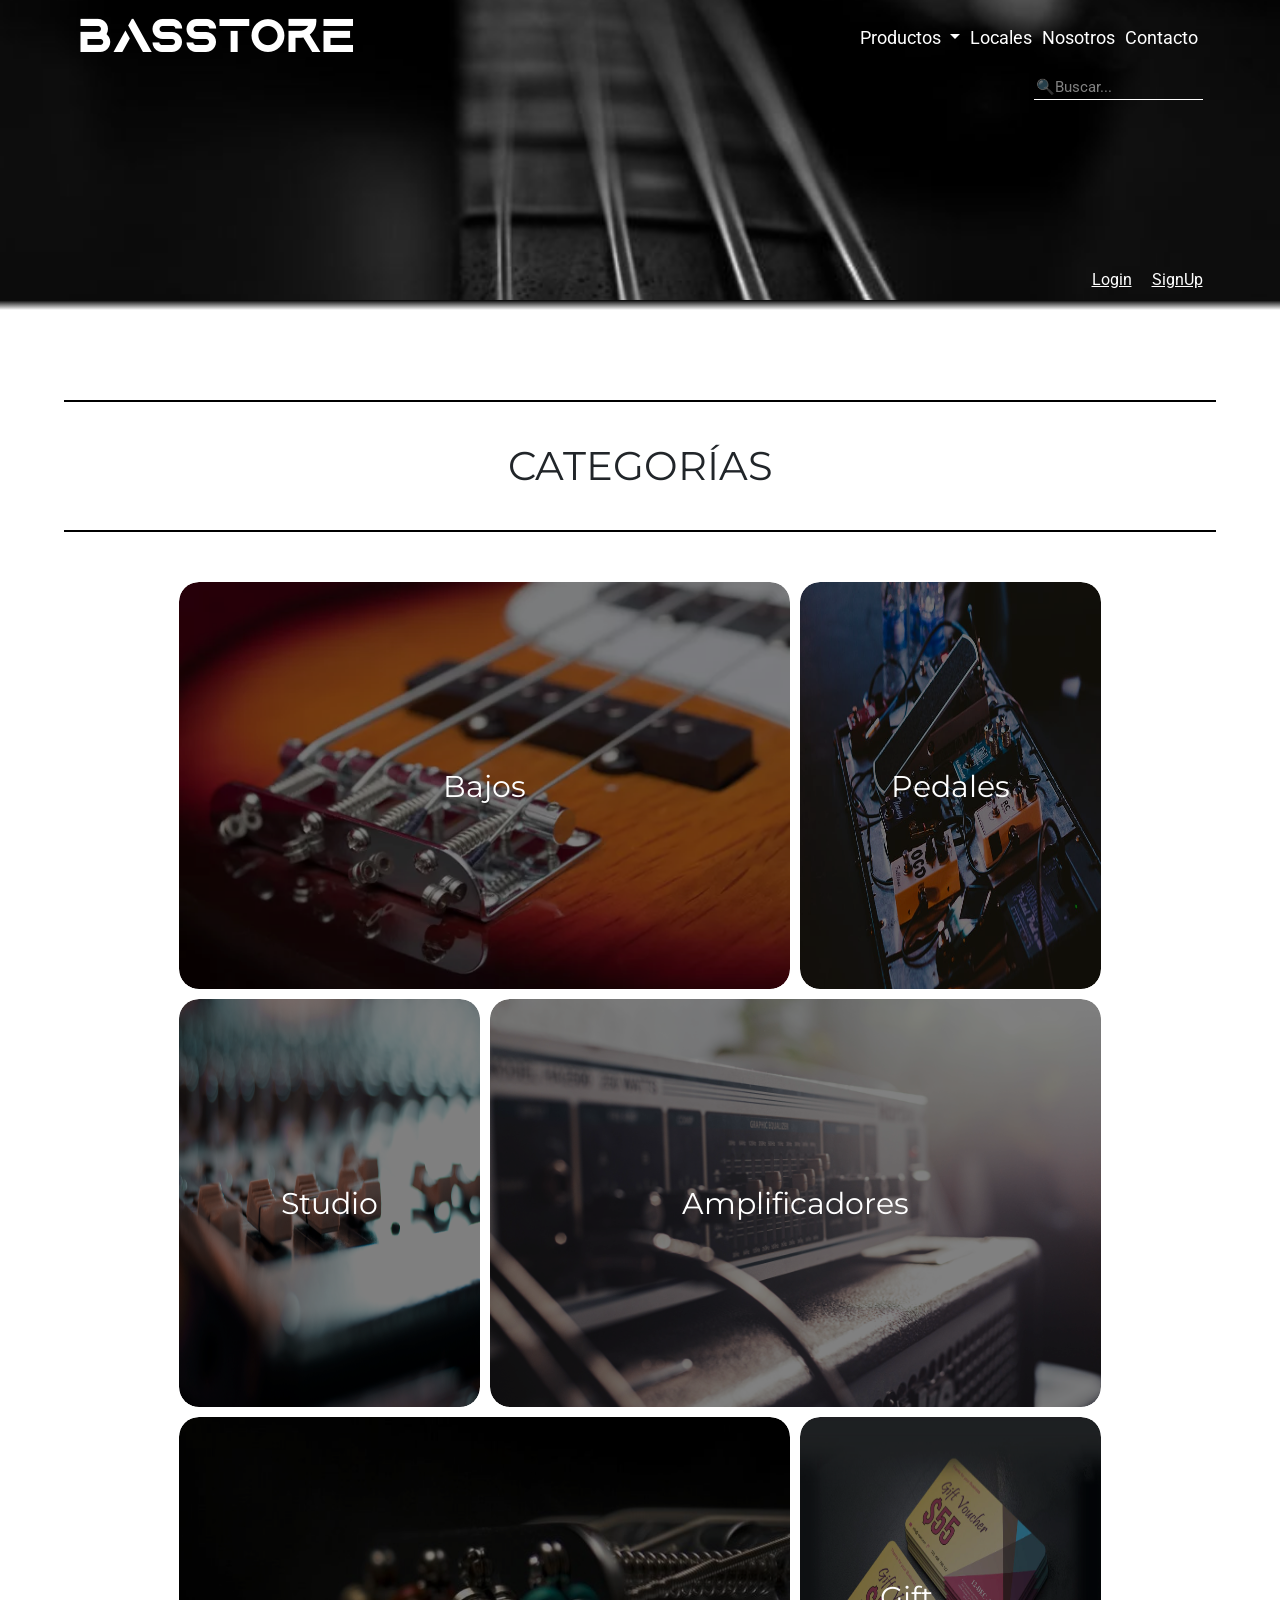
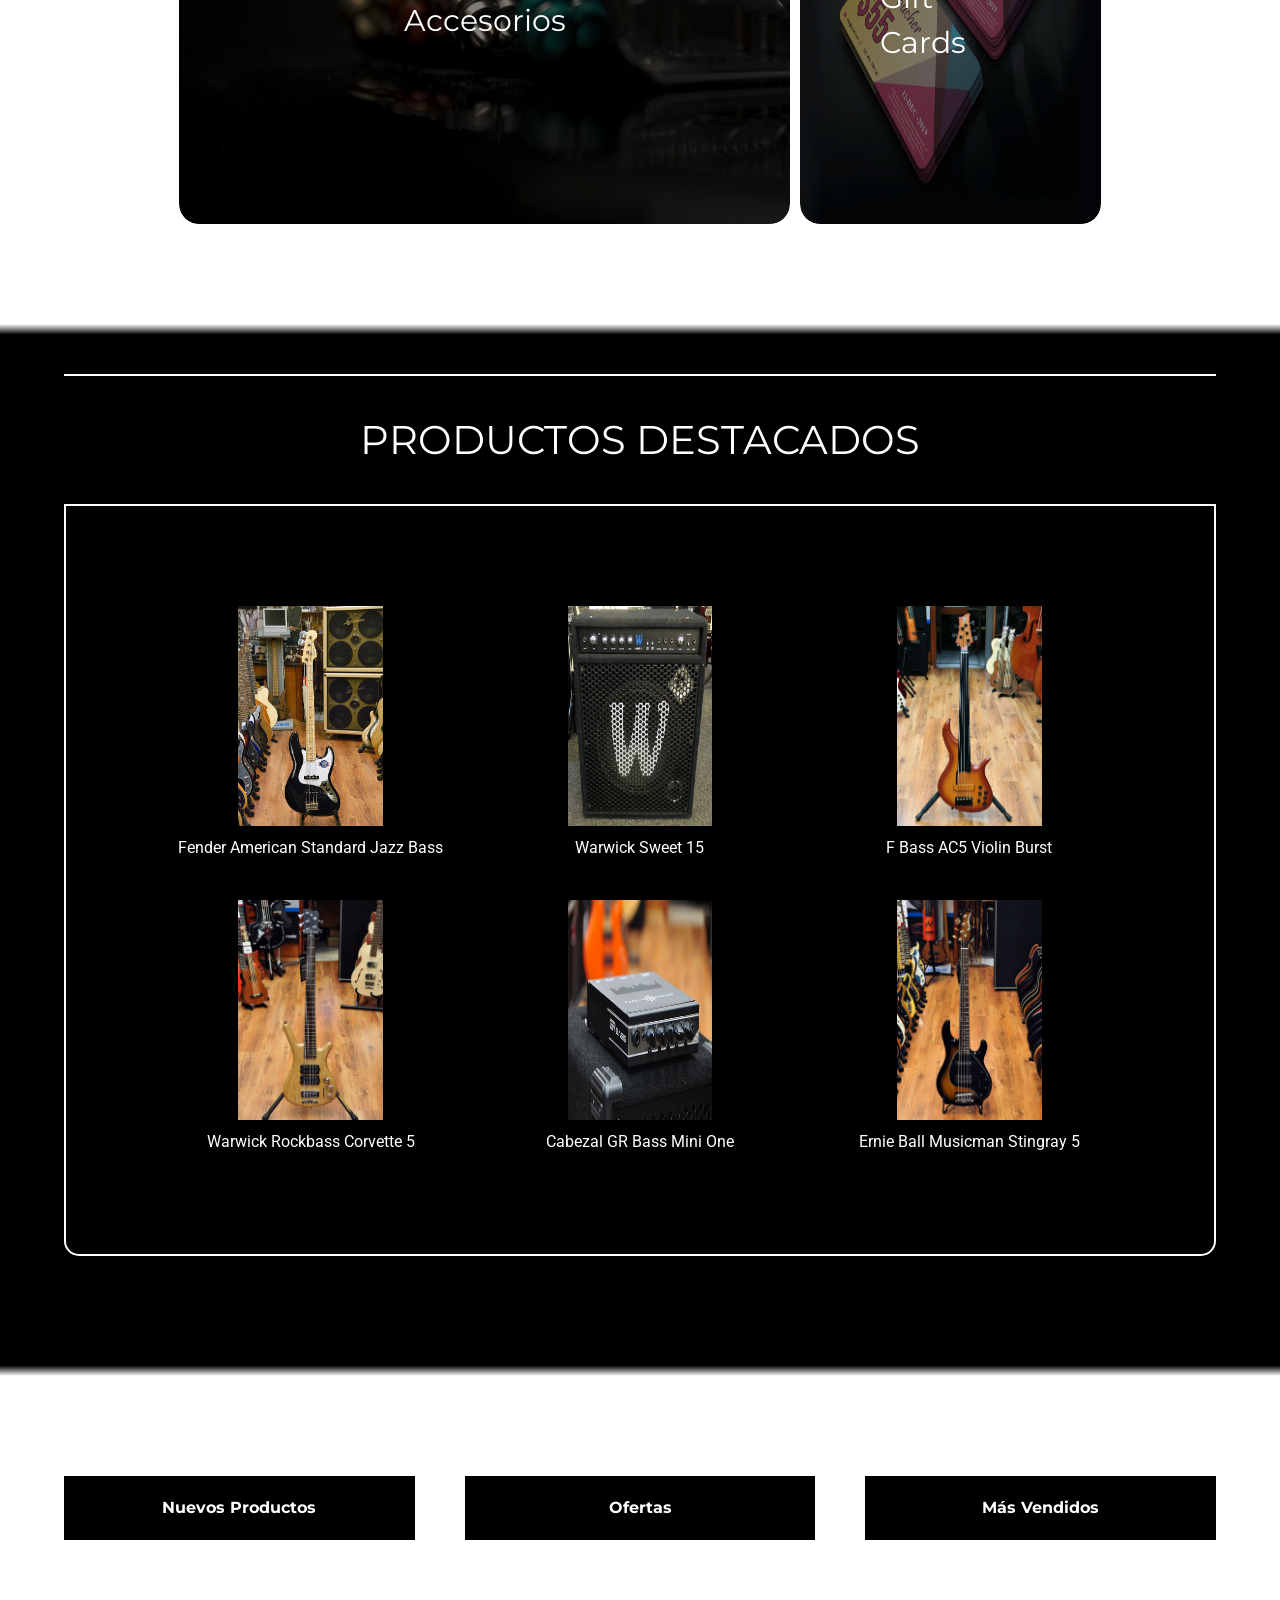
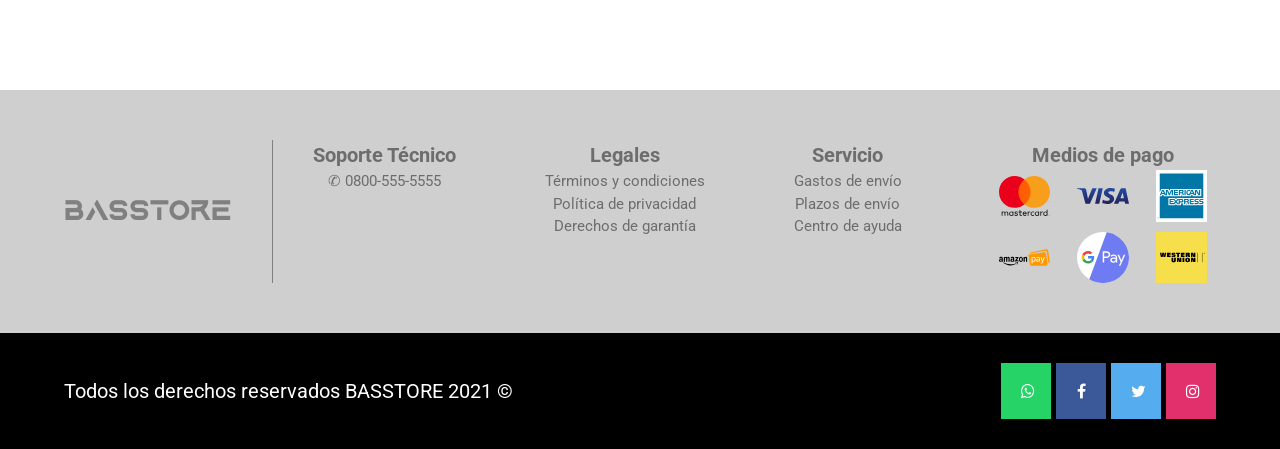
<file: index.html>
<!DOCTYPE html>
<html lang="en">
<head>
    <meta charset="UTF-8">
    <meta http-equiv="X-UA-Compatible" content="IE=edge">
    <meta name="viewport" content="width=device-width, initial-scale=1.0">
    <meta name="description" content="Tienda de Bajos">
    <meta name="description" content="En Basstore contamos con la más amplia variedad de bajos, amplificadores y accesorios del mercado.">
    <meta name="keywords" content="bajo, venta de bajos, bajos electricos, bajos acusticos, bajos fretless, amplificadores de bajo, pedales de bajo, cuerdas para bajo, accesorios para bajo, interfaces usb, jazz bass, fender jazz bass, fender precision bass, warwick, rickenbacker, schecter, gibson, musicman stingray, bajos 4 cuerdas, bajos 5 cuerdas, bajos 6 cuerdas, cuerdas de bajo ernie ball, cuerdas de bajo daddario">

    <link href="https://cdn.jsdelivr.net/npm/bootstrap@5.1.3/dist/css/bootstrap.min.css" rel="stylesheet" integrity="sha384-1BmE4kWBq78iYhFldvKuhfTAU6auU8tT94WrHftjDbrCEXSU1oBoqyl2QvZ6jIW3" crossorigin="anonymous">
   
    <link rel="stylesheet" href="src/css/style.css">
    
    <link rel="preconnect" href="https://fonts.googleapis.com"> <!-- FUENTE MONTSERRAT -->
    <link rel="preconnect" href="https://fonts.gstatic.com" crossorigin>
    <link href="https://fonts.googleapis.com/css2?family=Montserrat:wght@300;700&display=swap" rel="stylesheet">

    <link rel="preconnect" href="https://fonts.googleapis.com"> <!-- FUENTE ROBOTO -->
    <link rel="preconnect" href="https://fonts.gstatic.com" crossorigin>
    <link href="https://fonts.googleapis.com/css2?family=Roboto:wght@300&display=swap" rel="stylesheet">
    <link rel="stylesheet" href="https://cdnjs.cloudflare.com/ajax/libs/font-awesome/4.7.0/css/font-awesome.min.css">
    
    <title>Basstore</title>

</head>


<body>

    <header>                                                            <!-- Encabezado que contiene Logo+Barra de navegación, Barra de búsqueda y Login/Signup-->
        <div class="container">
            <nav class="row">                                               <!-- Fila que contiene Logo + Barra de Navegación-->
                <a href="/" class="col-lg-6 logo">BASSTORE</a>
                <ul class="nav col-lg-6 ">
                    <div class="dropdown">
                        <button class="btn btn-secondary dropdown-toggle nav-link" type="button" id="dropdownMenuButton" data-toggle="dropdown" aria-haspopup="true" aria-expanded="false">
                          Productos
                        </button>
                        <div class="dropdown-menu" aria-labelledby="dropdownMenuButton">
                          <a class="dropdown-item" href="paginas/bajos.html">Bajos</a>
                          <a class="dropdown-item" href="paginas/pedales.html">Pedales</a>
                          <a class="dropdown-item" href="paginas/studio.html">Studio</a>
                          <a class="dropdown-item" href="paginas/amplificadores.html">Amplificadores</a>
                          <a class="dropdown-item" href="paginas/accesorios.html">Accesorios</a>
                          <a class="dropdown-item" href="paginas/gift-cards.html">Gift Cards</a>
                        </div>
                      </div>
                    <li class="nav-item"><a class="nav-link" href="paginas/locales.html">Locales</a></li>
                    <li class="nav-item"><a class="nav-link" href="paginas/nosotros.html">Nosotros</a></li>
                    <li class="nav-item"><a class="nav-link" href="paginas/contacto.html">Contacto</a></li>
                </ul>
            </nav>

            <div class="buscar">                                            <!-- Barra de búsqueda -->
                <input type="text" placeholder="&#x1F50D;Buscar..." class="buscar__barra">
            </div>

            <div class="inicio-sesion">                                     <!-- Login/Signup -->
                <a href="" class="log">Login</a>
                <a href="" class="log">SignUp</a>
            </div>
        </div>
        
    </header>
    

    <main>
        <section class="categorias">                                        <!-- Sección de navegación por tarjetas -->
            <div class="contenedor">
            
                <h1 class="titulo">Categorías</h1>                              <!-- Titular -->
                <div class="categorias__secciones">                             <!-- Conjunto de tarjetas -->

                    <div class="seccion" id="seccion-bajos">                        <!-- Tarjeta -->
                        <a href="paginas/bajos.html">                                   <!-- Enlace a la página de la categoría correspondiente a la tarjeta -->
    
                            <div class="seccion__contenedorImagen">                         
                                <img src="src/img/bajos.webp" alt="bajos">                  <!-- Imagen de la tarjeta -->

                                <div class="seccion__overlay">
                                    <p>Bajos</p>                                                <!-- Texto que va encima de la imagen -->
                                </div>
                            </div>
                            
                        </a>
                    </div>
                    
                    <div class="seccion">
                        <a href="paginas/pedales.html">
                            <div class="seccion__contenedorImagen">
                                <img src="src/img/pedales.jpg" alt="pedales">

                                <div class="seccion__overlay">
                                    <p>Pedales</p>
                                </div>
                            </div>
                        </a>
                        
                    </div>

                    <div class="seccion">
                        <a href="paginas/studio.html">
                            <div class="seccion__contenedorImagen">
                                <img src="src/img/studio.jpg" alt="studio">

                                <div class="seccion__overlay">
                                    <p>Studio</p>
                                </div>
                            </div>
                        </a>
                    </div>

                    <div class="seccion" id="seccion-amplificadores">
                        <a href="paginas/amplificadores.html">
                            <div class="seccion__contenedorImagen">
                                <img src="src/img/amplificador.jpg" alt="amplificadores">
                            
                                
                                <div class="seccion__overlay">
                                    <p>Amplificadores</p>
                                </div>

                            </div>
                            
                        </a>
                    </div>

                    <div class="seccion"  id="seccion-accesorios">
                        <a href="paginas/accesorios.html">

                            <div class="seccion__contenedorImagen">
                                <img src="src/img/accesorios.jpg" alt="accesorios">

                                
                                <div class="seccion__overlay">
                                    <p>Accesorios</p>
                                </div>
                            </div>
                            
                        </a>
                    </div>

                    <div class="seccion">
                        <a href="paginas/gift-cards.html">
                            <div class="seccion__contenedorImagen">
                                <img src="src/img/giftcard.jpg" alt="gift-cards">

                                
                                <div class="seccion__overlay">
                                    <p>Gift Cards</p>
                                </div>
                            </div>
                            
                        </a>
                    </div>
            </div>
        </section>


    
    
        <section class="destacados">                                        <!-- Sección de productos destacados -->
            <div class="contenedor">
                <h1 class="destacados__titulo">                                 <!-- Titular -->
                    Productos Destacados
                </h1>
    
                <div class="destacados__secciones">                             <!-- Conjunto de destacados -->
                    <a href="#">
                        <div class="destacado">                                                                     <!-- Producto destacado -->
                            <img src="src/img/bajos/destacado1.jpg" alt="Destacado 1" class="destacado__imagen">            <!-- Imagen del producto destacado -->
                            <p class="destacado__nombre">Fender American Standard Jazz Bass</p>                             <!-- Texto del producto destacado -->
                        </div>
                    </a>     
                    
                    <a href="#">
                        <div class="destacado">
                            <img src="src/img/amplificadores/destacado2.jpg" alt="Destacado 2" class="destacado__imagen"> 
                            <p class="destacado__nombre">Warwick Sweet 15</p>                        
                        </div>
                    </a>     
                    
                    <a href="#">
                        <div class="destacado">
                            <img src="src/img/bajos/destacado3.jpg" alt="Destacado 3" class="destacado__imagen"> 
                            <p class="destacado__nombre">F Bass AC5 Violin Burst</p>                        
                        </div>
                    </a>  

                    <a href="#">
                        <div class="destacado">
                            <img src="src/img/bajos/destacado4.jpg" alt="Destacado 4" class="destacado__imagen"> 
                            <p class="destacado__nombre">Warwick Rockbass Corvette 5</p>                        
                        </div>
                    </a>  

                    <a href="#">
                        <div class="destacado">
                            <img src="src/img/amplificadores/destacado5.jpg" alt="Destacado 5" class="destacado__imagen"> 
                            <p class="destacado__nombre">Cabezal GR Bass Mini One</p>                        
                        </div>
                    </a>  

                    <a href="#">
                        <div class="destacado">
                            <img src="src/img/bajos/destacado6.jpg" alt="Destacado 6" class="destacado__imagen"> 
                            <p class="destacado__nombre">Ernie Ball Musicman Stingray 5</p>                        
                        </div>
                    </a>
                    
                </div>
            </div>
        </section>
    
        <section>                                   <!-- Seccion de extras -->
            <div class="contenedor">
                <div class="extras">
                    <div class="extra"><a href="paginas/nuevos.html">Nuevos Productos</a></div>     <!-- Extra 1 -->
                    <div class="extra"><a href="paginas/ofertas.html">Ofertas</a></div>             <!-- Extra 2 -->
                    <div class="extra"><a href="paginas/mas-vendidos.html">Más Vendidos</a></div>   <!-- Extra 3 -->
                </div>
            </div>
        </section>

        <section class="fondo-pie-previo">
            <div class="contenedor ">
                <div class="pie-previo">
                    <a href="index.html" class="logo-pie">Basstore</a>

                    <div class="datos">
                        <div class="dato">
                            <strong>Soporte Técnico</strong>
                            <p>&#9990; 0800-555-5555</p>
                        </div>

                        <div class="dato">
                            <strong>Legales</strong>
                            <p>Términos y condiciones</p>
                            <p>Política de privacidad</p>
                            <p>Derechos de garantía</p>
                        </div>

                        <div class="dato">
                            <strong>Servicio</strong>
                            <p>Gastos de envío</p>
                            <p>Plazos de envío</p>
                            <p>Centro de ayuda</p>
                        </div>

                        <div class="dato">
                            <strong>Medios de pago</strong>
                            <div class="tarjetas">
                                <img src="src/img/logos/mastercard-2.svg" alt="MasterCard">
                                <img src="src/img/logos/visa-seeklogo.com.svg" alt="Visa">
                                <img src="src/img/logos/american-express-1.svg" alt="AmericanExpress">
                                <img src="src/img/logos/amazon-pay-1.svg" alt="AmazonPay">
                                <img src="src/img/logos/google-pay-or-tez.svg" alt="GooglePay">
                                <img src="src/img/logos/western-union-1.svg" alt="WesternUnion">
                            </div>
                        </div>
                    </div>
                </div>
            </div>
        </section>

    </main>


    <footer>
        <div class="contenedor footer">
            <p class="footer__texto">Todos los derechos reservados BASSTORE 2021 &copy;</p>

            <div class="footer__contacto">
                <a href="#" class="fa fa-whatsapp"></a>
                <a href="#" class="fa fa-facebook"></a>
                <a href="#" class="fa fa-twitter"></a>
                <a href="#" class="fa fa-instagram"></a>
            </div>
        </div>
    </footer>


    <script src="https://code.jquery.com/jquery-3.3.1.slim.min.js" integrity="sha384-q8i/X+965DzO0rT7abK41JStQIAqVgRVzpbzo5smXKp4YfRvH+8abtTE1Pi6jizo" crossorigin="anonymous"></script>
    <script src="https://cdnjs.cloudflare.com/ajax/libs/popper.js/1.14.7/umd/popper.min.js" integrity="sha384-UO2eT0CpHqdSJQ6hJty5KVphtPhzWj9WO1clHTMGa3JDZwrnQq4sF86dIHNDz0W1" crossorigin="anonymous"></script>
    <script src="https://stackpath.bootstrapcdn.com/bootstrap/4.3.1/js/bootstrap.min.js" integrity="sha384-JjSmVgyd0p3pXB1rRibZUAYoIIy6OrQ6VrjIEaFf/nJGzIxFDsf4x0xIM+B07jRM" crossorigin="anonymous"></script>

</body>

</html>
</file>
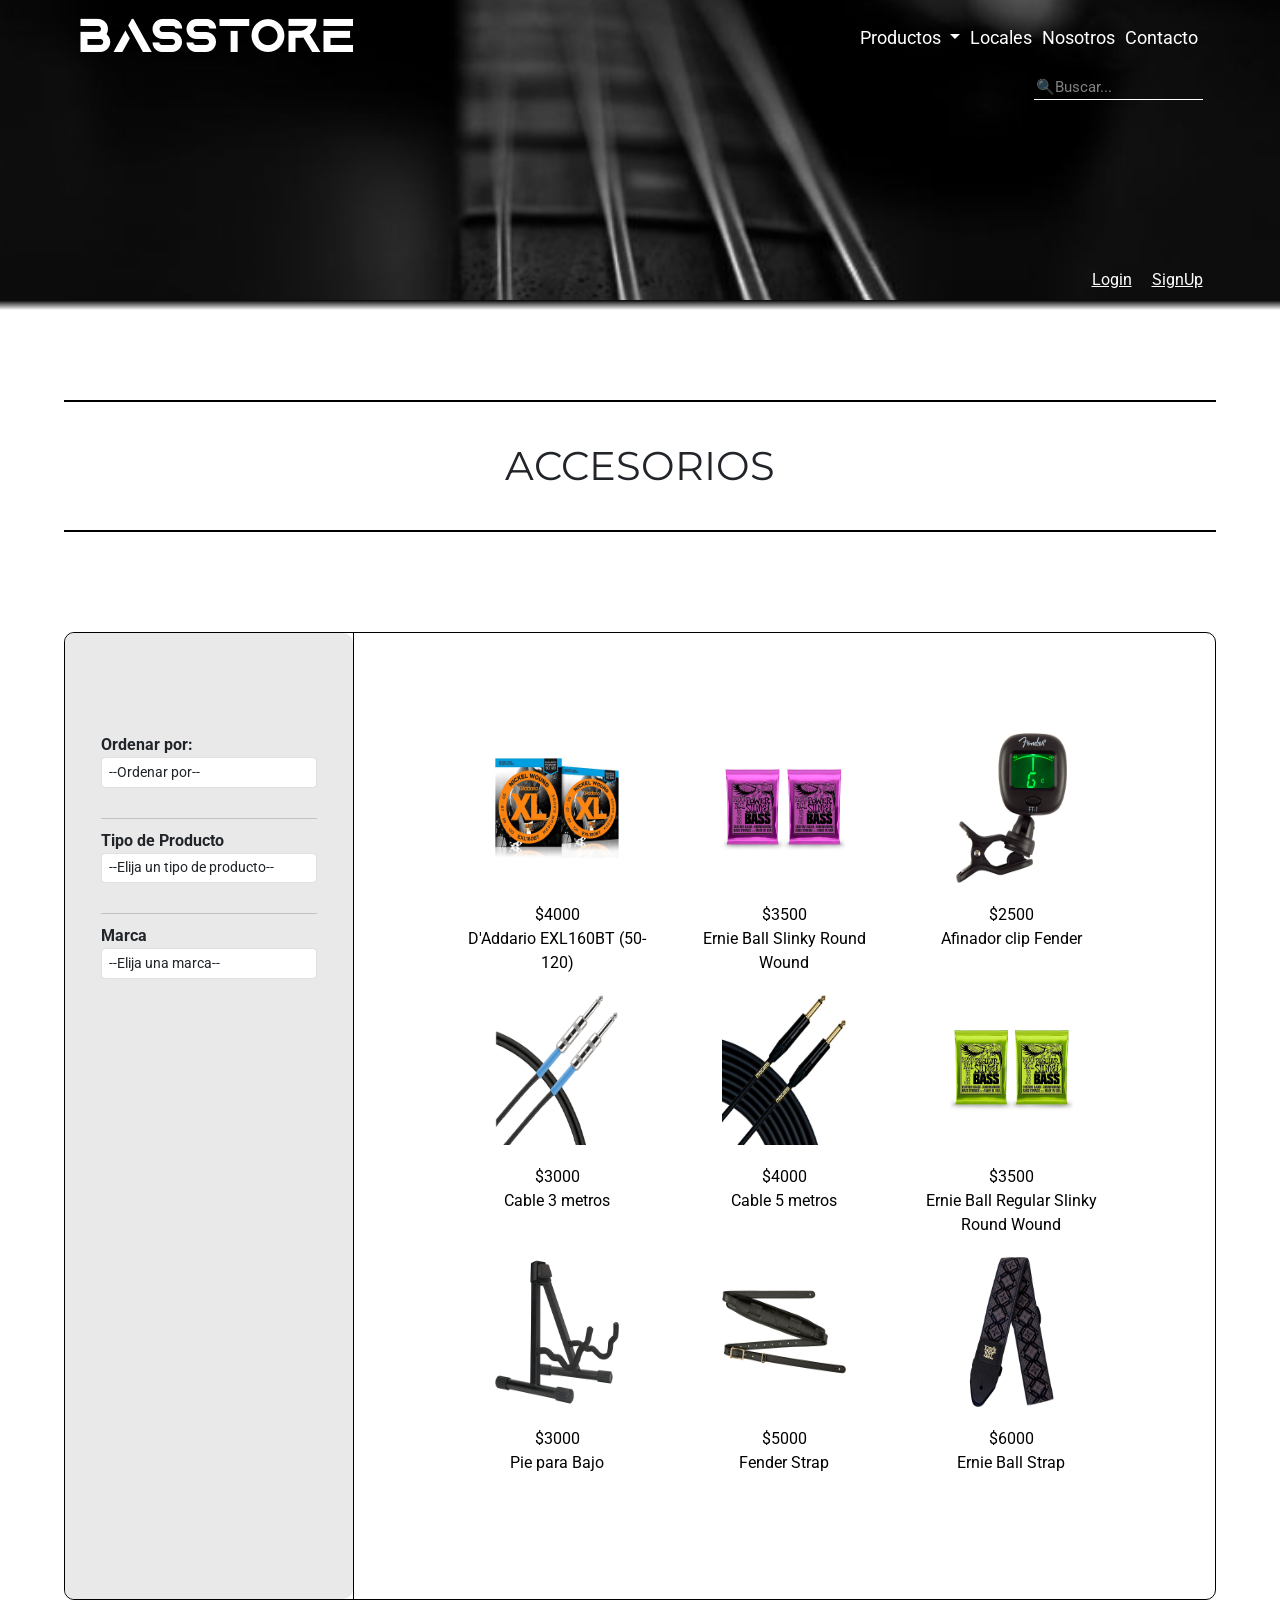
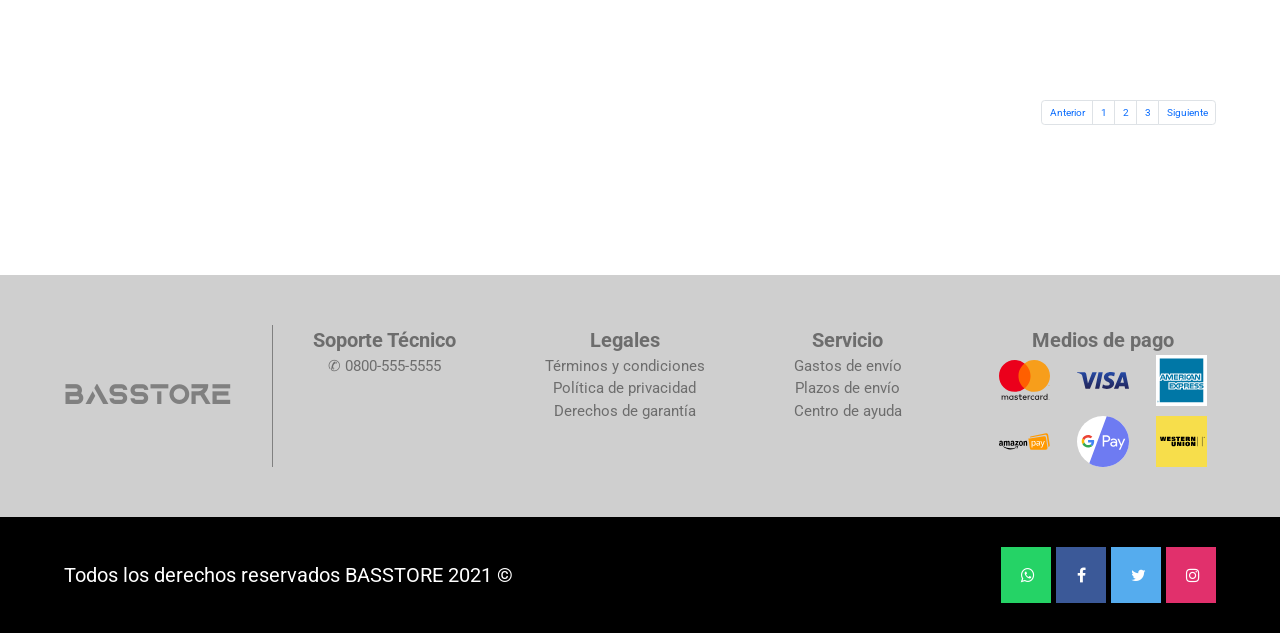
<file: paginas/accesorios.html>
<!DOCTYPE html>
<html lang="en">
<head>
    <meta charset="UTF-8">
    <meta http-equiv="X-UA-Compatible" content="IE=edge">
    <meta name="viewport" content="width=device-width, initial-scale=1.0">
    <meta name="description" content="Cuerdas de bajo, afinadores, correas y mucho más">

    <link href="https://cdn.jsdelivr.net/npm/bootstrap@5.1.3/dist/css/bootstrap.min.css" rel="stylesheet" integrity="sha384-1BmE4kWBq78iYhFldvKuhfTAU6auU8tT94WrHftjDbrCEXSU1oBoqyl2QvZ6jIW3" crossorigin="anonymous">

    
    <link rel="stylesheet" href="../src/css/style.css">
    
    <link rel="preconnect" href="https://fonts.googleapis.com"> <!-- FUENTE MONTSERRAT -->
    <link rel="preconnect" href="https://fonts.gstatic.com" crossorigin>
    <link href="https://fonts.googleapis.com/css2?family=Montserrat:wght@300;700&display=swap" rel="stylesheet">

    <link rel="preconnect" href="https://fonts.googleapis.com"> <!-- FUENTE ROBOTO -->
    <link rel="preconnect" href="https://fonts.gstatic.com" crossorigin>
    <link href="https://fonts.googleapis.com/css2?family=Roboto:wght@300&display=swap" rel="stylesheet">
    <link rel="stylesheet" href="https://cdnjs.cloudflare.com/ajax/libs/font-awesome/4.7.0/css/font-awesome.min.css">
    
    <title>Accesorios | Basstore</title>
</head>


<body>
    
    <header>
        <div class="container">
            <nav class="row">
                <a href="/" class="col-lg-6 logo">BASSTORE</a>
                <ul class="nav col-lg-6 ">
                    <div class="dropdown">
                        <button class="btn btn-secondary dropdown-toggle nav-link" type="button" id="dropdownMenuButton" data-toggle="dropdown" aria-haspopup="true" aria-expanded="false">
                          Productos
                        </button>
                        <div class="dropdown-menu" aria-labelledby="dropdownMenuButton">
                          <a class="dropdown-item" href="bajos.html">Bajos</a>
                          <a class="dropdown-item" href="pedales.html">Pedales</a>
                          <a class="dropdown-item" href="studio.html">Studio</a>
                          <a class="dropdown-item" href="amplificadores.html">Amplificadores</a>
                          <a class="dropdown-item" href="accesorios.html">Accesorios</a>
                          <a class="dropdown-item" href="gift-cards.html">Gift Cards</a>
                        </div>
                      </div>
                    <li class="nav-item"><a class="nav-link" href="locales.html">Locales</a></li>
                    <li class="nav-item"><a class="nav-link" href="nosotros.html">Nosotros</a></li>
                    <li class="nav-item"><a class="nav-link" href="contacto.html">Contacto</a></li>
                </ul>
            </nav>

            <div class="buscar">
                <input type="text" placeholder="&#x1F50D;Buscar..." class="buscar__barra">
            </div>

            <div class="inicio-sesion">
                <a href="" class="log">Login</a>
                <a href="" class="log">SignUp</a>
            </div>
        </div>
        
    </header>


    <main>
        <div class="contenedor padding-top">

            
            <h1 class="titulo">Accesorios</h1>

            <div class="filtros_productos">
                <div class="filtros">
                    <div class="filtro">
                        <label for="ordenar-productos">Ordenar por:</label>
                        <select name="" id="ordenar-productos" class="form-control">
                            <option value="0">--Ordenar por--</option>
                            <option value="1">Precio mayor a menor</option>
                            <option value="2">Precio menor a mayor</option>
                            <option value="3">Más destacado</option>
                            <option value="4">Lo más nuevo</option>
                        </select>
                    </div>

                    <div class="filtro">
                        <label for="tipo">Tipo de Producto</label>
                        <select name="" id="tipo" class="form-control">
                            <option value="0">--Elija un tipo de producto--</option>
                            <option value="1">Cuerdas</option>
                            <option value="2">Afinadores</option>
                            <option value="3">Correas</option>
                            <option value="4">Pie para bajo</option>
                            <option value="5">Cables</option>
                        </select>
                    </div>

                    <div class="filtro">
                        <label for="marca">Marca</label>
                        <select name="" id="marca" class=" form-control">
                            <option value="0">--Elija una marca--</option>
                            <option value="1">Ampeg</option>
                            <option value="2">ESP</option>
                            <option value="3">Fernandes</option>
                            <option value="4">Ibanez</option>
                            <option value="5">Gibson</option>
                            <option value="6">G&L</option>
                            <option value="7">Lakland</option>
                            <option value="8">Rickenbacker</option>
                            <option value="9">Schecter</option>
                            <option value="10">Squier</option>
                            <option value="11">Warwick</option>
                            <option value="12">Washburn</option>
                            <option value="13">Yamaha</option>
                        </select>
                    </div>
                </div>

                <div class="productos-todo">
                    <div class="contenedor__producto">
                        <a class="producto" href="producto.html">
                            <div class="producto__contenedor">
                                <img src="../src/img/accesorios/D_Addario EXL160BT Balanced Tension (50-120).webp" alt="Producto 1" class="producto__imagen">
                                <div class="producto__datos">
                                    <p class="producto__datos__precio">$4000</p>
                                    <p class="producto__datos__nombre">D'Addario EXL160BT (50-120)</p>
                                </div>
                            </div>
                        </a>
                    </div>
                        
                    <div class="contenedor__producto">
                        <a class="producto" href="producto.html">
                            <div class="producto__contenedor">
                                <img src="../src/img/accesorios/Ernie Ball 2831 Slinky Round Wound.webp" alt="Producto 2" class="producto__imagen">
                                <div class="producto__datos">
                                    <p class="producto__datos__precio">$3500</p>
                                    <p class="producto__datos__nombre">Ernie Ball Slinky Round Wound</p>
                                </div>
                            </div>
                        </a>
                    </div>
                        
                    <div class="contenedor__producto">
                        <a class="producto" href="producto.html">
                            <div class="producto__contenedor">
                                <img src="../src/img/accesorios/Afinador clip Fender.webp" alt="Producto 3" class="producto__imagen">
                                <div class="producto__datos">
                                    <p class="producto__datos__precio">$2500</p>
                                    <p class="producto__datos__nombre">Afinador clip Fender</p>
                                </div>
                            </div>
                        </a>
                    </div>
                        
                    <div class="contenedor__producto">
                        <a class="producto" href="producto.html">
                            <div class="producto__contenedor">
                                <img src="../src/img/accesorios/cable1.jpg" alt="Producto 4" class="producto__imagen">
                                <div class="producto__datos">
                                    <p class="producto__datos__precio">$3000</p>
                                    <p class="producto__datos__nombre">Cable 3 metros</p>
                                </div>
                            </div>
                        </a>
                    </div>
                        
                    <div class="contenedor__producto">
                        <a class="producto" href="producto.html">
                            <div class="producto__contenedor">
                                <img src="../src/img/accesorios/cable 5 metros.webp" alt="Producto 5" class="producto__imagen">
                                <div class="producto__datos">
                                    <p class="producto__datos__precio">$4000</p>
                                    <p class="producto__datos__nombre">Cable 5 metros</p>
                                </div>
                            </div>
                        </a>
                    </div>
                        
                    <div class="contenedor__producto">
                        <a class="producto" href="producto.html">
                            <div class="producto__contenedor">
                                <img src="../src/img/accesorios/Ernie Ball Regular Slinky Round Wound.webp" alt="Producto 6" class="producto__imagen">
                                <div class="producto__datos">
                                    <p class="producto__datos__precio">$3500</p>
                                    <p class="producto__datos__nombre">Ernie Ball Regular Slinky Round Wound</p>
                                </div>
                            </div>
                        </a>
                    </div>
                        
                    <div class="contenedor__producto">
                        <a class="producto" href="producto.html">
                            <div class="producto__contenedor">
                                <img src="../src/img/accesorios/Pie para bajo.jpg" alt="Producto 7" class="producto__imagen">
                                <div class="producto__datos">
                                    <p class="producto__datos__precio">$3000</p>
                                    <p class="producto__datos__nombre">Pie para Bajo</p>
                                </div>
                            </div>
                        </a>
                    </div>
                        
                    <div class="contenedor__producto">
                        <a class="producto" href="producto.html">
                            <div class="producto__contenedor">
                                <img src="../src/img/accesorios/Fender strap.webp" alt="Producto 8" class="producto__imagen">
                                <div class="producto__datos">
                                    <p class="producto__datos__precio">$5000</p>
                                    <p class="producto__datos__nombre">Fender Strap</p>
                                </div>
                            </div>
                        </a>
                    </div>
                        
                    <div class="contenedor__producto">
                        <a class="producto" href="producto.html">
                            <div class="producto__contenedor">
                                <img src="../src/img/accesorios/ernie ball strap.webp" alt="Producto 9" class="producto__imagen">
                                <div class="producto__datos">
                                    <p class="producto__datos__precio">$6000</p>
                                    <p class="producto__datos__nombre">Ernie Ball Strap</p>
                                </div>
                            </div>
                        </a>
                    </div>
                        
                </div>
            </div>

            <ul class="pagination">
                <li class="page-item"><a class="page-link" href="#">Anterior</a></li>
                <li class="page-item"><a class="page-link" href="#">1</a></li>
                <li class="page-item"><a class="page-link" href="#">2</a></li>
                <li class="page-item"><a class="page-link" href="#">3</a></li>
                <li class="page-item"><a class="page-link" href="#">Siguiente</a></li>
            </ul>
            
            
        </div>

        <section class="fondo-pie-previo">
            <div class="contenedor ">
                <div class="pie-previo">
                    <a href="../index.html" class="logo-pie">Basstore</a>

                    <div class="datos">
                        <div class="dato">
                            <strong>Soporte Técnico</strong>
                            <p>&#9990; 0800-555-5555</p>
                        </div>

                        <div class="dato">
                            <strong>Legales</strong>
                            <p>Términos y condiciones</p>
                            <p>Política de privacidad</p>
                            <p>Derechos de garantía</p>
                        </div>

                        <div class="dato">
                            <strong>Servicio</strong>
                            <p>Gastos de envío</p>
                            <p>Plazos de envío</p>
                            <p>Centro de ayuda</p>
                        </div>

                        <div class="dato">
                            <strong>Medios de pago</strong>
                            <div class="tarjetas">
                                <img src="../src/img/logos/mastercard-2.svg" alt="MasterCard">
                                <img src="../src/img/logos/visa-seeklogo.com.svg" alt="Visa">
                                <img src="../src/img/logos/american-express-1.svg" alt="AmericanExpress">
                                <img src="../src/img/logos/amazon-pay-1.svg" alt="AmazonPay">
                                <img src="../src/img/logos/google-pay-or-tez.svg" alt="GooglePay">
                                <img src="../src/img/logos/western-union-1.svg" alt="WesternUnion">
                            </div>
                        </div>
                    </div>
                </div>
            </div>
        </section>
        
    </main>

    

    <footer>
        <div class="contenedor footer">
            <p class="footer__texto">Todos los derechos reservados BASSTORE 2021 &copy;</p>

            <div class="footer__contacto">
                <a href="#" class="fa fa-whatsapp"></a>
                <a href="#" class="fa fa-facebook"></a>
                <a href="#" class="fa fa-twitter"></a>
                <a href="#" class="fa fa-instagram"></a>
            </div>
        </div>
    </footer>

    
    <script src="https://code.jquery.com/jquery-3.3.1.slim.min.js" integrity="sha384-q8i/X+965DzO0rT7abK41JStQIAqVgRVzpbzo5smXKp4YfRvH+8abtTE1Pi6jizo" crossorigin="anonymous"></script>
    <script src="https://cdnjs.cloudflare.com/ajax/libs/popper.js/1.14.7/umd/popper.min.js" integrity="sha384-UO2eT0CpHqdSJQ6hJty5KVphtPhzWj9WO1clHTMGa3JDZwrnQq4sF86dIHNDz0W1" crossorigin="anonymous"></script>
    <script src="https://stackpath.bootstrapcdn.com/bootstrap/4.3.1/js/bootstrap.min.js" integrity="sha384-JjSmVgyd0p3pXB1rRibZUAYoIIy6OrQ6VrjIEaFf/nJGzIxFDsf4x0xIM+B07jRM" crossorigin="anonymous"></script>
</body>


</html>
</file>
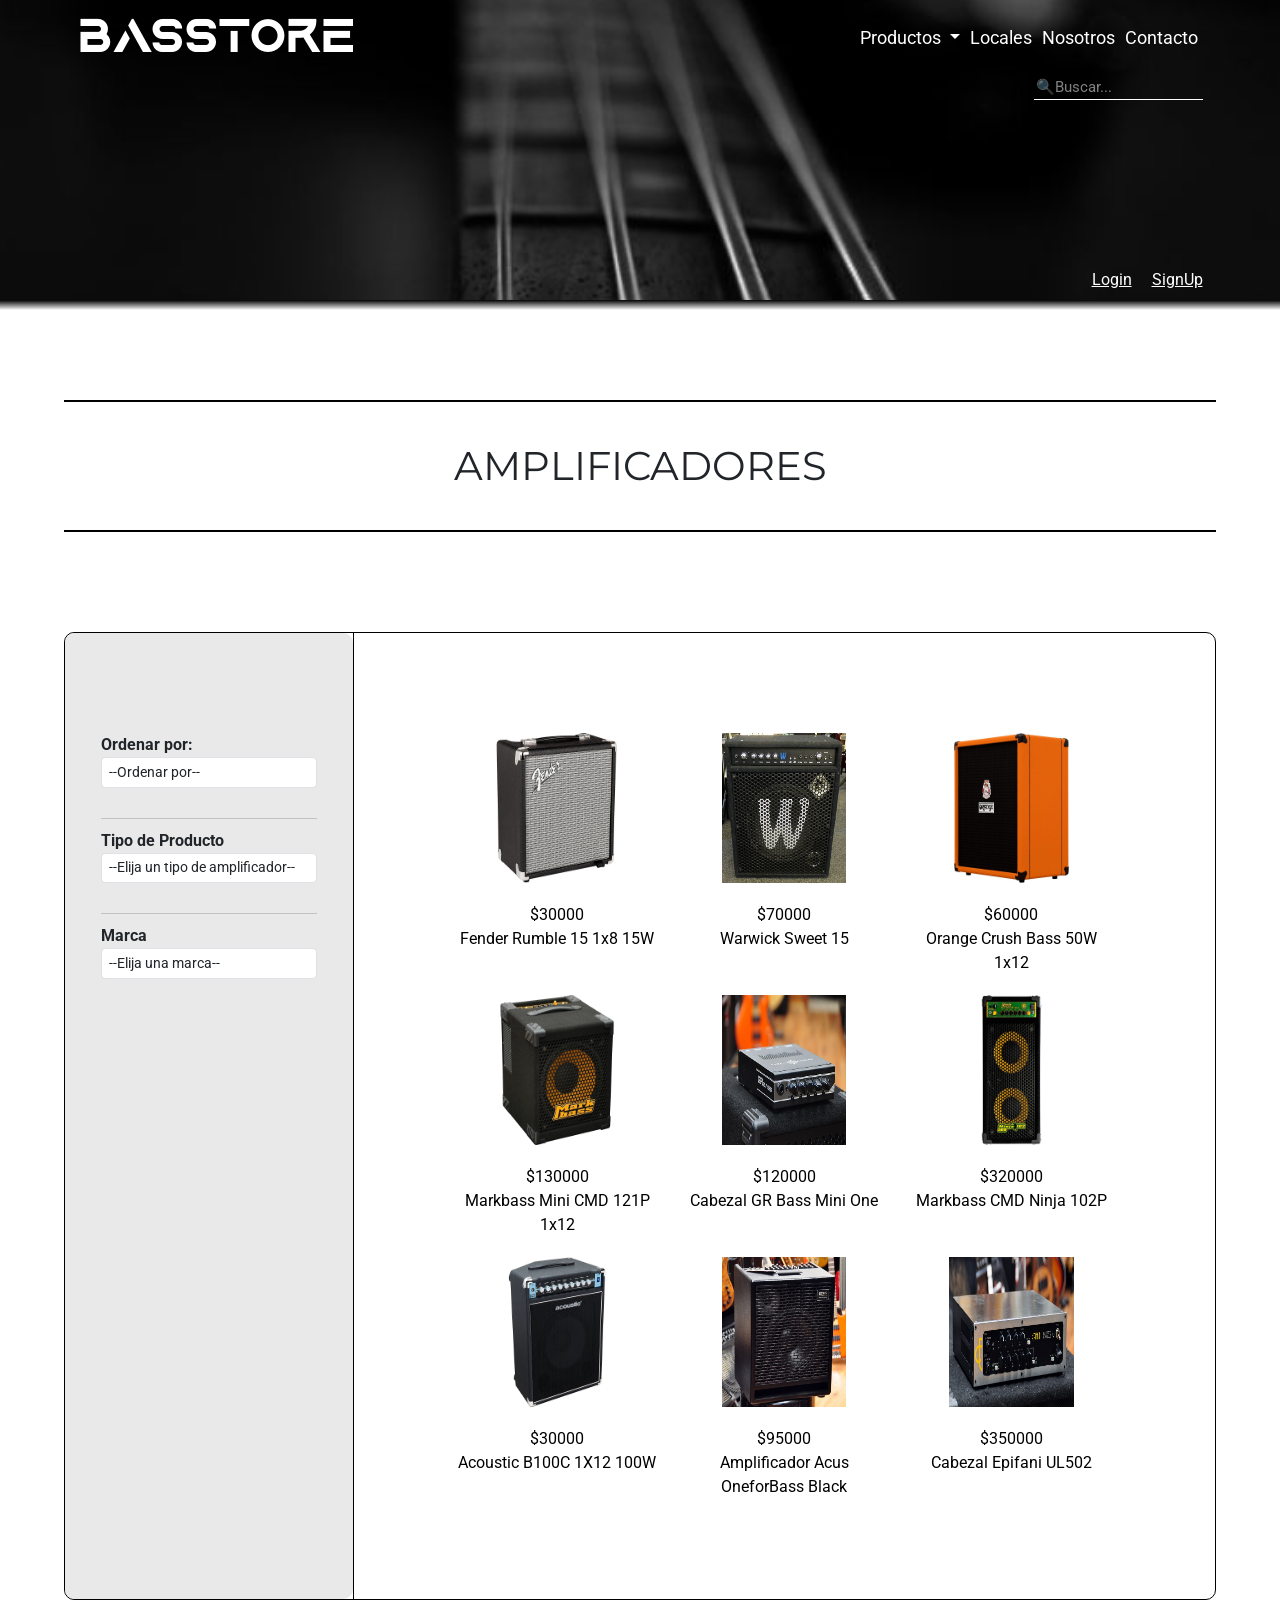
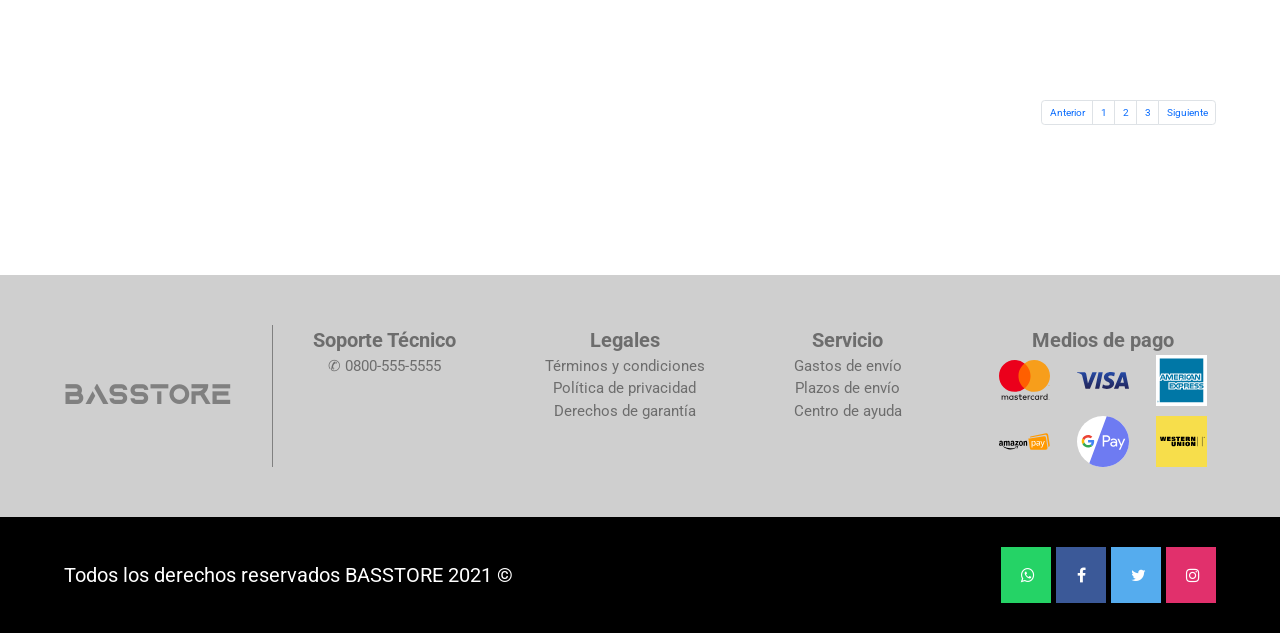
<file: paginas/amplificadores.html>
<!DOCTYPE html>
<html lang="en">
<head>
    <meta charset="UTF-8">
    <meta http-equiv="X-UA-Compatible" content="IE=edge">
    <meta name="viewport" content="width=device-width, initial-scale=1.0">
    <meta name="description" content="Encontrá en Basstore la más amplia variedad de amplificadores de bajo">
    <meta name="keywords" content="amplificadores para bajo, amplificador de bajo, caja para bajo 4x10, caja para bajo 2x10, caja para bajo 1x12, cabezales para bajo, fender, warwick, markbass, gallien krueger, orange, blackstar, aguilar, ampeg, hiwatt, hartke, darkglass, trace elliot, swr">

    <link href="https://cdn.jsdelivr.net/npm/bootstrap@5.1.3/dist/css/bootstrap.min.css" rel="stylesheet" integrity="sha384-1BmE4kWBq78iYhFldvKuhfTAU6auU8tT94WrHftjDbrCEXSU1oBoqyl2QvZ6jIW3" crossorigin="anonymous">

    
    <link rel="stylesheet" href="../src/css/style.css">

    <link rel="preconnect" href="https://fonts.googleapis.com"> <!-- FUENTE MONTSERRAT -->
    <link rel="preconnect" href="https://fonts.gstatic.com" crossorigin>
    <link href="https://fonts.googleapis.com/css2?family=Montserrat:wght@300;700&display=swap" rel="stylesheet">

    <link rel="preconnect" href="https://fonts.googleapis.com"> <!-- FUENTE ROBOTO -->
    <link rel="preconnect" href="https://fonts.gstatic.com" crossorigin>
    <link href="https://fonts.googleapis.com/css2?family=Roboto:wght@300&display=swap" rel="stylesheet">
    <link rel="stylesheet" href="https://cdnjs.cloudflare.com/ajax/libs/font-awesome/4.7.0/css/font-awesome.min.css">
    
    <title>Amplificadores | Basstore</title>
</head>


<body>
    
    <header>
        <div class="container">
            <nav class="row">
                <a href="/" class="col-lg-6 logo">BASSTORE</a>
                <ul class="nav col-lg-6 ">
                    <div class="dropdown">
                        <button class="btn btn-secondary dropdown-toggle nav-link" type="button" id="dropdownMenuButton" data-toggle="dropdown" aria-haspopup="true" aria-expanded="false">
                          Productos
                        </button>
                        <div class="dropdown-menu" aria-labelledby="dropdownMenuButton">
                          <a class="dropdown-item" href="bajos.html">Bajos</a>
                          <a class="dropdown-item" href="pedales.html">Pedales</a>
                          <a class="dropdown-item" href="studio.html">Studio</a>
                          <a class="dropdown-item" href="amplificadores.html">Amplificadores</a>
                          <a class="dropdown-item" href="accesorios.html">Accesorios</a>
                          <a class="dropdown-item" href="gift-cards.html">Gift Cards</a>
                        </div>
                      </div>
                    <li class="nav-item"><a class="nav-link" href="locales.html">Locales</a></li>
                    <li class="nav-item"><a class="nav-link" href="nosotros.html">Nosotros</a></li>
                    <li class="nav-item"><a class="nav-link" href="contacto.html">Contacto</a></li>
                </ul>
            </nav>

            <div class="buscar">
                <input type="text" placeholder="&#x1F50D;Buscar..." class="buscar__barra">
            </div>

            <div class="inicio-sesion">
                <a href="" class="log">Login</a>
                <a href="" class="log">SignUp</a>
            </div>
        </div>
        
    </header>


    <main>
        <div class="contenedor padding-top">

            
            <h1 class="titulo">Amplificadores</h1>

            <div class="filtros_productos">
                <div class="filtros">
                    <div class="filtro">
                        <label for="ordenar-productos">Ordenar por:</label>
                        <select name="" id="ordenar-productos" class="form-control">
                            <option value="0">--Ordenar por--</option>
                            <option value="1">Precio mayor a menor</option>
                            <option value="2">Precio menor a mayor</option>
                            <option value="3">Más destacado</option>
                            <option value="4">Lo más nuevo</option>
                        </select>
                    </div>

                    <div class="filtro">
                        <label for="tipo">Tipo de Producto</label>
                        <select name="" id="tipo" class="form-control">
                            <option value="0">--Elija un tipo de amplificador--</option>
                            <option value="1">Combos a transistores</option>
                            <option value="2">Combos valvulares</option>
                            <option value="3">Cabezales a transistores</option>
                            <option value="4">Cabezales valvulares</option>
                            <option value="5">Cajas 1x15</option>
                            <option value="6">Cajas 2x10</option>
                            <option value="7">Cajas 4x10</option>
                        </select>
                    </div>

                    <div class="filtro">
                        <label for="marca">Marca</label>
                        <select name="" id="marca" class=" form-control">
                            <option value="0">--Elija una marca--</option>
                            <option value="1">Ampeg</option>
                            <option value="2">ESP</option>
                            <option value="3">Fernandes</option>
                            <option value="4">Ibanez</option>
                            <option value="5">Gibson</option>
                            <option value="6">G&L</option>
                            <option value="7">Lakland</option>
                            <option value="8">Rickenbacker</option>
                            <option value="9">Schecter</option>
                            <option value="10">Squier</option>
                            <option value="11">Warwick</option>
                            <option value="12">Washburn</option>
                            <option value="13">Yamaha</option>
                        </select>
                    </div>
                </div>

                <div class="productos-todo">
                    <div class="contenedor__producto">
                        <a class="producto" href="producto.html">
                            <div class="producto__contenedor">
                                <img src="../src/img/amplificadores/Fender Rumble 15 1x8 15W.jpg" alt="Producto 1" class="producto__imagen">
                                <div class="producto__datos">
                                    <p class="producto__datos__precio">$30000</p>
                                    <p class="producto__datos__nombre">Fender Rumble 15 1x8 15W</p>
                                </div>
                            </div>
                        </a>
                    </div>
                        
                    <div class="contenedor__producto">
                        <a class="producto" href="producto.html">
                            <div class="producto__contenedor">
                                <img src="../src/img/amplificadores/destacado2.jpg" alt="Producto 2" class="producto__imagen">
                                <div class="producto__datos">
                                    <p class="producto__datos__precio">$70000</p>
                                    <p class="producto__datos__nombre">Warwick Sweet 15</p>
                                </div>
                            </div>
                        </a>
                    </div>
                        
                    <div class="contenedor__producto">
                        <a class="producto" href="producto.html">
                            <div class="producto__contenedor">
                                <img src="../src/img/amplificadores/Orange Crush Bass 50W 1x12.webp" alt="Producto 3" class="producto__imagen">
                                <div class="producto__datos">
                                    <p class="producto__datos__precio">$60000</p>
                                    <p class="producto__datos__nombre">Orange Crush Bass 50W 1x12</p>
                                </div> 
                            </div>
                        </a>
                    </div>
                        
                    <div class="contenedor__producto">
                        <a class="producto" href="producto.html">
                            <div class="producto__contenedor">
                                <img src="../src/img/amplificadores/Markbass Mini CMD 121P 1x12.webp" alt="Producto 4" class="producto__imagen">
                                <div class="producto__datos">
                                    <p class="producto__datos__precio">$130000</p>
                                    <p class="producto__datos__nombre">Markbass Mini CMD 121P 1x12</p>
                                </div>
                            </div>
                        </a>
                    </div>
                        
                    <div class="contenedor__producto">
                        <a class="producto" href="producto.html">
                            <div class="producto__contenedor">
                                <img src="../src/img/amplificadores/destacado5.jpg" alt="Producto 5" class="producto__imagen">
                                <div class="producto__datos">
                                    <p class="producto__datos__precio">$120000</p>
                                    <p class="producto__datos__nombre">Cabezal GR Bass Mini One</p>
                                </div>
                            </div>
                        </a>
                    </div>
                        
                    <div class="contenedor__producto">
                        <a class="producto" href="producto.html">
                            <div class="producto__contenedor">
                                <img src="../src/img/amplificadores/Markbass CMD Ninja 102P.webp" alt="Producto 6" class="producto__imagen">
                                <div class="producto__datos">
                                    <p class="producto__datos__precio">$320000</p>
                                    <p class="producto__datos__nombre">Markbass CMD Ninja 102P</p>
                                </div>
                            </div>
                        </a>
                    </div>
                        
                    <div class="contenedor__producto">
                        <a class="producto" href="producto.html">
                            <div class="producto__contenedor">
                                <img src="../src/img/amplificadores/Acoustic B100C 1X12 100W.webp" alt="Producto 7" class="producto__imagen">
                                <div class="producto__datos">
                                    <p class="producto__datos__precio">$30000</p>
                                    <p class="producto__datos__nombre">Acoustic B100C 1X12 100W</p>
                                </div>
                            </div>
                        </a>
                    </div>
                        
                    <div class="contenedor__producto">
                        <a class="producto" href="producto.html">
                            <div class="producto__contenedor">
                                <img src="../src/img/amplificadores/amplificador2.jpg" alt="Producto 8" class="producto__imagen">
                                <div class="producto__datos">
                                    <p class="producto__datos__precio">$95000</p>
                                    <p class="producto__datos__nombre">Amplificador Acus OneforBass Black</p>
                                </div>
                            </div>
                        </a>
                    </div>
                        
                    <div class="contenedor__producto">
                        <a class="producto" href="producto.html">
                            <div class="producto__contenedor">
                                <img src="../src/img/amplificadores/cabezal.jpg" alt="Producto 9" class="producto__imagen">
                                <div class="producto__datos">
                                    <p class="producto__datos__precio">$350000</p>
                                    <p class="producto__datos__nombre">Cabezal Epifani UL502</p>
                                </div>
                            </div>
                        </a>
                    </div>
                        
                </div>
            </div>

            <ul class="pagination">
                <li class="page-item"><a class="page-link" href="#">Anterior</a></li>
                <li class="page-item"><a class="page-link" href="#">1</a></li>
                <li class="page-item"><a class="page-link" href="#">2</a></li>
                <li class="page-item"><a class="page-link" href="#">3</a></li>
                <li class="page-item"><a class="page-link" href="#">Siguiente</a></li>
            </ul>
            
            
        </div>

        <section class="fondo-pie-previo">
            <div class="contenedor ">
                <div class="pie-previo">
                    <a href="../index.html" class="logo-pie">Basstore</a>

                    <div class="datos">
                        <div class="dato">
                            <strong>Soporte Técnico</strong>
                            <p>&#9990; 0800-555-5555</p>
                        </div>

                        <div class="dato">
                            <strong>Legales</strong>
                            <p>Términos y condiciones</p>
                            <p>Política de privacidad</p>
                            <p>Derechos de garantía</p>
                        </div>

                        <div class="dato">
                            <strong>Servicio</strong>
                            <p>Gastos de envío</p>
                            <p>Plazos de envío</p>
                            <p>Centro de ayuda</p>
                        </div>

                        <div class="dato">
                            <strong>Medios de pago</strong>
                            <div class="tarjetas">
                                <img src="../src/img/logos/mastercard-2.svg" alt="MasterCard">
                                <img src="../src/img/logos/visa-seeklogo.com.svg" alt="Visa">
                                <img src="../src/img/logos/american-express-1.svg" alt="AmericanExpress">
                                <img src="../src/img/logos/amazon-pay-1.svg" alt="AmazonPay">
                                <img src="../src/img/logos/google-pay-or-tez.svg" alt="GooglePay">
                                <img src="../src/img/logos/western-union-1.svg" alt="WesternUnion">
                            </div>
                        </div>
                    </div>
                </div>
            </div>
        </section>
        
    </main>

    

    <footer>
        <div class="contenedor footer">
            <p class="footer__texto">Todos los derechos reservados BASSTORE 2021 &copy;</p>

            <div class="footer__contacto">
                <a href="#" class="fa fa-whatsapp"></a>
                <a href="#" class="fa fa-facebook"></a>
                <a href="#" class="fa fa-twitter"></a>
                <a href="#" class="fa fa-instagram"></a>
            </div>
        </div>
    </footer>


    
    <script src="https://code.jquery.com/jquery-3.3.1.slim.min.js" integrity="sha384-q8i/X+965DzO0rT7abK41JStQIAqVgRVzpbzo5smXKp4YfRvH+8abtTE1Pi6jizo" crossorigin="anonymous"></script>
    <script src="https://cdnjs.cloudflare.com/ajax/libs/popper.js/1.14.7/umd/popper.min.js" integrity="sha384-UO2eT0CpHqdSJQ6hJty5KVphtPhzWj9WO1clHTMGa3JDZwrnQq4sF86dIHNDz0W1" crossorigin="anonymous"></script>
    <script src="https://stackpath.bootstrapcdn.com/bootstrap/4.3.1/js/bootstrap.min.js" integrity="sha384-JjSmVgyd0p3pXB1rRibZUAYoIIy6OrQ6VrjIEaFf/nJGzIxFDsf4x0xIM+B07jRM" crossorigin="anonymous"></script>
    
</body>


</html>
</file>
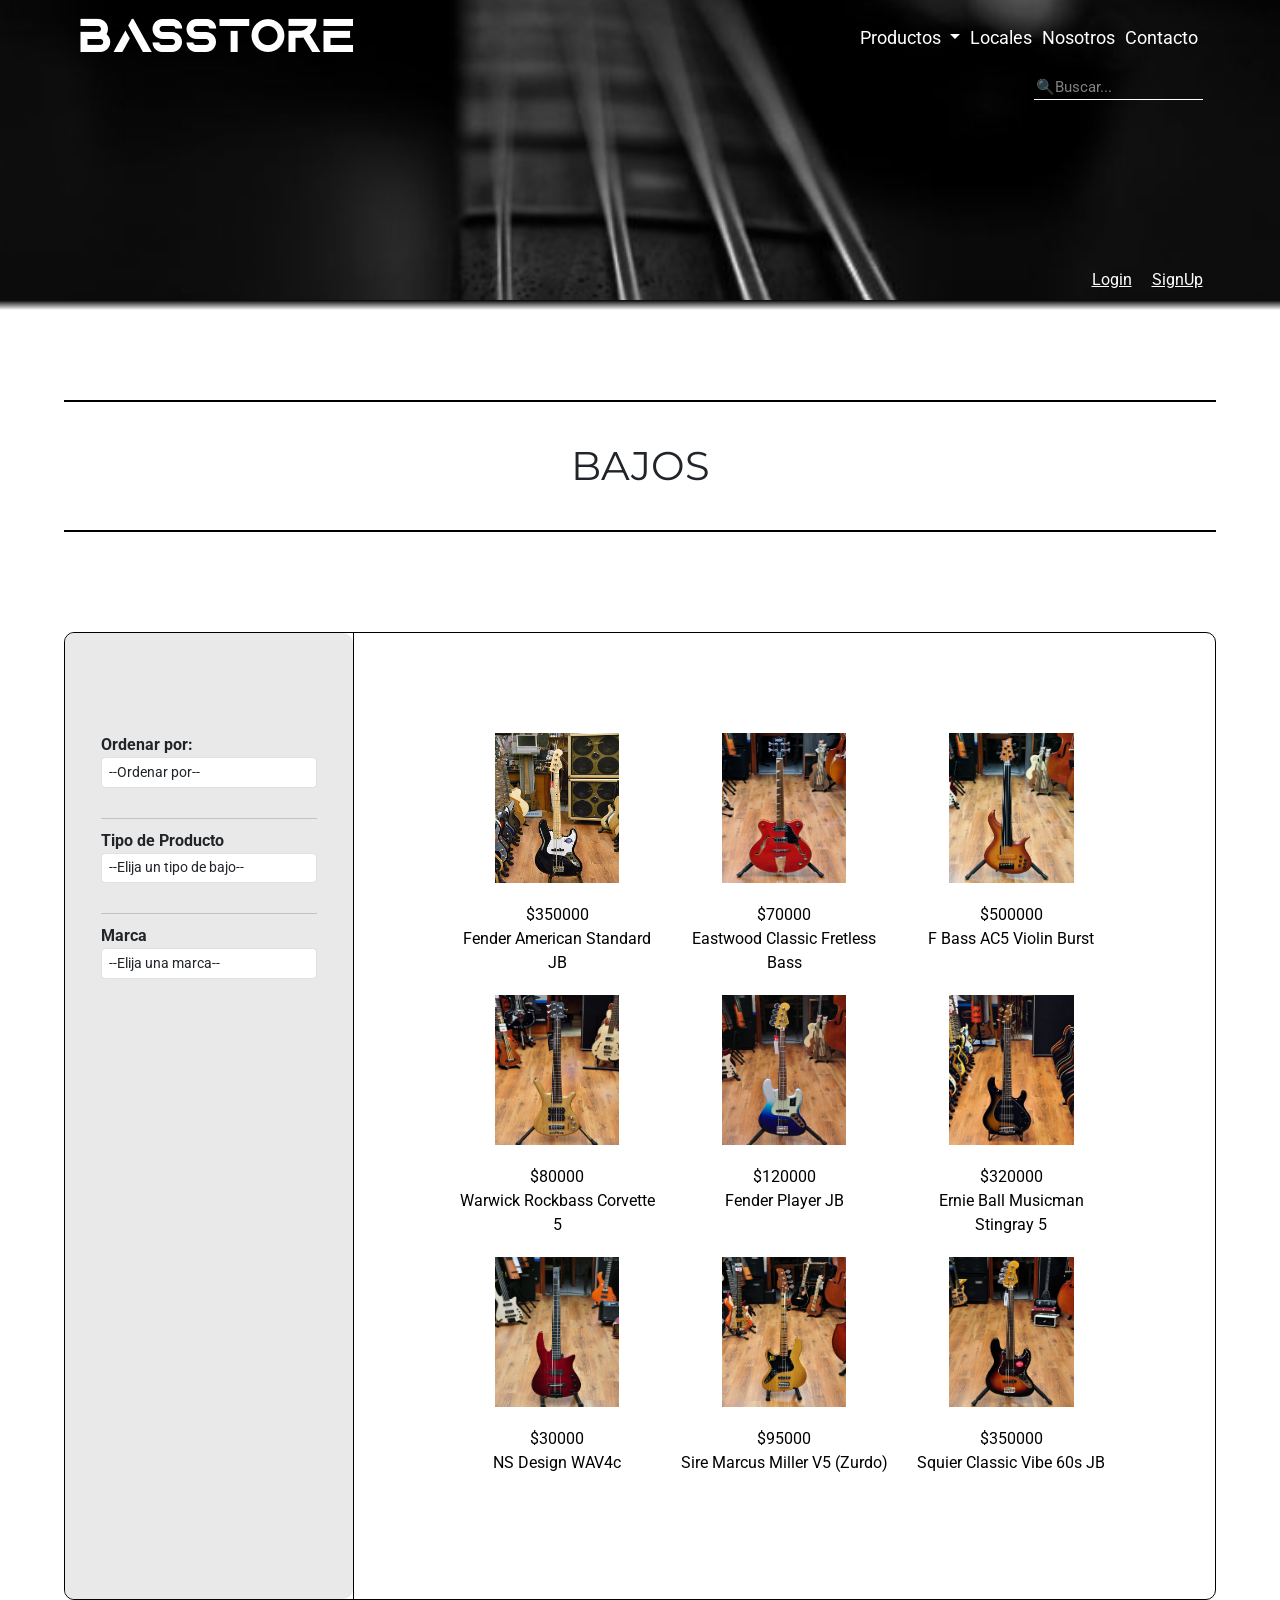
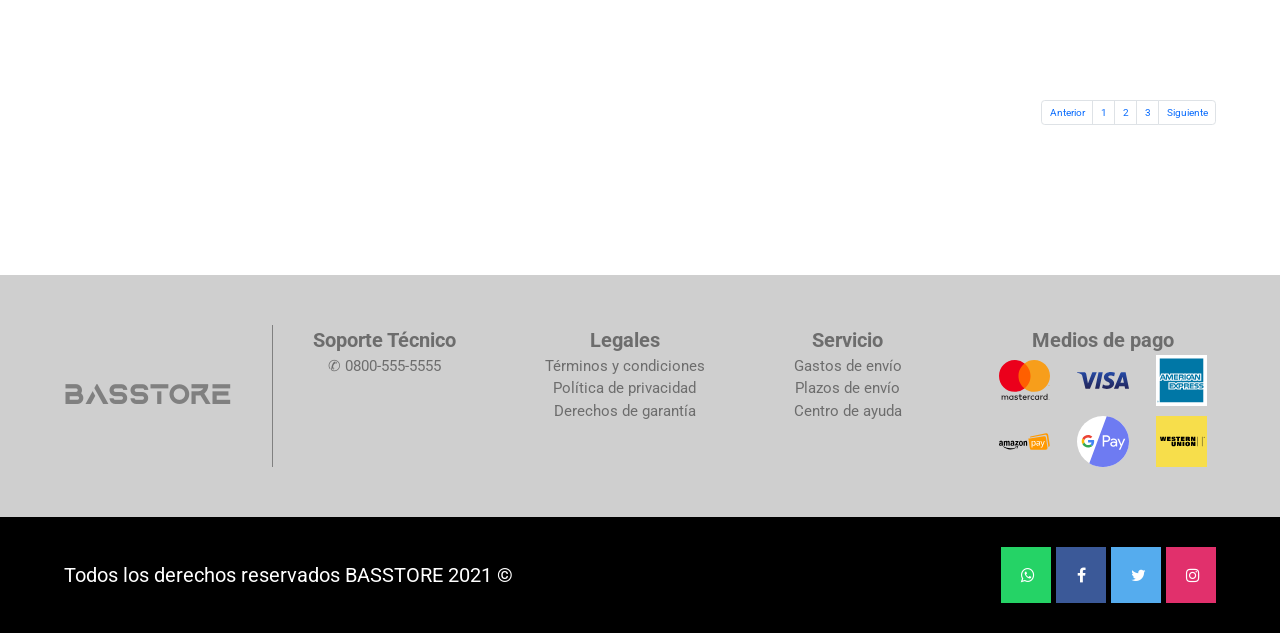
<file: paginas/bajos.html>
<!DOCTYPE html>
<html lang="en">
<head>
    <meta charset="UTF-8">
    <meta http-equiv="X-UA-Compatible" content="IE=edge">
    <meta name="viewport" content="width=device-width, initial-scale=1.0">
    <meta name="description" content="Encontrá en Basstore la más amplia variedad de bajos eléctricos y acústicos">
    <meta name="keywords" content="bajos 4 cuerdas, bajos 5 cuerdas, bajos 6 cuerdas, bajos fretless, bajos acusticos, fender, fender jazz bass, fender precision bass, musicman, musicman stingray, warwick, schecter, esp, g&l, squier, rickenbacker, mejores bajos para principiantes">

    <link href="https://cdn.jsdelivr.net/npm/bootstrap@5.1.3/dist/css/bootstrap.min.css" rel="stylesheet" integrity="sha384-1BmE4kWBq78iYhFldvKuhfTAU6auU8tT94WrHftjDbrCEXSU1oBoqyl2QvZ6jIW3" crossorigin="anonymous">

    
    <link rel="stylesheet" href="../src/css/style.css">

    <link rel="preconnect" href="https://fonts.googleapis.com"> <!-- FUENTE MONTSERRAT -->
    <link rel="preconnect" href="https://fonts.gstatic.com" crossorigin>
    <link href="https://fonts.googleapis.com/css2?family=Montserrat:wght@300;700&display=swap" rel="stylesheet">

    <link rel="preconnect" href="https://fonts.googleapis.com"> <!-- FUENTE ROBOTO -->
    <link rel="preconnect" href="https://fonts.gstatic.com" crossorigin>
    <link href="https://fonts.googleapis.com/css2?family=Roboto:wght@300&display=swap" rel="stylesheet">
    <link rel="stylesheet" href="https://cdnjs.cloudflare.com/ajax/libs/font-awesome/4.7.0/css/font-awesome.min.css">
    
    <title>Bajos | Basstore</title>
</head>


<body>
    
    <header>
        <div class="container">
            <nav class="row">
                <a href="/" class="col-lg-6 logo">BASSTORE</a>
                <ul class="nav col-lg-6 ">
                    <div class="dropdown">
                        <button class="btn btn-secondary dropdown-toggle nav-link" type="button" id="dropdownMenuButton" data-toggle="dropdown" aria-haspopup="true" aria-expanded="false">
                          Productos
                        </button>
                        <div class="dropdown-menu" aria-labelledby="dropdownMenuButton">
                          <a class="dropdown-item" href="bajos.html">Bajos</a>
                          <a class="dropdown-item" href="pedales.html">Pedales</a>
                          <a class="dropdown-item" href="studio.html">Studio</a>
                          <a class="dropdown-item" href="amplificadores.html">Amplificadores</a>
                          <a class="dropdown-item" href="accesorios.html">Accesorios</a>
                          <a class="dropdown-item" href="gift-cards.html">Gift Cards</a>
                        </div>
                      </div>
                    <li class="nav-item"><a class="nav-link" href="locales.html">Locales</a></li>
                    <li class="nav-item"><a class="nav-link" href="nosotros.html">Nosotros</a></li>
                    <li class="nav-item"><a class="nav-link" href="contacto.html">Contacto</a></li>
                </ul>
            </nav>

            <div class="buscar">
                <input type="text" placeholder="&#x1F50D;Buscar..." class="buscar__barra">
            </div>

            <div class="inicio-sesion">
                <a href="" class="log">Login</a>
                <a href="" class="log">SignUp</a>
            </div>
        </div>
        
    </header>


    <main>
        <div class="contenedor padding-top">

            
            <h1 class="titulo">Bajos</h1>

            <div class="filtros_productos">
                <div class="filtros">
                    <div class="filtro">
                        <label for="ordenar-productos">Ordenar por:</label>
                        <select name="" id="ordenar-productos" class="form-control">
                            <option value="0">--Ordenar por--</option>
                            <option value="1">Precio mayor a menor</option>
                            <option value="2">Precio menor a mayor</option>
                            <option value="3">Más destacado</option>
                            <option value="4">Lo más nuevo</option>
                        </select>
                    </div>

                    <div class="filtro">
                        <label for="tipo">Tipo de Producto</label>
                        <select name="" id="tipo" class="form-control">
                            <option value="0">--Elija un tipo de bajo--</option>
                            <option value="1">Bajos 4 cuerdas</option>
                            <option value="2">Bajos 5 cuerdas</option>
                            <option value="3">Bajos 6 cuerdas</option>
                            <option value="4">Bajos acústicos</option>
                            <option value="5">Bajos fretless</option>
                            <option value="6">Bajos zurdos</option>
                            <option value="7">Bajos multiescala</option>
                        </select>
                    </div>

                    <div class="filtro">
                        <label for="marca">Marca</label>
                        <select name="" id="marca" class=" form-control">
                            <option value="0">--Elija una marca--</option>
                            <option value="1">Ampeg</option>
                            <option value="2">ESP</option>
                            <option value="3">Fernandes</option>
                            <option value="4">Ibanez</option>
                            <option value="5">Gibson</option>
                            <option value="6">G&L</option>
                            <option value="7">Lakland</option>
                            <option value="8">Rickenbacker</option>
                            <option value="9">Schecter</option>
                            <option value="10">Squier</option>
                            <option value="11">Warwick</option>
                            <option value="12">Washburn</option>
                            <option value="13">Yamaha</option>
                        </select>
                    </div>
                </div>

                <div class="productos-todo">
                    <div class="contenedor__producto">
                        <a class="producto" href="producto.html">
                            <div class="producto__contenedor">
                                <img src="../src/img/bajos/destacado1.jpg" alt="Producto 1" class="producto__imagen">
                                <div class="producto__datos">
                                    <p class="producto__datos__precio">$350000</p>
                                    <p class="producto__datos__nombre">Fender American Standard JB</p>
                                </div>
                            </div>
                        </a>
                    </div>
                        
                    <div class="contenedor__producto">
                        <a class="producto" href="producto.html">
                            <div class="producto__contenedor">
                                <img src="../src/img/bajos/eastwood classic fretless.jpg" alt="Producto 2" class="producto__imagen">
                                <div class="producto__datos">
                                    <p class="producto__datos__precio">$70000</p>
                                    <p class="producto__datos__nombre">Eastwood Classic Fretless Bass</p>
                                </div>
                            </div>
                        </a>
                    </div>
                        
                    <div class="contenedor__producto">
                        <a class="producto" href="producto.html">
                            <div class="producto__contenedor">
                                <img src="../src/img/bajos/destacado3.jpg" alt="Producto 3" class="producto__imagen">
                                <div class="producto__datos">
                                    <p class="producto__datos__precio">$500000</p>
                                    <p class="producto__datos__nombre">F Bass AC5 Violin Burst</p>
                                </div>
                            </div>
                        </a>
                    </div>
                        
                    <div class="contenedor__producto">
                        <a class="producto" href="producto.html">
                            <div class="producto__contenedor">
                                <img src="../src/img/bajos/destacado4.jpg" alt="Producto 4" class="producto__imagen">
                                <div class="producto__datos">
                                    <p class="producto__datos__precio">$80000</p>
                                    <p class="producto__datos__nombre">Warwick Rockbass Corvette 5</p>
                                </div>
                            </div>
                        </a>
                    </div>
                        
                    <div class="contenedor__producto">
                        <a class="producto" href="producto.html">
                            <div class="producto__contenedor">
                                <img src="../src/img/bajos/fender player jb.jpg" alt="Producto 5" class="producto__imagen">
                                <div class="producto__datos">
                                    <p class="producto__datos__precio">$120000</p>
                                    <p class="producto__datos__nombre">Fender Player JB</p>
                                </div>
                            </div>
                        </a>
                    </div>
                        
                    <div class="contenedor__producto">
                        <a class="producto" href="producto.html">
                            <div class="producto__contenedor">
                                <img src="../src/img/bajos/destacado6.jpg" alt="Producto 6" class="producto__imagen">
                                <div class="producto__datos">
                                    <p class="producto__datos__precio">$320000</p>
                                    <p class="producto__datos__nombre">Ernie Ball Musicman Stingray 5</p>
                                </div>
                            </div>
                        </a>
                    </div>
                        
                    <div class="contenedor__producto">
                        <a class="producto" href="producto.html">
                            <div class="producto__contenedor">
                                <img src="../src/img/bajos/NS Design WAV4c.jpg" alt="Producto 7" class="producto__imagen">
                                <div class="producto__datos">
                                    <p class="producto__datos__precio">$30000</p>
                                    <p class="producto__datos__nombre">NS Design WAV4c</p>
                                </div>
                            </div>
                        </a>
                    </div>
                        
                    <div class="contenedor__producto">
                        <a class="producto" href="producto.html">
                            <div class="producto__contenedor">
                                <img src="../src/img/bajos/sire marcus miller.jpg" alt="Producto 8" class="producto__imagen">
                                <div class="producto__datos">
                                    <p class="producto__datos__precio">$95000</p>
                                    <p class="producto__datos__nombre">Sire Marcus Miller V5 (Zurdo)</p>
                                </div>
                            </div>
                        </a>
                    </div>
                        
                    <div class="contenedor__producto">
                        <a class="producto" href="producto.html">
                            <div class="producto__contenedor">
                                <img src="../src/img/bajos/squier classic vibe 60s jb.jpg" alt="Producto 9" class="producto__imagen">
                                <div class="producto__datos">
                                    <p class="producto__datos__precio">$350000</p>
                                    <p class="producto__datos__nombre">Squier Classic Vibe 60s JB</p>
                                </div>
                            </div>
                        </a>
                    </div>
                        
                </div>
            </div>

            <ul class="pagination">
                <li class="page-item"><a class="page-link" href="#">Anterior</a></li>
                <li class="page-item"><a class="page-link" href="#">1</a></li>
                <li class="page-item"><a class="page-link" href="#">2</a></li>
                <li class="page-item"><a class="page-link" href="#">3</a></li>
                <li class="page-item"><a class="page-link" href="#">Siguiente</a></li>
            </ul>
            
            
        </div>

        <section class="fondo-pie-previo">
            <div class="contenedor ">
                <div class="pie-previo">
                    <a href="../index.html" class="logo-pie">Basstore</a>

                    <div class="datos">
                        <div class="dato">
                            <strong>Soporte Técnico</strong>
                            <p>&#9990; 0800-555-5555</p>
                        </div>

                        <div class="dato">
                            <strong>Legales</strong>
                            <p>Términos y condiciones</p>
                            <p>Política de privacidad</p>
                            <p>Derechos de garantía</p>
                        </div>

                        <div class="dato">
                            <strong>Servicio</strong>
                            <p>Gastos de envío</p>
                            <p>Plazos de envío</p>
                            <p>Centro de ayuda</p>
                        </div>

                        <div class="dato">
                            <strong>Medios de pago</strong>
                            <div class="tarjetas">
                                <img src="../src/img/logos/mastercard-2.svg" alt="MasterCard">
                                <img src="../src/img/logos/visa-seeklogo.com.svg" alt="Visa">
                                <img src="../src/img/logos/american-express-1.svg" alt="AmericanExpress">
                                <img src="../src/img/logos/amazon-pay-1.svg" alt="AmazonPay">
                                <img src="../src/img/logos/google-pay-or-tez.svg" alt="GooglePay">
                                <img src="../src/img/logos/western-union-1.svg" alt="WesternUnion">
                            </div>
                        </div>
                    </div>
                </div>
            </div>
        </section>
        
    </main>

    

    <footer>
        <div class="contenedor footer">
            <p class="footer__texto">Todos los derechos reservados BASSTORE 2021 &copy;</p>

            <div class="footer__contacto">
                <a href="#" class="fa fa-whatsapp"></a>
                <a href="#" class="fa fa-facebook"></a>
                <a href="#" class="fa fa-twitter"></a>
                <a href="#" class="fa fa-instagram"></a>
            </div>
        </div>
    </footer>

    
    <script src="https://code.jquery.com/jquery-3.3.1.slim.min.js" integrity="sha384-q8i/X+965DzO0rT7abK41JStQIAqVgRVzpbzo5smXKp4YfRvH+8abtTE1Pi6jizo" crossorigin="anonymous"></script>
    <script src="https://cdnjs.cloudflare.com/ajax/libs/popper.js/1.14.7/umd/popper.min.js" integrity="sha384-UO2eT0CpHqdSJQ6hJty5KVphtPhzWj9WO1clHTMGa3JDZwrnQq4sF86dIHNDz0W1" crossorigin="anonymous"></script>
    <script src="https://stackpath.bootstrapcdn.com/bootstrap/4.3.1/js/bootstrap.min.js" integrity="sha384-JjSmVgyd0p3pXB1rRibZUAYoIIy6OrQ6VrjIEaFf/nJGzIxFDsf4x0xIM+B07jRM" crossorigin="anonymous"></script>
</body>


</html>
</file>
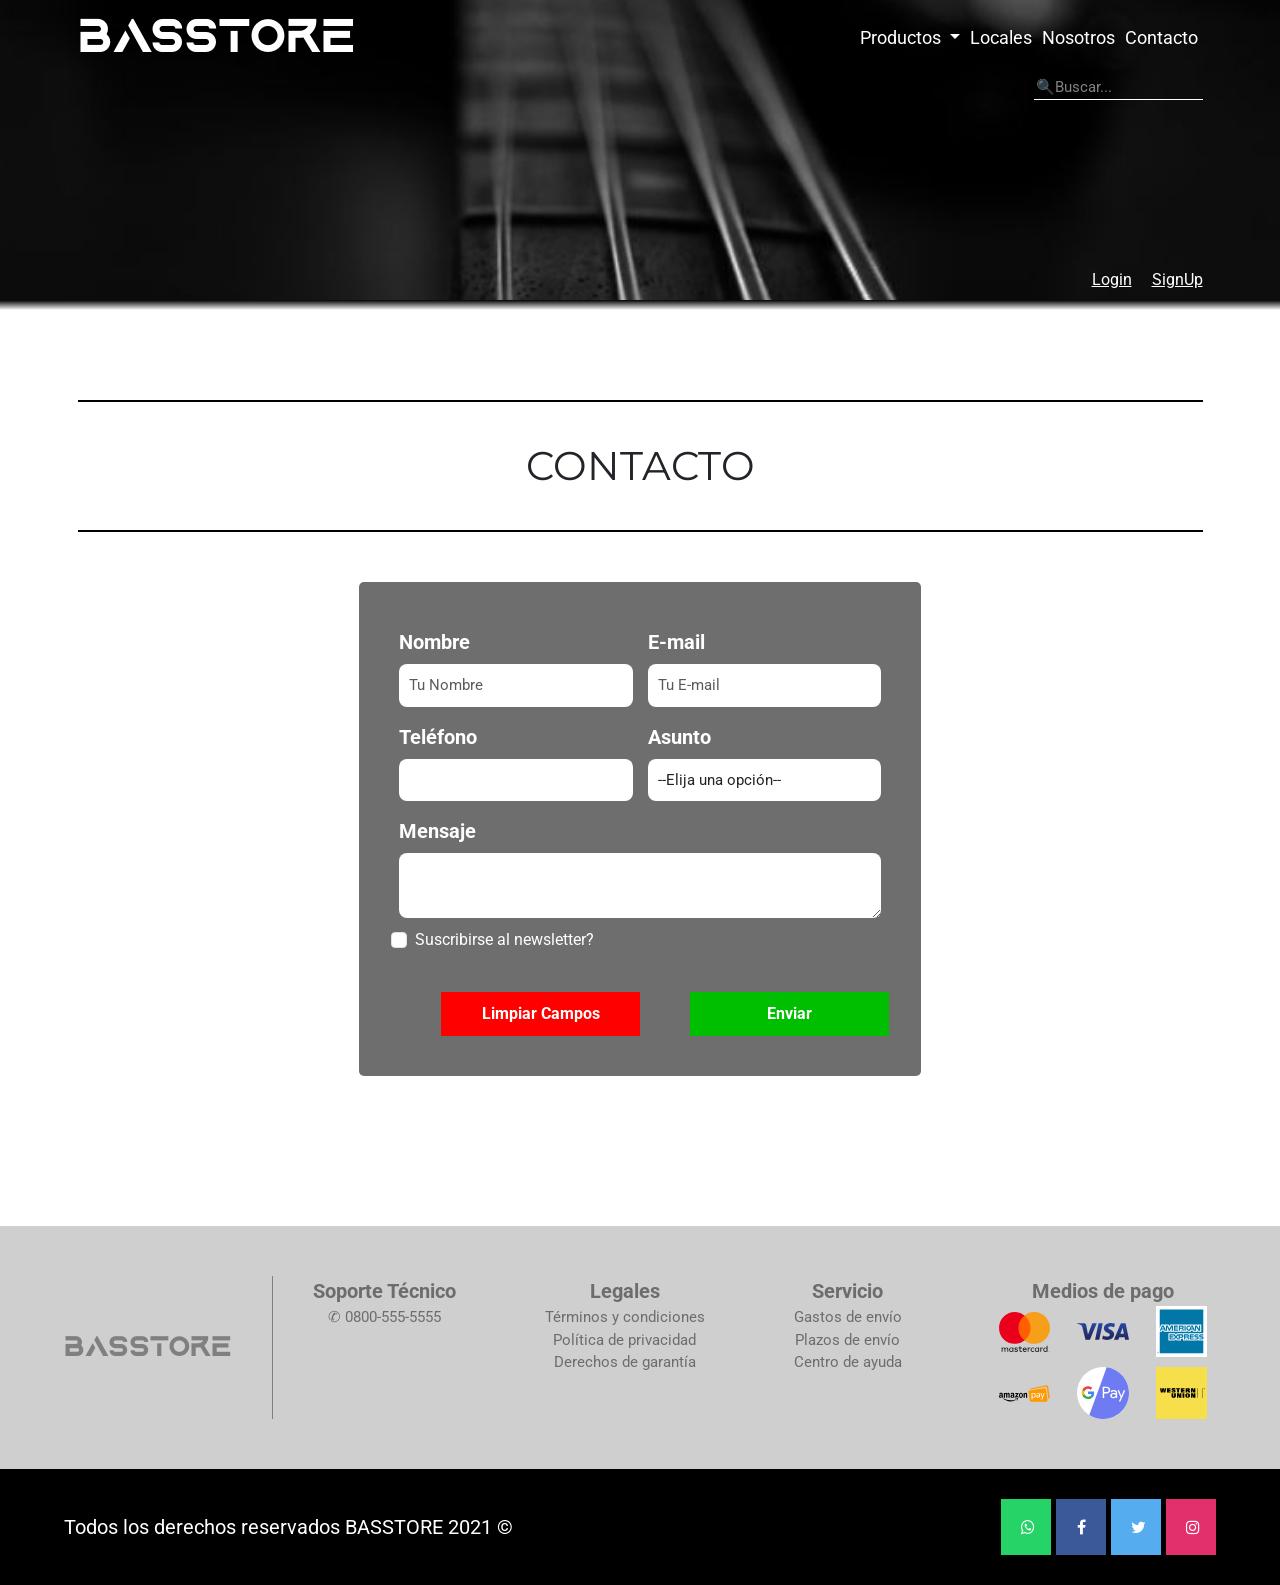
<file: paginas/contacto.html>
<!DOCTYPE html>
<html lang="en">
<head>
    <meta charset="UTF-8">
    <meta http-equiv="X-UA-Compatible" content="IE=edge">
    <meta name="viewport" content="width=device-width, initial-scale=1.0">
    <meta name="description" content="Contacto">
    <meta name="description" content="basstore contacto, basstore problemas con compra, basstore problema, basstore no llego mi producto">

    <link href="https://cdn.jsdelivr.net/npm/bootstrap@5.1.3/dist/css/bootstrap.min.css" rel="stylesheet" integrity="sha384-1BmE4kWBq78iYhFldvKuhfTAU6auU8tT94WrHftjDbrCEXSU1oBoqyl2QvZ6jIW3" crossorigin="anonymous">
   
    <link rel="stylesheet" href="../src/css/style.css">

    <link rel="preconnect" href="https://fonts.googleapis.com"> <!-- FUENTE MONTSERRAT -->
    <link rel="preconnect" href="https://fonts.gstatic.com" crossorigin>
    <link href="https://fonts.googleapis.com/css2?family=Montserrat:wght@300;700&display=swap" rel="stylesheet">

    <link rel="preconnect" href="https://fonts.googleapis.com"> <!-- FUENTE ROBOTO -->
    <link rel="preconnect" href="https://fonts.gstatic.com" crossorigin>
    <link href="https://fonts.googleapis.com/css2?family=Roboto:wght@300&display=swap" rel="stylesheet">
    <link rel="stylesheet" href="https://cdnjs.cloudflare.com/ajax/libs/font-awesome/4.7.0/css/font-awesome.min.css">
    
    <title>Contacto | Basstore</title>
</head>


<body>
    
    <header>
        <div class="container">
            <nav class="row">
                <a href="/" class="col-lg-6 logo">BASSTORE</a>
                <ul class="nav col-lg-6 ">
                    <div class="dropdown">
                        <button class="btn btn-secondary dropdown-toggle nav-link" type="button" id="dropdownMenuButton" data-toggle="dropdown" aria-haspopup="true" aria-expanded="false">
                          Productos
                        </button>
                        <div class="dropdown-menu" aria-labelledby="dropdownMenuButton">
                          <a class="dropdown-item" href="bajos.html">Bajos</a>
                          <a class="dropdown-item" href="pedales.html">Pedales</a>
                          <a class="dropdown-item" href="studio.html">Studio</a>
                          <a class="dropdown-item" href="amplificadores.html">Amplificadores</a>
                          <a class="dropdown-item" href="accesorios.html">Accesorios</a>
                          <a class="dropdown-item" href="gift-cards.html">Gift Cards</a>
                        </div>
                      </div>
                    <li class="nav-item"><a class="nav-link" href="locales.html">Locales</a></li>
                    <li class="nav-item"><a class="nav-link" href="nosotros.html">Nosotros</a></li>
                    <li class="nav-item"><a class="nav-link" href="contacto.html">Contacto</a></li>
                </ul>
            </nav>

            <div class="buscar">
                <input type="text" placeholder="&#x1F50D;Buscar..." class="buscar__barra">
            </div>

            <div class="inicio-sesion">
                <a href="" class="log">Login</a>
                <a href="" class="log">SignUp</a>
            </div>
        </div>
        
    </header>


    <main>
        <div class="container formulario-todo">
            <h1 class="titulo">Contacto</h1>

            <form action="">
                <div class="campos">
                    <div class="row">               <!-- ROW n1 -->
                        <div class="form-group col-md-12 col-lg-6 mb-3">
                            <label for="nombre">Nombre</label>
                            <input type="text" placeholder="Tu Nombre" id="nombre" class=" form-control">
                        </div>
                        <div class="form-group col-md-12 col-lg-6">
                            <div class="campo form-group mb-3">
                                <label for="email">E-mail</label>
                                <input type="email" placeholder="Tu E-mail" id="email" class=" form-control">
                            </div>
                        </div>  
                    </div>
                    
                    <div class="row">               <!-- ROW n2 -->
                        <div class="campo form-group col-md-12 col-lg-6 mb-3">
                            <label for="telefono">Teléfono</label>
                            <input type="tel" id="telefono" value="" class=" form-control">
                        </div>
                        <div class="campo form-group col-md-12 col-lg-6 mb-3">
                            <label for="asunto">Asunto</label>
                            <select name="" id="asunto" class=" form-control">
                                <option value="0">--Elija una opción--</option>
                                <option value="1">Consulta por stock</option>
                                <option value="2">Hay un problema con mi producto</option>
                                <option value="3">Hay un problema con mi compra</option>
                                <option value="4">Otro</option>
                            </select>
                        </div>
                    </div>
    
                    <div class="row">
                        <div class="campo form-group mb-3" id="campo__mensaje">
                            <label for="mensaje">Mensaje</label>
                            <textarea name="" id="mensaje" class=" form-control"></textarea>
                        </div>
                    </div>
                    
                    <div class="row">
                        <div class="campo form-check mb-3" id="campo__newsletter">
                            <label class="form-check-label" for="newsletter">Suscribirse al newsletter?</label>
                            <input type="checkbox" id="newsletter" value="" class=" form-check-input">
                        </div>
                    </div>
    
                    <div class="row">
                        <div class="botones">
                            <button type="reset" class="boton-rojo col-md-6">Limpiar Campos</button>
                            <button type="submit" class="boton-verde col-md-6">Enviar</button>
                        </div>
                    </div>
                    
                    
                </div>
            </form>
        </div>

        <section class="fondo-pie-previo">
            <div class="contenedor ">
                <div class="pie-previo">
                    <a href="../index.html" class="logo-pie">Basstore</a>

                    <div class="datos">
                        <div class="dato">
                            <strong>Soporte Técnico</strong>
                            <p>&#9990; 0800-555-5555</p>
                        </div>

                        <div class="dato">
                            <strong>Legales</strong>
                            <p>Términos y condiciones</p>
                            <p>Política de privacidad</p>
                            <p>Derechos de garantía</p>
                        </div>

                        <div class="dato">
                            <strong>Servicio</strong>
                            <p>Gastos de envío</p>
                            <p>Plazos de envío</p>
                            <p>Centro de ayuda</p>
                        </div>

                        <div class="dato">
                            <strong>Medios de pago</strong>
                            <div class="tarjetas">
                                <img src="../src/img/logos/mastercard-2.svg" alt="MasterCard">
                                <img src="../src/img/logos/visa-seeklogo.com.svg" alt="Visa">
                                <img src="../src/img/logos/american-express-1.svg" alt="AmericanExpress">
                                <img src="../src/img/logos/amazon-pay-1.svg" alt="AmazonPay">
                                <img src="../src/img/logos/google-pay-or-tez.svg" alt="GooglePay">
                                <img src="../src/img/logos/western-union-1.svg" alt="WesternUnion">
                            </div>
                        </div>
                    </div>
                </div>
            </div>
        </section>
    </main>


    <footer>
        <div class="contenedor footer">
            <p class="footer__texto">Todos los derechos reservados BASSTORE 2021 &copy;</p>

            <div class="footer__contacto">
                <a href="#" class="fa fa-whatsapp"></a>
                <a href="#" class="fa fa-facebook"></a>
                <a href="#" class="fa fa-twitter"></a>
                <a href="#" class="fa fa-instagram"></a>
            </div>
        </div>
    </footer>
    

    
    <script src="https://code.jquery.com/jquery-3.3.1.slim.min.js" integrity="sha384-q8i/X+965DzO0rT7abK41JStQIAqVgRVzpbzo5smXKp4YfRvH+8abtTE1Pi6jizo" crossorigin="anonymous"></script>
    <script src="https://cdnjs.cloudflare.com/ajax/libs/popper.js/1.14.7/umd/popper.min.js" integrity="sha384-UO2eT0CpHqdSJQ6hJty5KVphtPhzWj9WO1clHTMGa3JDZwrnQq4sF86dIHNDz0W1" crossorigin="anonymous"></script>
    <script src="https://stackpath.bootstrapcdn.com/bootstrap/4.3.1/js/bootstrap.min.js" integrity="sha384-JjSmVgyd0p3pXB1rRibZUAYoIIy6OrQ6VrjIEaFf/nJGzIxFDsf4x0xIM+B07jRM" crossorigin="anonymous"></script>
    
</body>


</html>
</file>
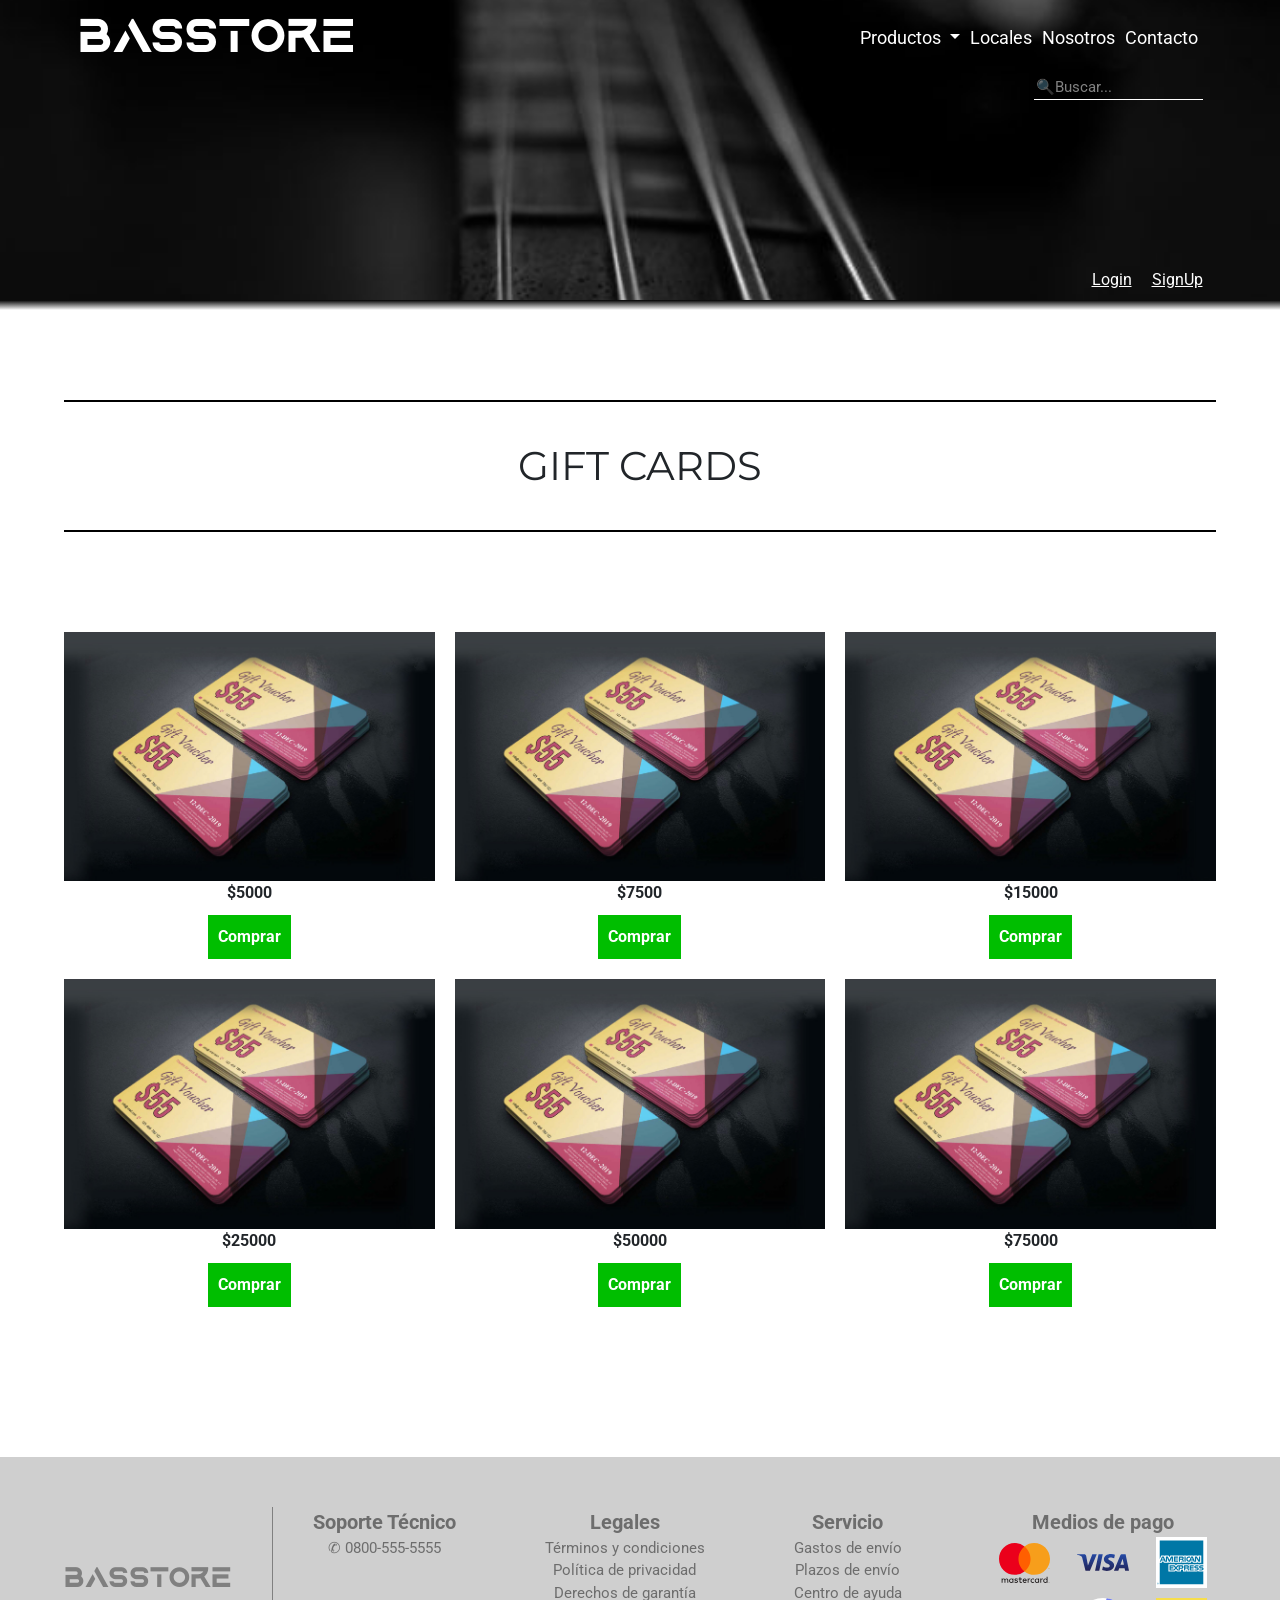
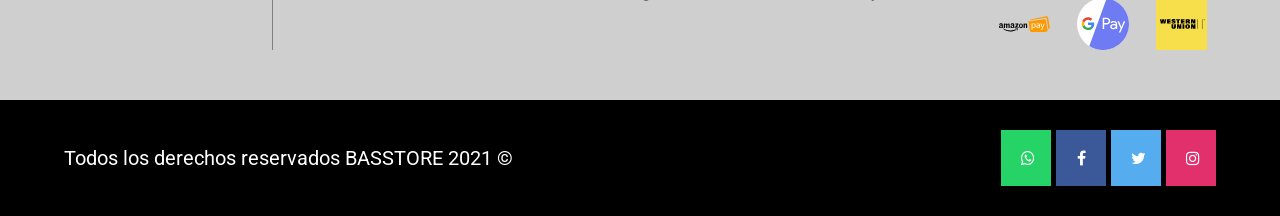
<file: paginas/gift-cards.html>
<!DOCTYPE html>
<html lang="en">
<head>
    <meta charset="UTF-8">
    <meta http-equiv="X-UA-Compatible" content="IE=edge">
    <meta name="viewport" content="width=device-width, initial-scale=1.0">
    <meta name="description" content="Gift cards Basstore">
    <meta name="keywords" content="basstore regalo, regalar instrumento, bajo de regalo, regalo para bajista, gift card instrumentos, gift card basstore">

    <link href="https://cdn.jsdelivr.net/npm/bootstrap@5.1.3/dist/css/bootstrap.min.css" rel="stylesheet" integrity="sha384-1BmE4kWBq78iYhFldvKuhfTAU6auU8tT94WrHftjDbrCEXSU1oBoqyl2QvZ6jIW3" crossorigin="anonymous">
   
    <link rel="stylesheet" href="../src/css/style.css">
    <link rel="preconnect" href="https://fonts.googleapis.com"> <!-- FUENTE MONTSERRAT -->
    <link rel="preconnect" href="https://fonts.gstatic.com" crossorigin>
    <link href="https://fonts.googleapis.com/css2?family=Montserrat:wght@300;700&display=swap" rel="stylesheet">

    <link rel="preconnect" href="https://fonts.googleapis.com"> <!-- FUENTE ROBOTO -->
    <link rel="preconnect" href="https://fonts.gstatic.com" crossorigin>
    <link href="https://fonts.googleapis.com/css2?family=Roboto:wght@300&display=swap" rel="stylesheet">
    <link rel="stylesheet" href="https://cdnjs.cloudflare.com/ajax/libs/font-awesome/4.7.0/css/font-awesome.min.css">
    
    <title>Gift Cards | Basstore</title>
</head>


<body>
    <header>
        <div class="container">
            <nav class="row">
                <a href="/" class="col-lg-6 logo">BASSTORE</a>
                <ul class="nav col-lg-6 ">
                    <div class="dropdown">
                        <button class="btn btn-secondary dropdown-toggle nav-link" type="button" id="dropdownMenuButton" data-toggle="dropdown" aria-haspopup="true" aria-expanded="false">
                          Productos
                        </button>
                        <div class="dropdown-menu" aria-labelledby="dropdownMenuButton">
                          <a class="dropdown-item" href="bajos.html">Bajos</a>
                          <a class="dropdown-item" href="pedales.html">Pedales</a>
                          <a class="dropdown-item" href="studio.html">Studio</a>
                          <a class="dropdown-item" href="amplificadores.html">Amplificadores</a>
                          <a class="dropdown-item" href="accesorios.html">Accesorios</a>
                          <a class="dropdown-item" href="gift-cards.html">Gift Cards</a>
                        </div>
                      </div>
                    <li class="nav-item"><a class="nav-link" href="locales.html">Locales</a></li>
                    <li class="nav-item"><a class="nav-link" href="nosotros.html">Nosotros</a></li>
                    <li class="nav-item"><a class="nav-link" href="contacto.html">Contacto</a></li>
                </ul>
            </nav>

            <div class="buscar">
                <input type="text" placeholder="&#x1F50D;Buscar..." class="buscar__barra">
            </div>

            <div class="inicio-sesion">
                <a href="" class="log">Login</a>
                <a href="" class="log">SignUp</a>
            </div>
        </div>
        
    </header>

    <main>
        <div class="contenedor gift-todo">
            <h1 class="titulo">GIFT CARDS</h1>
            <div class="giftcards">

                <div class="gift-card">
                    <img src="../src/img/giftcard.jpg" alt="gift-card">
                    <p class="gift-card__precio">$5000</p>
                    <input type="submit" value="Comprar" class="boton-verde">
                </div>

                <div class="gift-card">
                    <img src="../src/img/giftcard.jpg" alt="gift-card">
                    <p class="gift-card__precio">$7500</p>
                    <input type="submit" value="Comprar" class="boton-verde">
                </div>

                <div class="gift-card">
                    <img src="../src/img/giftcard.jpg" alt="gift-card">
                    <p class="gift-card__precio">$15000</p>
                    <input type="submit" value="Comprar" class="boton-verde">
                </div>

                <div class="gift-card">
                    <img src="../src/img/giftcard.jpg" alt="gift-card">
                    <p class="gift-card__precio">$25000</p>
                    <input type="submit" value="Comprar" class="boton-verde">
                </div>

                <div class="gift-card">
                    <img src="../src/img/giftcard.jpg" alt="gift-card">
                    <p class="gift-card__precio">$50000</p>
                    <input type="submit" value="Comprar" class="boton-verde">
                </div>

                <div class="gift-card">
                    <img src="../src/img/giftcard.jpg" alt="gift-card">
                    <p class="gift-card__precio">$75000</p>
                    <input type="submit" value="Comprar" class="boton-verde">
                </div>

            </div>
        </div>

        <section class="fondo-pie-previo">
            <div class="contenedor ">
                <div class="pie-previo">
                    <a href="../index.html" class="logo-pie">Basstore</a>

                    <div class="datos">
                        <div class="dato">
                            <strong>Soporte Técnico</strong>
                            <p>&#9990; 0800-555-5555</p>
                        </div>

                        <div class="dato">
                            <strong>Legales</strong>
                            <p>Términos y condiciones</p>
                            <p>Política de privacidad</p>
                            <p>Derechos de garantía</p>
                        </div>

                        <div class="dato">
                            <strong>Servicio</strong>
                            <p>Gastos de envío</p>
                            <p>Plazos de envío</p>
                            <p>Centro de ayuda</p>
                        </div>

                        <div class="dato">
                            <strong>Medios de pago</strong>
                            <div class="tarjetas">
                                <img src="../src/img/logos/mastercard-2.svg" alt="MasterCard">
                                <img src="../src/img/logos/visa-seeklogo.com.svg" alt="Visa">
                                <img src="../src/img/logos/american-express-1.svg" alt="AmericanExpress">
                                <img src="../src/img/logos/amazon-pay-1.svg" alt="AmazonPay">
                                <img src="../src/img/logos/google-pay-or-tez.svg" alt="GooglePay">
                                <img src="../src/img/logos/western-union-1.svg" alt="WesternUnion">
                            </div>
                        </div>
                    </div>
                </div>
            </div>
        </section>
    </main>



    <footer>
        <div class="contenedor footer">
            <p class="footer__texto">Todos los derechos reservados BASSTORE 2021 &copy;</p>

            <div class="footer__contacto">
                <a href="#" class="fa fa-whatsapp"></a>
                <a href="#" class="fa fa-facebook"></a>
                <a href="#" class="fa fa-twitter"></a>
                <a href="#" class="fa fa-instagram"></a>
            </div>
        </div>
    </footer>

    
    <script src="https://code.jquery.com/jquery-3.3.1.slim.min.js" integrity="sha384-q8i/X+965DzO0rT7abK41JStQIAqVgRVzpbzo5smXKp4YfRvH+8abtTE1Pi6jizo" crossorigin="anonymous"></script>
    <script src="https://cdnjs.cloudflare.com/ajax/libs/popper.js/1.14.7/umd/popper.min.js" integrity="sha384-UO2eT0CpHqdSJQ6hJty5KVphtPhzWj9WO1clHTMGa3JDZwrnQq4sF86dIHNDz0W1" crossorigin="anonymous"></script>
    <script src="https://stackpath.bootstrapcdn.com/bootstrap/4.3.1/js/bootstrap.min.js" integrity="sha384-JjSmVgyd0p3pXB1rRibZUAYoIIy6OrQ6VrjIEaFf/nJGzIxFDsf4x0xIM+B07jRM" crossorigin="anonymous"></script>
</body>


</html>
</file>
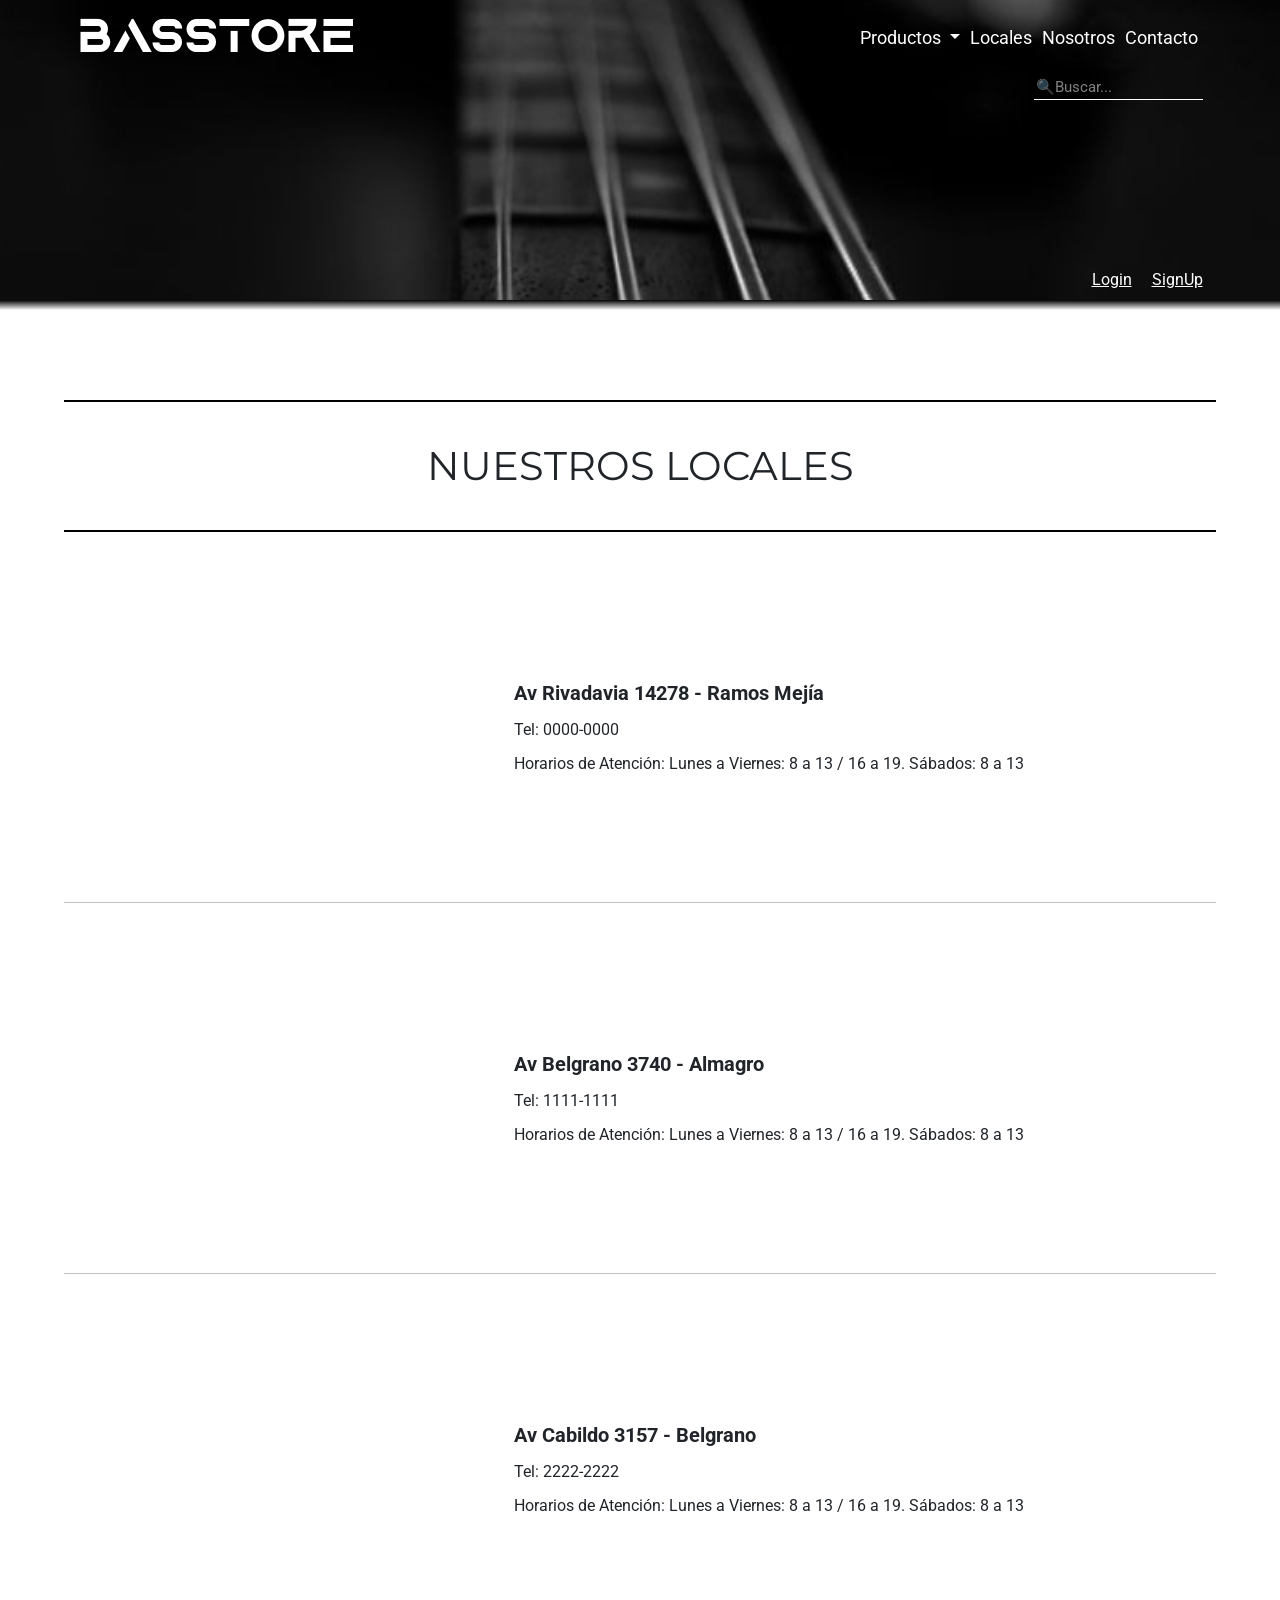
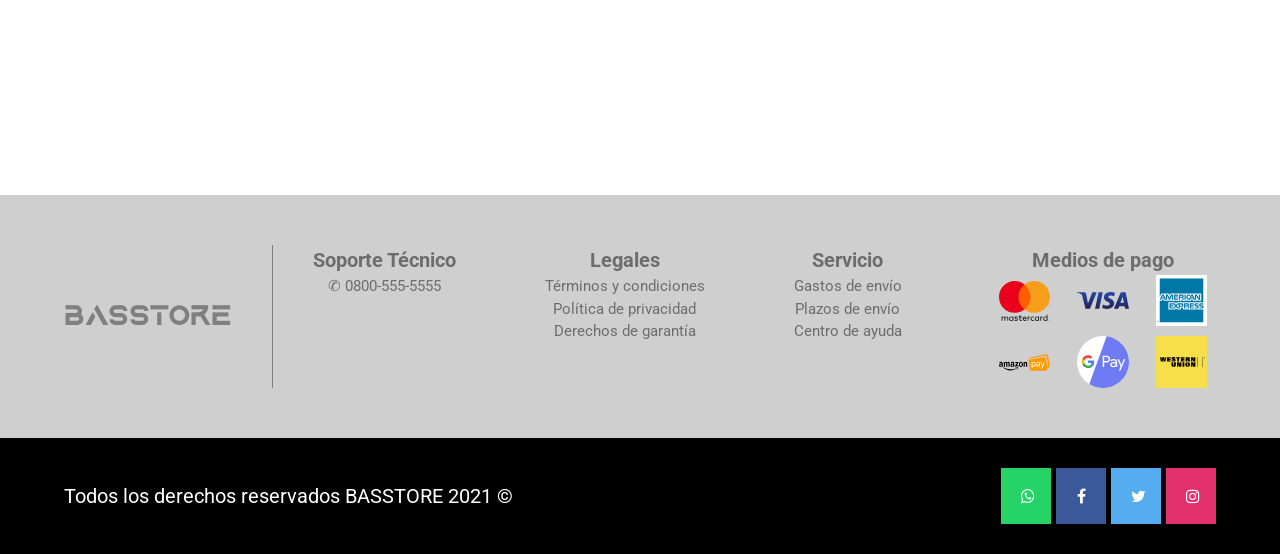
<file: paginas/locales.html>
<!DOCTYPE html>
<html lang="en">
<head>
    <meta charset="UTF-8">
    <meta http-equiv="X-UA-Compatible" content="IE=edge">
    <meta name="viewport" content="width=device-width, initial-scale=1.0">
    <meta name="description" content="Disponemos de 3 locales a la calle en CABA y Ramos Mejía">
    <meta name="description" content="basstore tiendas, basstore locales, basstore donde queda, casas de instrumentos en caba, basstore horarios de atencion">

    <link href="https://cdn.jsdelivr.net/npm/bootstrap@5.1.3/dist/css/bootstrap.min.css" rel="stylesheet" integrity="sha384-1BmE4kWBq78iYhFldvKuhfTAU6auU8tT94WrHftjDbrCEXSU1oBoqyl2QvZ6jIW3" crossorigin="anonymous">
  

    <link rel="stylesheet" href="../src/css/style.css">

    <link rel="preconnect" href="https://fonts.googleapis.com"> <!-- FUENTE MONTSERRAT -->
    <link rel="preconnect" href="https://fonts.gstatic.com" crossorigin>
    <link href="https://fonts.googleapis.com/css2?family=Montserrat:wght@300;700&display=swap" rel="stylesheet">

    <link rel="preconnect" href="https://fonts.googleapis.com"> <!-- FUENTE ROBOTO -->
    <link rel="preconnect" href="https://fonts.gstatic.com" crossorigin>
    <link href="https://fonts.googleapis.com/css2?family=Roboto:wght@300&display=swap" rel="stylesheet">
    <link rel="stylesheet" href="https://cdnjs.cloudflare.com/ajax/libs/font-awesome/4.7.0/css/font-awesome.min.css">
    
    <title>Locales | Basstore</title>
</head>


<body>
    
    <header>
        <div class="container">
            <nav class="row">
                <a href="/" class="col-lg-6 logo">BASSTORE</a>
                <ul class="nav col-lg-6 ">
                    <div class="dropdown">
                        <button class="btn btn-secondary dropdown-toggle nav-link" type="button" id="dropdownMenuButton" data-toggle="dropdown" aria-haspopup="true" aria-expanded="false">
                          Productos
                        </button>
                        <div class="dropdown-menu" aria-labelledby="dropdownMenuButton">
                          <a class="dropdown-item" href="bajos.html">Bajos</a>
                          <a class="dropdown-item" href="pedales.html">Pedales</a>
                          <a class="dropdown-item" href="studio.html">Studio</a>
                          <a class="dropdown-item" href="amplificadores.html">Amplificadores</a>
                          <a class="dropdown-item" href="accesorios.html">Accesorios</a>
                          <a class="dropdown-item" href="gift-cards.html">Gift Cards</a>
                        </div>
                      </div>
                    <li class="nav-item"><a class="nav-link" href="locales.html">Locales</a></li>
                    <li class="nav-item"><a class="nav-link" href="nosotros.html">Nosotros</a></li>
                    <li class="nav-item"><a class="nav-link" href="contacto.html">Contacto</a></li>
                </ul>
            </nav>

            <div class="buscar">
                <input type="text" placeholder="&#x1F50D;Buscar..." class="buscar__barra">
            </div>

            <div class="inicio-sesion">
                <a href="" class="log">Login</a>
                <a href="" class="log">SignUp</a>
            </div>
        </div>
        
    </header>


    <main>
        <div class="contenedor locales-todo">
            <h1 class="titulo">Nuestros Locales</h1>

            <div class="locales">
                <div class="local">
                    <iframe src="https://www.google.com/maps/embed?pb=!1m18!1m12!1m3!1d3282.52415243392!2d-58.57056698505104!3d-34.6414634670027!2m3!1f0!2f0!3f0!3m2!1i1024!2i768!4f13.1!3m3!1m2!1s0x95bcc7efd711650d%3A0xe7de475d67ca14b7!2sRivadavia%2014278%2C%20Ramos%20Mej%C3%ADa%2C%20Provincia%20de%20Buenos%20Aires!5e0!3m2!1ses-419!2sar!4v1639676393798!5m2!1ses-419!2sar" width="400" height="300" style="border:0;" allowfullscreen="" loading="lazy"></iframe>
                    
                    <div class="local__info">
                        <p class="local__info__direccion">Av Rivadavia 14278 - Ramos Mejía</p>
                        <p>Tel: 0000-0000</p>
                        <p>Horarios de Atención: Lunes a Viernes: 8 a 13 / 16 a 19. Sábados: 8 a 13</p>
                    </div>
                </div>

                <div class="local">
                    <iframe src="https://www.google.com/maps/embed?pb=!1m18!1m12!1m3!1d921.4093837989257!2d-58.41946435283938!3d-34.61605015424001!2m3!1f0!2f0!3f0!3m2!1i1024!2i768!4f13.1!3m3!1m2!1s0x95bcca585c3d170b%3A0xe76a1e2ef3e2241c!2sAv.%20Belgrano%203740%2C%20C1210%20AAS%2C%20Buenos%20Aires!5e0!3m2!1ses-419!2sar!4v1639676525128!5m2!1ses-419!2sar" width="400" height="300" style="border:0;" allowfullscreen="" loading="lazy"></iframe>
                    <div class="local__info">
                        <p class="local__info__direccion">Av Belgrano 3740 - Almagro</p>
                        <p>Tel: 1111-1111</p>
                        <p>Horarios de Atención: Lunes a Viernes: 8 a 13 / 16 a 19. Sábados: 8 a 13</p>
                    </div>
                </div>

                <div class="local">
                    <iframe src="https://www.google.com/maps/embed?pb=!1m18!1m12!1m3!1d1161.7866290272393!2d-58.46554448537102!3d-34.552825811913955!2m3!1f0!2f0!3f0!3m2!1i1024!2i768!4f13.1!3m3!1m2!1s0x95bcb682ebb878db%3A0x3d6debcac3dca459!2sAv.%20Cabildo%203157%2C%20C1429AAC%20CABA!5e0!3m2!1ses-419!2sar!4v1639676558409!5m2!1ses-419!2sar" width="400" height="300" style="border:0;" allowfullscreen="" loading="lazy"></iframe>
                    <div class="local__info">
                        <p class="local__info__direccion">Av Cabildo 3157 - Belgrano</p>
                        <p>Tel: 2222-2222</p>
                        <p>Horarios de Atención: Lunes a Viernes: 8 a 13 / 16 a 19. Sábados: 8 a 13</p>
                    </div>
                </div>
                
            </div>
        </div>

        <section class="fondo-pie-previo">
            <div class="contenedor ">
                <div class="pie-previo">
                    <a href="../index.html" class="logo-pie">Basstore</a>

                    <div class="datos">
                        <div class="dato">
                            <strong>Soporte Técnico</strong>
                            <p>&#9990; 0800-555-5555</p>
                        </div>

                        <div class="dato">
                            <strong>Legales</strong>
                            <p>Términos y condiciones</p>
                            <p>Política de privacidad</p>
                            <p>Derechos de garantía</p>
                        </div>

                        <div class="dato">
                            <strong>Servicio</strong>
                            <p>Gastos de envío</p>
                            <p>Plazos de envío</p>
                            <p>Centro de ayuda</p>
                        </div>

                        <div class="dato">
                            <strong>Medios de pago</strong>
                            <div class="tarjetas">
                                <img src="../src/img/logos/mastercard-2.svg" alt="MasterCard">
                                <img src="../src/img/logos/visa-seeklogo.com.svg" alt="Visa">
                                <img src="../src/img/logos/american-express-1.svg" alt="AmericanExpress">
                                <img src="../src/img/logos/amazon-pay-1.svg" alt="AmazonPay">
                                <img src="../src/img/logos/google-pay-or-tez.svg" alt="GooglePay">
                                <img src="../src/img/logos/western-union-1.svg" alt="WesternUnion">
                            </div>
                        </div>
                    </div>
                </div>
            </div>
        </section>
    </main>


    <footer>
        <div class="contenedor footer">
            <p class="footer__texto">Todos los derechos reservados BASSTORE 2021 &copy;</p>

            <div class="footer__contacto">
                <a href="#" class="fa fa-whatsapp"></a>
                <a href="#" class="fa fa-facebook"></a>
                <a href="#" class="fa fa-twitter"></a>
                <a href="#" class="fa fa-instagram"></a>
            </div>
        </div>
    </footer>

    
    <script src="https://code.jquery.com/jquery-3.3.1.slim.min.js" integrity="sha384-q8i/X+965DzO0rT7abK41JStQIAqVgRVzpbzo5smXKp4YfRvH+8abtTE1Pi6jizo" crossorigin="anonymous"></script>
    <script src="https://cdnjs.cloudflare.com/ajax/libs/popper.js/1.14.7/umd/popper.min.js" integrity="sha384-UO2eT0CpHqdSJQ6hJty5KVphtPhzWj9WO1clHTMGa3JDZwrnQq4sF86dIHNDz0W1" crossorigin="anonymous"></script>
    <script src="https://stackpath.bootstrapcdn.com/bootstrap/4.3.1/js/bootstrap.min.js" integrity="sha384-JjSmVgyd0p3pXB1rRibZUAYoIIy6OrQ6VrjIEaFf/nJGzIxFDsf4x0xIM+B07jRM" crossorigin="anonymous"></script>
    
</body>


</html>
</file>
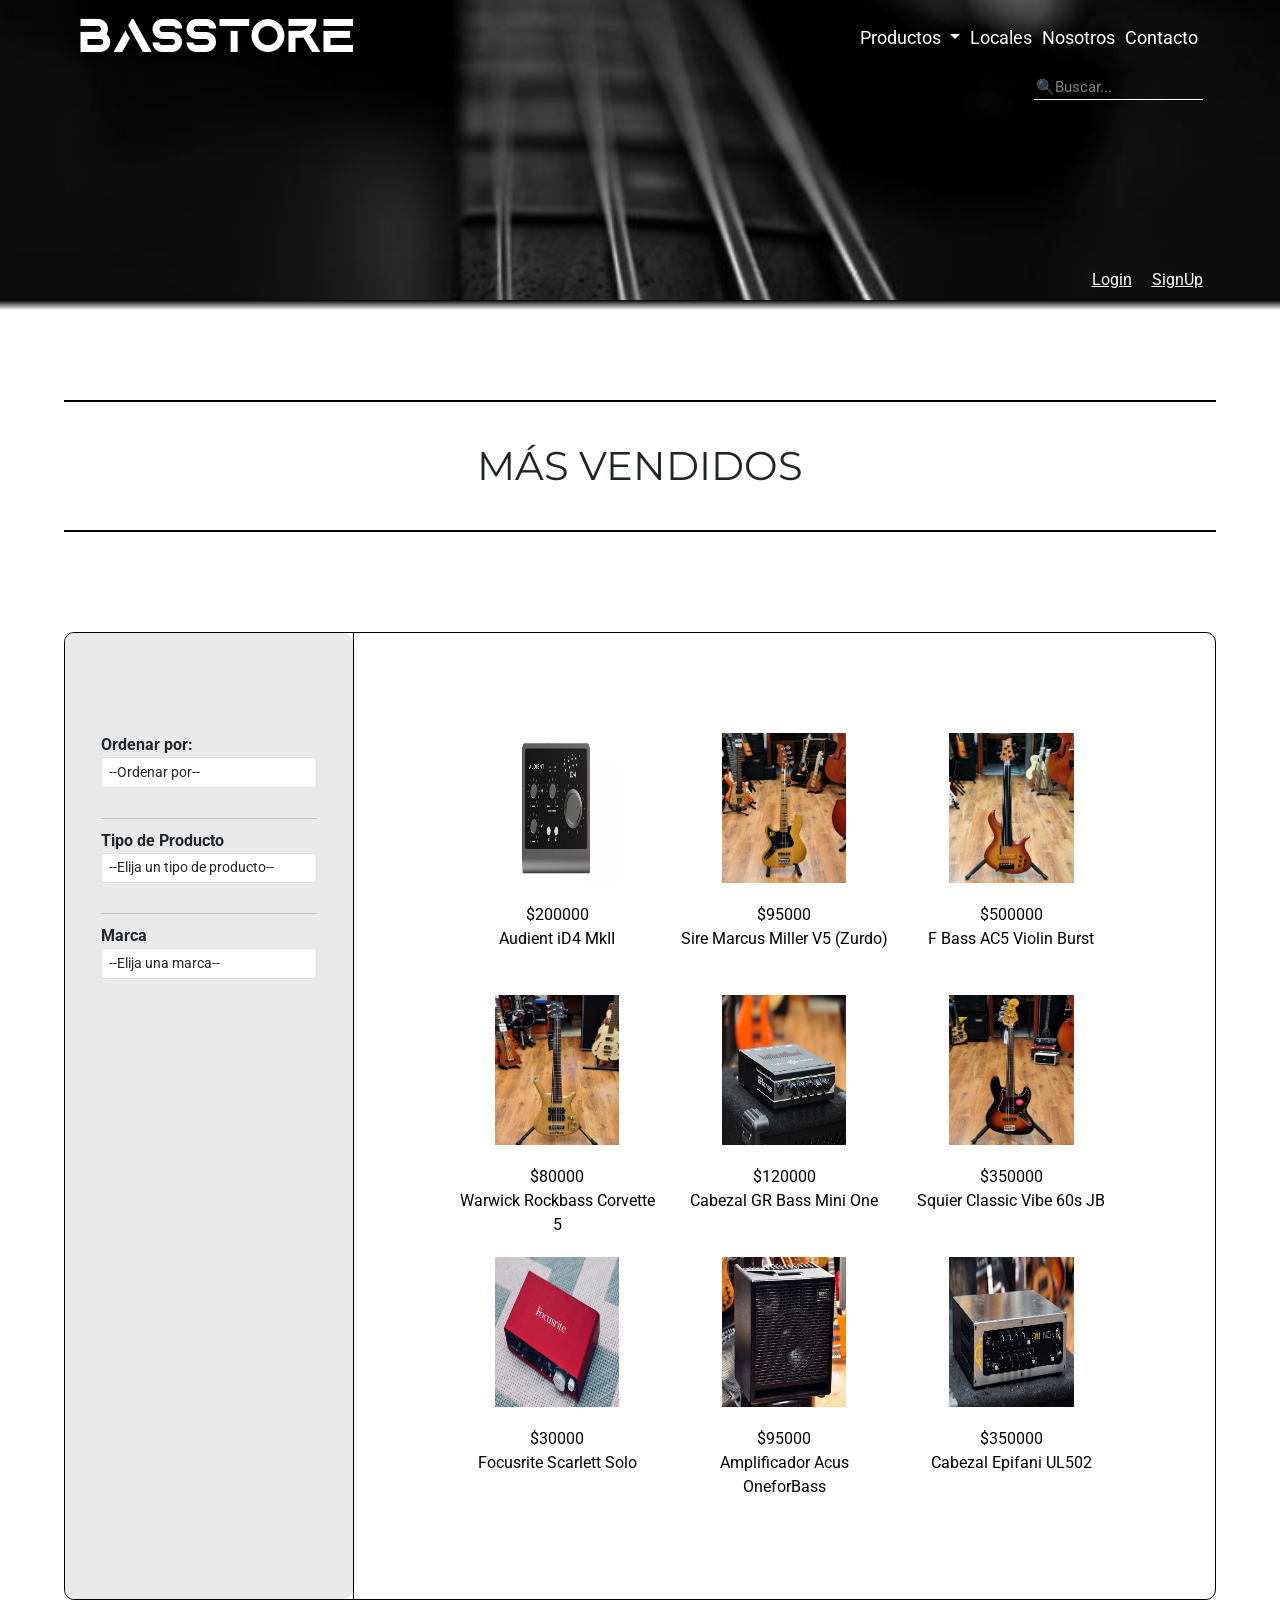
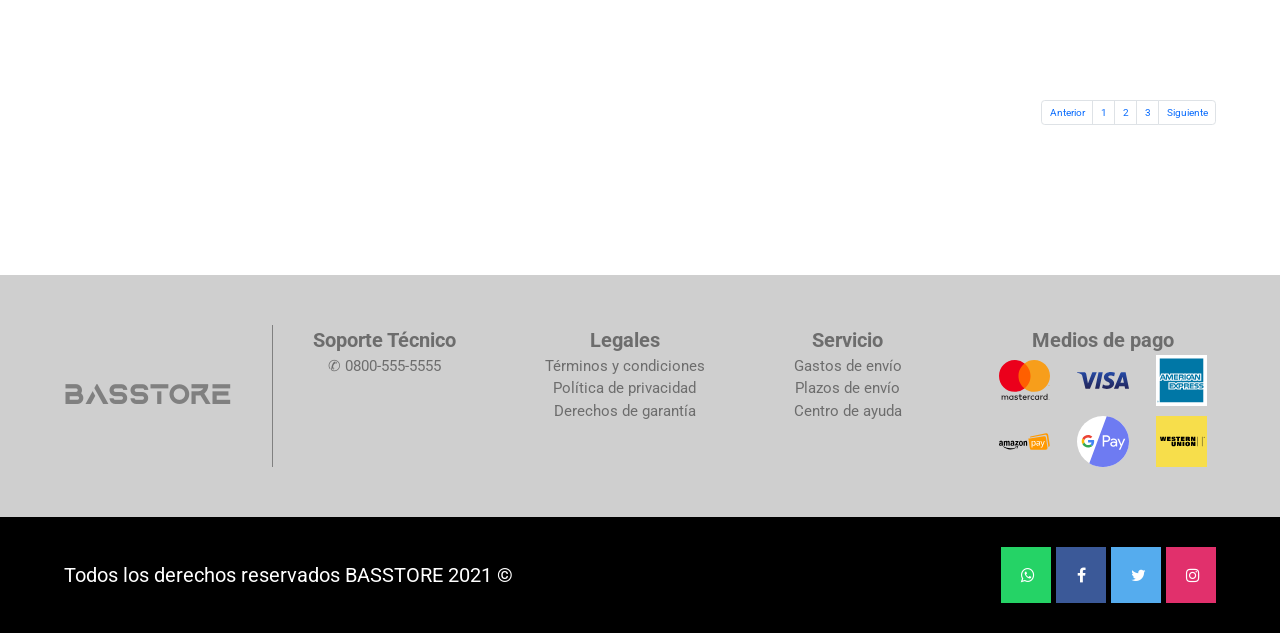
<file: paginas/mas-vendidos.html>
<!DOCTYPE html>
<html lang="en">
<head>
    <meta charset="UTF-8">
    <meta http-equiv="X-UA-Compatible" content="IE=edge">
    <meta name="viewport" content="width=device-width, initial-scale=1.0">
    <meta name="description" content="Nuestros productos más vendidos">
    <meta name="keywords" content="bajos mas comprados, fender, fender jazz bass, fender precision bass, musicman, musicman stingray, warwick, schecter, esp, g&l, squier, rickenbacker">

    <link href="https://cdn.jsdelivr.net/npm/bootstrap@5.1.3/dist/css/bootstrap.min.css" rel="stylesheet" integrity="sha384-1BmE4kWBq78iYhFldvKuhfTAU6auU8tT94WrHftjDbrCEXSU1oBoqyl2QvZ6jIW3" crossorigin="anonymous">

    
    <link rel="stylesheet" href="../src/css/style.css">

    <link rel="preconnect" href="https://fonts.googleapis.com"> <!-- FUENTE MONTSERRAT -->
    <link rel="preconnect" href="https://fonts.gstatic.com" crossorigin>
    <link href="https://fonts.googleapis.com/css2?family=Montserrat:wght@300;700&display=swap" rel="stylesheet">

    <link rel="preconnect" href="https://fonts.googleapis.com"> <!-- FUENTE ROBOTO -->
    <link rel="preconnect" href="https://fonts.gstatic.com" crossorigin>
    <link href="https://fonts.googleapis.com/css2?family=Roboto:wght@300&display=swap" rel="stylesheet">
    <link rel="stylesheet" href="https://cdnjs.cloudflare.com/ajax/libs/font-awesome/4.7.0/css/font-awesome.min.css">
    
    <title>Mas Vendidos | Basstore</title>
</head>


<body>
    
    <header>
        <div class="container">
            <nav class="row">
                <a href="/" class="col-lg-6 logo">BASSTORE</a>
                <ul class="nav col-lg-6 ">
                    <div class="dropdown">
                        <button class="btn btn-secondary dropdown-toggle nav-link" type="button" id="dropdownMenuButton" data-toggle="dropdown" aria-haspopup="true" aria-expanded="false">
                          Productos
                        </button>
                        <div class="dropdown-menu" aria-labelledby="dropdownMenuButton">
                          <a class="dropdown-item" href="bajos.html">Bajos</a>
                          <a class="dropdown-item" href="pedales.html">Pedales</a>
                          <a class="dropdown-item" href="studio.html">Studio</a>
                          <a class="dropdown-item" href="amplificadores.html">Amplificadores</a>
                          <a class="dropdown-item" href="accesorios.html">Accesorios</a>
                          <a class="dropdown-item" href="gift-cards.html">Gift Cards</a>
                        </div>
                      </div>
                    <li class="nav-item"><a class="nav-link" href="locales.html">Locales</a></li>
                    <li class="nav-item"><a class="nav-link" href="nosotros.html">Nosotros</a></li>
                    <li class="nav-item"><a class="nav-link" href="contacto.html">Contacto</a></li>
                </ul>
            </nav>

            <div class="buscar">
                <input type="text" placeholder="&#x1F50D;Buscar..." class="buscar__barra">
            </div>

            <div class="inicio-sesion">
                <a href="" class="log">Login</a>
                <a href="" class="log">SignUp</a>
            </div>
        </div>
        
    </header>


    <main>
        <div class="contenedor padding-top">

            
            <h1 class="titulo">Más Vendidos</h1>

            <div class="filtros_productos">
                <div class="filtros">
                    <div class="filtro">
                        <label for="ordenar-productos">Ordenar por:</label>
                        <select name="" id="ordenar-productos" class="form-control">
                            <option value="0">--Ordenar por--</option>
                            <option value="1">Precio mayor a menor</option>
                            <option value="2">Precio menor a mayor</option>
                            <option value="3">Más destacado</option>
                            <option value="4">Lo más nuevo</option>
                        </select>
                    </div>

                    <div class="filtro">
                        <label for="tipo">Tipo de Producto</label>
                        <select name="" id="tipo" class="form-control">
                            <option value="0">--Elija un tipo de producto--</option>
                            <option value="1">Bajos</option>
                            <option value="2">Studio</option>
                            <option value="3">Amplificadores</option>
                            <option value="4">Pedales</option>
                            <option value="5">Accesorios</option>
                        </select>
                    </div>

                    <div class="filtro">
                        <label for="marca">Marca</label>
                        <select name="" id="marca" class=" form-control">
                            <option value="0">--Elija una marca--</option>
                            <option value="1">Ampeg</option>
                            <option value="2">ESP</option>
                            <option value="3">Fernandes</option>
                            <option value="4">Ibanez</option>
                            <option value="5">Gibson</option>
                            <option value="6">G&L</option>
                            <option value="7">Lakland</option>
                            <option value="8">Rickenbacker</option>
                            <option value="9">Schecter</option>
                            <option value="10">Squier</option>
                            <option value="11">Warwick</option>
                            <option value="12">Washburn</option>
                            <option value="13">Yamaha</option>
                        </select>
                    </div>
                </div>

                <div class="productos-todo">
                    <div class="contenedor__producto">
                        <a class="producto" href="producto.html">
                            <div class="producto__contenedor">
                                <img src="../src/img/studio/Audient id4.webp" alt="Producto 3" class="producto__imagen">
                                <div class="producto__datos">
                                    <p class="producto__datos__precio">$200000</p>
                                    <p class="producto__datos__nombre">Audient iD4 MkII</p>
                                </div>
                            </div>
                        </a>
                    </div>
                        
                    <div class="contenedor__producto">
                        <a class="producto" href="producto.html">
                            <div class="producto__contenedor">
                                <img src="../src/img/bajos/sire marcus miller.jpg" alt="Producto 8" class="producto__imagen">
                                <div class="producto__datos">
                                    <p class="producto__datos__precio">$95000</p>
                                    <p class="producto__datos__nombre">Sire Marcus Miller V5 (Zurdo)</p>
                                </div>
                            </div>
                        </a>
                    </div>
                        
                    <div class="contenedor__producto">
                        <a class="producto" href="producto.html">
                            <div class="producto__contenedor">
                                <img src="../src/img/bajos/destacado3.jpg" alt="Producto 3" class="producto__imagen">
                                <div class="producto__datos">
                                    <p class="producto__datos__precio">$500000</p>
                                    <p class="producto__datos__nombre">F Bass AC5 Violin Burst</p>
                                </div>
                            </div>
                        </a>
                    </div>
                        
                    <div class="contenedor__producto">
                        <a class="producto" href="producto.html">
                            <div class="producto__contenedor">
                                <img src="../src/img/bajos/destacado4.jpg" alt="Producto 4" class="producto__imagen">
                                <div class="producto__datos">
                                    <p class="producto__datos__precio">$80000</p>
                                    <p class="producto__datos__nombre">Warwick Rockbass Corvette 5</p>
                                </div>
                            </div>
                        </a>
                    </div>
                        
                    <div class="contenedor__producto">
                        <a class="producto" href="producto.html">
                            <div class="producto__contenedor">
                                <img src="../src/img/amplificadores/destacado5.jpg" alt="Producto 5" class="producto__imagen">
                                <div class="producto__datos">
                                    <p class="producto__datos__precio">$120000</p>
                                    <p class="producto__datos__nombre">Cabezal GR Bass Mini One</p>
                                </div>
                            </div>
                        </a>
                    </div>
                        
                    <div class="contenedor__producto">
                        <a class="producto" href="producto.html">
                            <div class="producto__contenedor">
                                <img src="../src/img/bajos/squier classic vibe 60s jb.jpg" alt="Producto 9" class="producto__imagen">
                                <div class="producto__datos">
                                    <p class="producto__datos__precio">$350000</p>
                                    <p class="producto__datos__nombre">Squier Classic Vibe 60s JB</p>
                                </div>
                            </div>
                        </a>
                    </div>
                        
                    <div class="contenedor__producto">
                        <a class="producto" href="producto.html">
                            <div class="producto__contenedor">
                                <img src="../src/img/studio/interfaces.jpg" alt="Producto 7" class="producto__imagen">
                                <div class="producto__datos">
                                    <p class="producto__datos__precio">$30000</p>
                                    <p class="producto__datos__nombre">Focusrite Scarlett Solo</p>
                                </div>
                            </div>
                        </a>
                    </div>
                        
                    <div class="contenedor__producto">
                        <a class="producto" href="producto.html">
                            <div class="producto__contenedor">
                                <img src="../src/img/amplificadores/amplificador2.jpg" alt="Producto 8" class="producto__imagen">
                                <div class="producto__datos">
                                    <p class="producto__datos__precio">$95000</p>
                                    <p class="producto__datos__nombre">Amplificador Acus OneforBass</p>
                                </div>
                            </div>
                        </a>
                    </div>
                        
                    <div class="contenedor__producto">
                        <a class="producto" href="producto.html">
                            <div class="producto__contenedor">
                                <img src="../src/img/amplificadores/cabezal.jpg" alt="Producto 9" class="producto__imagen">
                                <div class="producto__datos">
                                    <p class="producto__datos__precio">$350000</p>
                                    <p class="producto__datos__nombre">Cabezal Epifani UL502</p>
                                </div>
                            </div>
                        </a>
                    </div>
                        
                </div>
            </div>

            <ul class="pagination">
                <li class="page-item"><a class="page-link" href="#">Anterior</a></li>
                <li class="page-item"><a class="page-link" href="#">1</a></li>
                <li class="page-item"><a class="page-link" href="#">2</a></li>
                <li class="page-item"><a class="page-link" href="#">3</a></li>
                <li class="page-item"><a class="page-link" href="#">Siguiente</a></li>
            </ul>
            
            
        </div>

        <section class="fondo-pie-previo">
            <div class="contenedor ">
                <div class="pie-previo">
                    <a href="../index.html" class="logo-pie">Basstore</a>

                    <div class="datos">
                        <div class="dato">
                            <strong>Soporte Técnico</strong>
                            <p>&#9990; 0800-555-5555</p>
                        </div>

                        <div class="dato">
                            <strong>Legales</strong>
                            <p>Términos y condiciones</p>
                            <p>Política de privacidad</p>
                            <p>Derechos de garantía</p>
                        </div>

                        <div class="dato">
                            <strong>Servicio</strong>
                            <p>Gastos de envío</p>
                            <p>Plazos de envío</p>
                            <p>Centro de ayuda</p>
                        </div>

                        <div class="dato">
                            <strong>Medios de pago</strong>
                            <div class="tarjetas">
                                <img src="../src/img/logos/mastercard-2.svg" alt="MasterCard">
                                <img src="../src/img/logos/visa-seeklogo.com.svg" alt="Visa">
                                <img src="../src/img/logos/american-express-1.svg" alt="AmericanExpress">
                                <img src="../src/img/logos/amazon-pay-1.svg" alt="AmazonPay">
                                <img src="../src/img/logos/google-pay-or-tez.svg" alt="GooglePay">
                                <img src="../src/img/logos/western-union-1.svg" alt="WesternUnion">
                            </div>
                        </div>
                    </div>
                </div>
            </div>
        </section>
        
    </main>

    

    <footer>
        <div class="contenedor footer">
            <p class="footer__texto">Todos los derechos reservados BASSTORE 2021 &copy;</p>

            <div class="footer__contacto">
                <a href="#" class="fa fa-whatsapp"></a>
                <a href="#" class="fa fa-facebook"></a>
                <a href="#" class="fa fa-twitter"></a>
                <a href="#" class="fa fa-instagram"></a>
            </div>
        </div>
    </footer>

    
    <script src="https://code.jquery.com/jquery-3.3.1.slim.min.js" integrity="sha384-q8i/X+965DzO0rT7abK41JStQIAqVgRVzpbzo5smXKp4YfRvH+8abtTE1Pi6jizo" crossorigin="anonymous"></script>
    <script src="https://cdnjs.cloudflare.com/ajax/libs/popper.js/1.14.7/umd/popper.min.js" integrity="sha384-UO2eT0CpHqdSJQ6hJty5KVphtPhzWj9WO1clHTMGa3JDZwrnQq4sF86dIHNDz0W1" crossorigin="anonymous"></script>
    <script src="https://stackpath.bootstrapcdn.com/bootstrap/4.3.1/js/bootstrap.min.js" integrity="sha384-JjSmVgyd0p3pXB1rRibZUAYoIIy6OrQ6VrjIEaFf/nJGzIxFDsf4x0xIM+B07jRM" crossorigin="anonymous"></script>
</body>


</html>
</file>
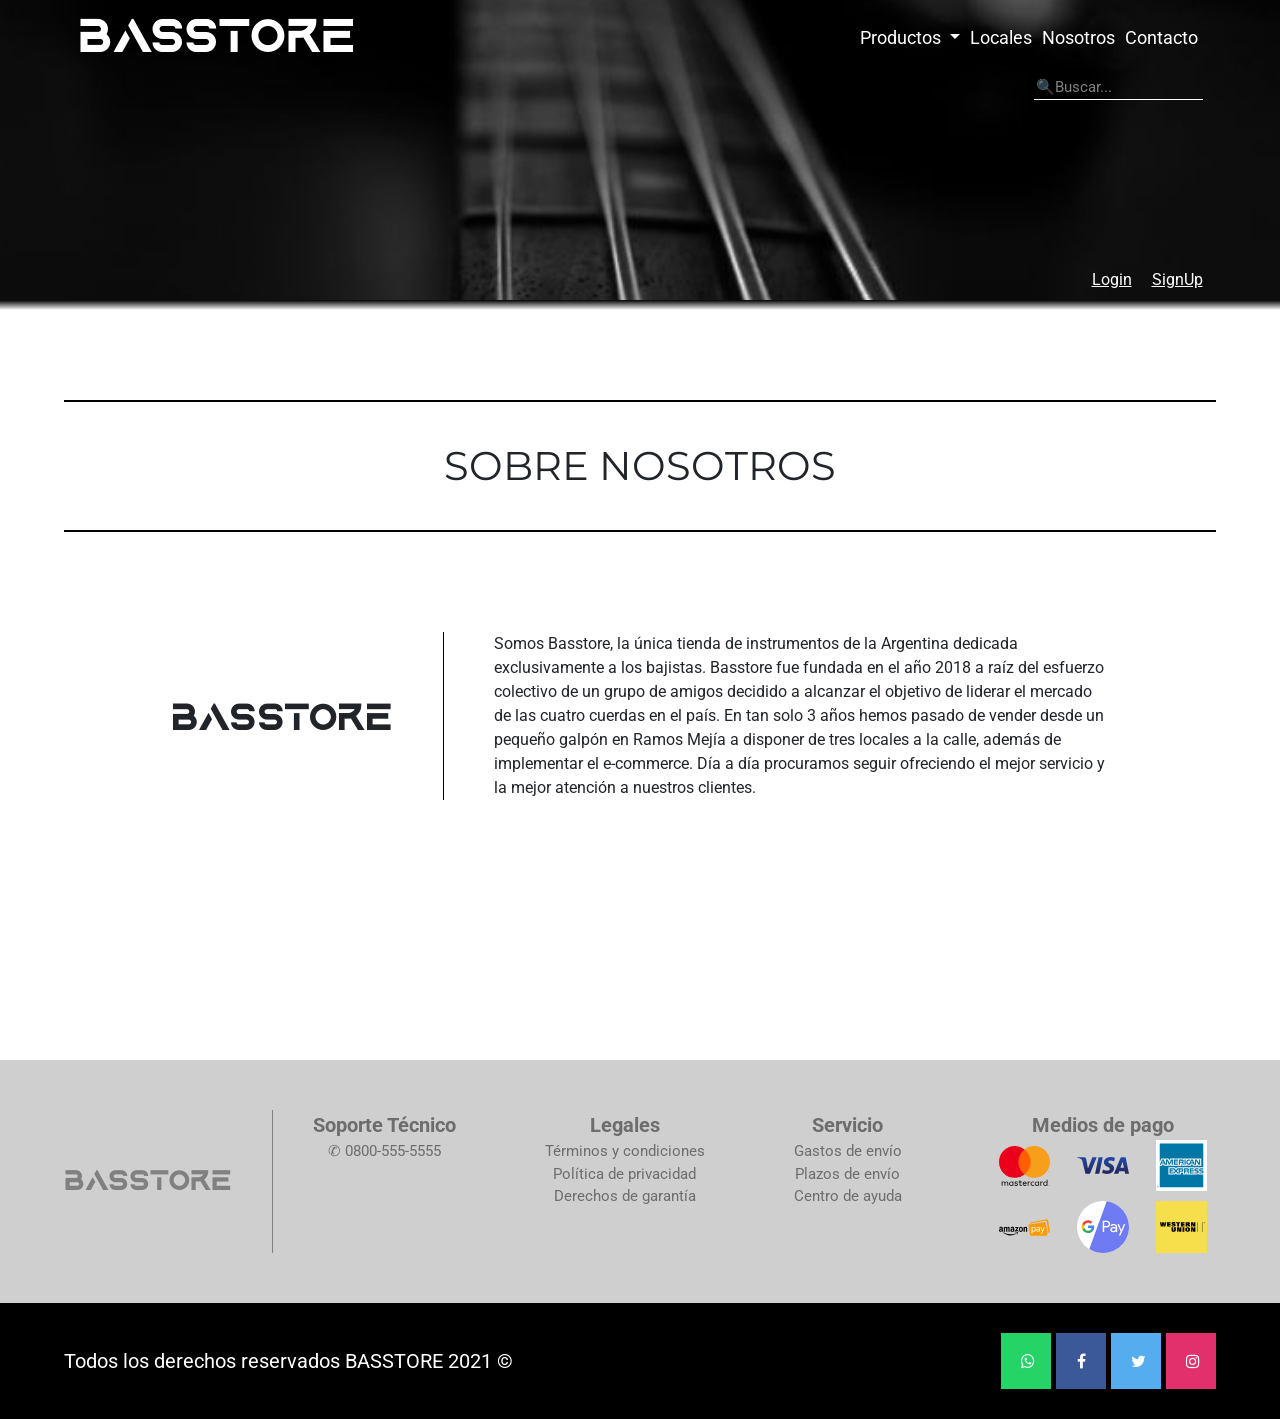
<file: paginas/nosotros.html>
<!DOCTYPE html>
<html lang="en">
<head>
    <meta charset="UTF-8">
    <meta http-equiv="X-UA-Compatible" content="IE=edge">
    <meta name="viewport" content="width=device-width, initial-scale=1.0">
    <meta name="description" content="Quienes somos">
    <meta name="description" content="basstore que es, basstore historia, como se creo basstore, basstore trayectoria, historia basstore">

    <link href="https://cdn.jsdelivr.net/npm/bootstrap@5.1.3/dist/css/bootstrap.min.css" rel="stylesheet" integrity="sha384-1BmE4kWBq78iYhFldvKuhfTAU6auU8tT94WrHftjDbrCEXSU1oBoqyl2QvZ6jIW3" crossorigin="anonymous">
   

    <link rel="stylesheet" href="../src/css/style.css">

    <link rel="preconnect" href="https://fonts.googleapis.com"> <!-- FUENTE MONTSERRAT -->
    <link rel="preconnect" href="https://fonts.gstatic.com" crossorigin>
    <link href="https://fonts.googleapis.com/css2?family=Montserrat:wght@300;700&display=swap" rel="stylesheet">

    <link rel="preconnect" href="https://fonts.googleapis.com"> <!-- FUENTE ROBOTO -->
    <link rel="preconnect" href="https://fonts.gstatic.com" crossorigin>
    <link href="https://fonts.googleapis.com/css2?family=Roboto:wght@300&display=swap" rel="stylesheet">
    <link rel="stylesheet" href="https://cdnjs.cloudflare.com/ajax/libs/font-awesome/4.7.0/css/font-awesome.min.css">
    
    <title>Sobre Nosotros | Basstore</title>
</head>


<body>
    
    <header>
        <div class="container">
            <nav class="row">
                <a href="/" class="col-lg-6 logo">BASSTORE</a>
                <ul class="nav col-lg-6 ">
                    <div class="dropdown">
                        <button class="btn btn-secondary dropdown-toggle nav-link" type="button" id="dropdownMenuButton" data-toggle="dropdown" aria-haspopup="true" aria-expanded="false">
                          Productos
                        </button>
                        <div class="dropdown-menu" aria-labelledby="dropdownMenuButton">
                          <a class="dropdown-item" href="bajos.html">Bajos</a>
                          <a class="dropdown-item" href="pedales.html">Pedales</a>
                          <a class="dropdown-item" href="studio.html">Studio</a>
                          <a class="dropdown-item" href="amplificadores.html">Amplificadores</a>
                          <a class="dropdown-item" href="accesorios.html">Accesorios</a>
                          <a class="dropdown-item" href="gift-cards.html">Gift Cards</a>
                        </div>
                      </div>
                    <li class="nav-item"><a class="nav-link" href="locales.html">Locales</a></li>
                    <li class="nav-item"><a class="nav-link" href="nosotros.html">Nosotros</a></li>
                    <li class="nav-item"><a class="nav-link" href="contacto.html">Contacto</a></li>
                </ul>
            </nav>

            <div class="buscar">
                <input type="text" placeholder="&#x1F50D;Buscar..." class="buscar__barra">
            </div>

            <div class="inicio-sesion">
                <a href="" class="log">Login</a>
                <a href="" class="log">SignUp</a>
            </div>
        </div>
        
    </header>


    <main>
        <section class="contenedor sobre-nosotros">
            <h1 class="titulo">Sobre Nosotros</h1>

            <div class="nosotros">
                    <h2 class="nosotros__logo"2>BASSTORE</h2>

                    <p class="nosotros__texto">Somos Basstore, la única tienda de instrumentos de la Argentina dedicada exclusivamente a los bajistas. Basstore fue fundada en el año 2018 a raíz del esfuerzo colectivo de un grupo de amigos decidido a alcanzar el objetivo de liderar el mercado de las cuatro cuerdas en el país. En tan solo 3 años hemos pasado de vender desde un pequeño galpón en Ramos Mejía a disponer de tres locales a la calle, además de implementar el e-commerce. Día a día procuramos seguir ofreciendo el mejor servicio y la mejor atención a nuestros clientes.</p>
            </div>
            
        </section>

        <section class="fondo-pie-previo">
            <div class="contenedor ">
                <div class="pie-previo">
                    <a href="../index.html" class="logo-pie">Basstore</a>

                    <div class="datos">
                        <div class="dato">
                            <strong>Soporte Técnico</strong>
                            <p>&#9990; 0800-555-5555</p>
                        </div>

                        <div class="dato">
                            <strong>Legales</strong>
                            <p>Términos y condiciones</p>
                            <p>Política de privacidad</p>
                            <p>Derechos de garantía</p>
                        </div>

                        <div class="dato">
                            <strong>Servicio</strong>
                            <p>Gastos de envío</p>
                            <p>Plazos de envío</p>
                            <p>Centro de ayuda</p>
                        </div>

                        <div class="dato">
                            <strong>Medios de pago</strong>
                            <div class="tarjetas">
                                <img src="../src/img/logos/mastercard-2.svg" alt="MasterCard">
                                <img src="../src/img/logos/visa-seeklogo.com.svg" alt="Visa">
                                <img src="../src/img/logos/american-express-1.svg" alt="AmericanExpress">
                                <img src="../src/img/logos/amazon-pay-1.svg" alt="AmazonPay">
                                <img src="../src/img/logos/google-pay-or-tez.svg" alt="GooglePay">
                                <img src="../src/img/logos/western-union-1.svg" alt="WesternUnion">
                            </div>
                        </div>
                    </div>
                </div>
            </div>
        </section>

    </main>


    <footer>
        <div class="contenedor footer">
            <p class="footer__texto">Todos los derechos reservados BASSTORE 2021 &copy;</p>

            <div class="footer__contacto">
                <a href="#" class="fa fa-whatsapp"></a>
                <a href="#" class="fa fa-facebook"></a>
                <a href="#" class="fa fa-twitter"></a>
                <a href="#" class="fa fa-instagram"></a>
            </div>
        </div>
    </footer>
    
    
    <script src="https://code.jquery.com/jquery-3.3.1.slim.min.js" integrity="sha384-q8i/X+965DzO0rT7abK41JStQIAqVgRVzpbzo5smXKp4YfRvH+8abtTE1Pi6jizo" crossorigin="anonymous"></script>
    <script src="https://cdnjs.cloudflare.com/ajax/libs/popper.js/1.14.7/umd/popper.min.js" integrity="sha384-UO2eT0CpHqdSJQ6hJty5KVphtPhzWj9WO1clHTMGa3JDZwrnQq4sF86dIHNDz0W1" crossorigin="anonymous"></script>
    <script src="https://stackpath.bootstrapcdn.com/bootstrap/4.3.1/js/bootstrap.min.js" integrity="sha384-JjSmVgyd0p3pXB1rRibZUAYoIIy6OrQ6VrjIEaFf/nJGzIxFDsf4x0xIM+B07jRM" crossorigin="anonymous"></script>
</body>


</html>
</file>
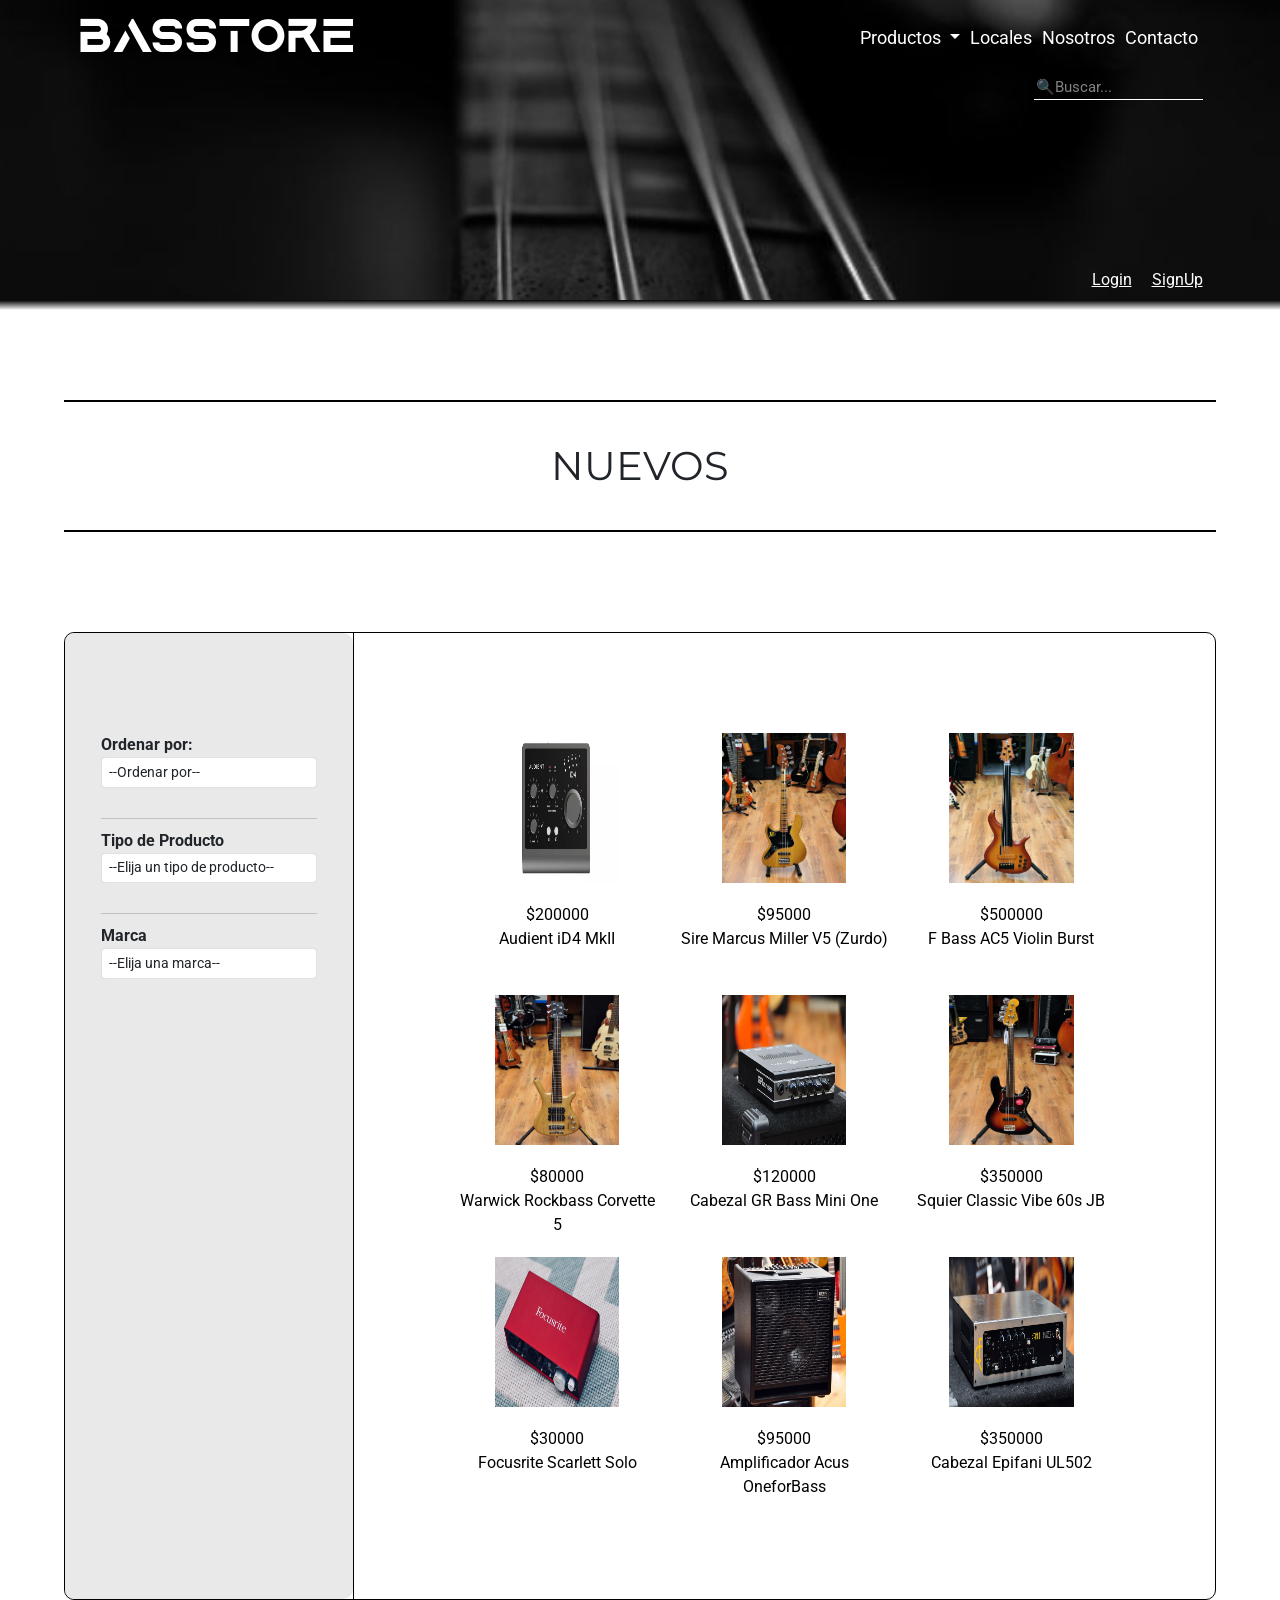
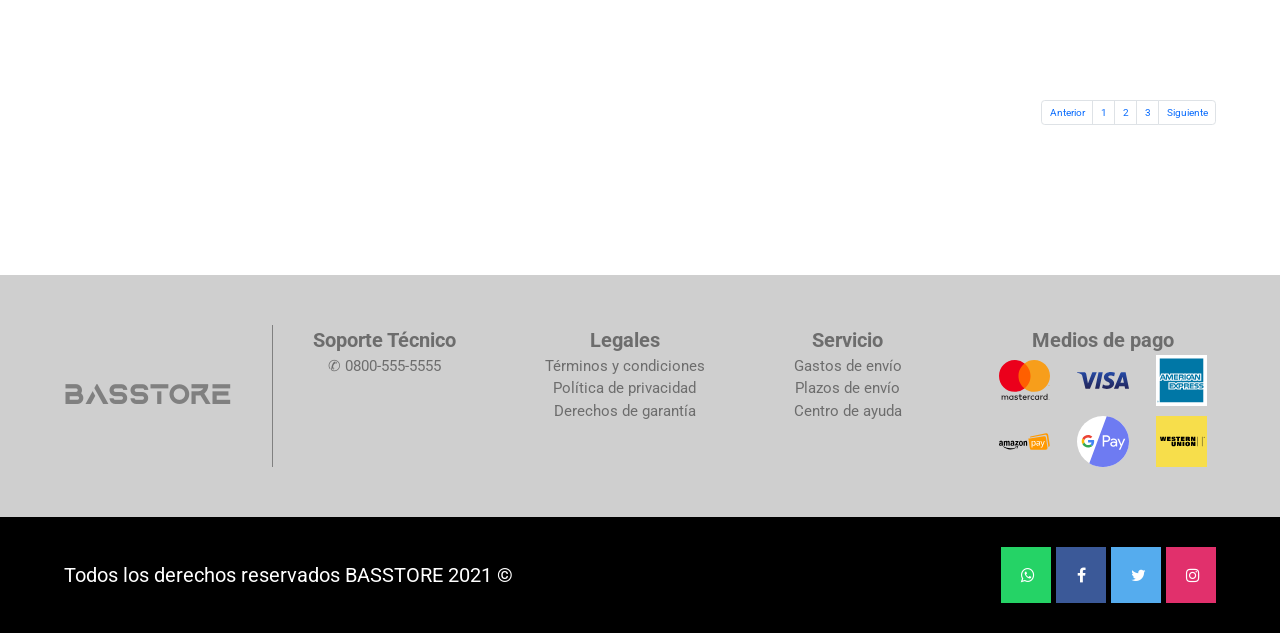
<file: paginas/nuevos.html>
<!DOCTYPE html>
<html lang="en">
<head>
    <meta charset="UTF-8">
    <meta http-equiv="X-UA-Compatible" content="IE=edge">
    <meta name="viewport" content="width=device-width, initial-scale=1.0">
    <meta name="description" content="Nuestros nuevos productos">
    <meta name="keywords" content="bajos mas comprados, fender, fender jazz bass, fender precision bass, musicman, musicman stingray, warwick, schecter, esp, g&l, squier, rickenbacker">


    <link href="https://cdn.jsdelivr.net/npm/bootstrap@5.1.3/dist/css/bootstrap.min.css" rel="stylesheet" integrity="sha384-1BmE4kWBq78iYhFldvKuhfTAU6auU8tT94WrHftjDbrCEXSU1oBoqyl2QvZ6jIW3" crossorigin="anonymous">

    
    <link rel="stylesheet" href="../src/css/style.css">

    <link rel="preconnect" href="https://fonts.googleapis.com"> <!-- FUENTE MONTSERRAT -->
    <link rel="preconnect" href="https://fonts.gstatic.com" crossorigin>
    <link href="https://fonts.googleapis.com/css2?family=Montserrat:wght@300;700&display=swap" rel="stylesheet">

    <link rel="preconnect" href="https://fonts.googleapis.com"> <!-- FUENTE ROBOTO -->
    <link rel="preconnect" href="https://fonts.gstatic.com" crossorigin>
    <link href="https://fonts.googleapis.com/css2?family=Roboto:wght@300&display=swap" rel="stylesheet">
    <link rel="stylesheet" href="https://cdnjs.cloudflare.com/ajax/libs/font-awesome/4.7.0/css/font-awesome.min.css">
    
    <title>Nuevos | Basstore</title>
</head>


<body>
    
    <header>
        <div class="container">
            <nav class="row">
                <a href="/" class="col-lg-6 logo">BASSTORE</a>
                <ul class="nav col-lg-6 ">
                    <div class="dropdown">
                        <button class="btn btn-secondary dropdown-toggle nav-link" type="button" id="dropdownMenuButton" data-toggle="dropdown" aria-haspopup="true" aria-expanded="false">
                          Productos
                        </button>
                        <div class="dropdown-menu" aria-labelledby="dropdownMenuButton">
                          <a class="dropdown-item" href="bajos.html">Bajos</a>
                          <a class="dropdown-item" href="pedales.html">Pedales</a>
                          <a class="dropdown-item" href="studio.html">Studio</a>
                          <a class="dropdown-item" href="amplificadores.html">Amplificadores</a>
                          <a class="dropdown-item" href="accesorios.html">Accesorios</a>
                          <a class="dropdown-item" href="gift-cards.html">Gift Cards</a>
                        </div>
                      </div>
                    <li class="nav-item"><a class="nav-link" href="locales.html">Locales</a></li>
                    <li class="nav-item"><a class="nav-link" href="nosotros.html">Nosotros</a></li>
                    <li class="nav-item"><a class="nav-link" href="contacto.html">Contacto</a></li>
                </ul>
            </nav>

            <div class="buscar">
                <input type="text" placeholder="&#x1F50D;Buscar..." class="buscar__barra">
            </div>

            <div class="inicio-sesion">
                <a href="" class="log">Login</a>
                <a href="" class="log">SignUp</a>
            </div>
        </div>
        
    </header>


    <main>
        <div class="contenedor padding-top">

            
            <h1 class="titulo">Nuevos</h1>

            <div class="filtros_productos">
                <div class="filtros">
                    <div class="filtro">
                        <label for="ordenar-productos">Ordenar por:</label>
                        <select name="" id="ordenar-productos" class="form-control">
                            <option value="0">--Ordenar por--</option>
                            <option value="1">Precio mayor a menor</option>
                            <option value="2">Precio menor a mayor</option>
                            <option value="3">Más destacado</option>
                            <option value="4">Lo más nuevo</option>
                        </select>
                    </div>

                    <div class="filtro">
                        <label for="tipo">Tipo de Producto</label>
                        <select name="" id="tipo" class="form-control">
                            <option value="0">--Elija un tipo de producto--</option>
                            <option value="1">Bajos</option>
                            <option value="2">Studio</option>
                            <option value="3">Amplificadores</option>
                            <option value="4">Pedales</option>
                            <option value="5">Accesorios</option>
                        </select>
                    </div>

                    <div class="filtro">
                        <label for="marca">Marca</label>
                        <select name="" id="marca" class=" form-control">
                            <option value="0">--Elija una marca--</option>
                            <option value="1">Ampeg</option>
                            <option value="2">ESP</option>
                            <option value="3">Fernandes</option>
                            <option value="4">Ibanez</option>
                            <option value="5">Gibson</option>
                            <option value="6">G&L</option>
                            <option value="7">Lakland</option>
                            <option value="8">Rickenbacker</option>
                            <option value="9">Schecter</option>
                            <option value="10">Squier</option>
                            <option value="11">Warwick</option>
                            <option value="12">Washburn</option>
                            <option value="13">Yamaha</option>
                        </select>
                    </div>
                </div>

                <div class="productos-todo">
                    <div class="contenedor__producto">
                        <a class="producto" href="producto.html">
                            <div class="producto__contenedor">
                                <img src="../src/img/studio/Audient id4.webp" alt="Producto 3" class="producto__imagen">
                                <div class="producto__datos">
                                    <p class="producto__datos__precio">$200000</p>
                                    <p class="producto__datos__nombre">Audient iD4 MkII</p>
                                </div>
                            </div>
                        </a>
                    </div>
                        
                    <div class="contenedor__producto">
                        <a class="producto" href="producto.html">
                            <div class="producto__contenedor">
                                <img src="../src/img/bajos/sire marcus miller.jpg" alt="Producto 8" class="producto__imagen">
                                <div class="producto__datos">
                                    <p class="producto__datos__precio">$95000</p>
                                    <p class="producto__datos__nombre">Sire Marcus Miller V5 (Zurdo)</p>
                                </div>
                            </div>
                        </a>
                    </div>
                        
                    <div class="contenedor__producto">
                        <a class="producto" href="producto.html">
                            <div class="producto__contenedor">
                                <img src="../src/img/bajos/destacado3.jpg" alt="Producto 3" class="producto__imagen">
                                <div class="producto__datos">
                                    <p class="producto__datos__precio">$500000</p>
                                    <p class="producto__datos__nombre">F Bass AC5 Violin Burst</p>
                                </div>
                            </div>
                        </a>
                    </div>
                        
                    <div class="contenedor__producto">
                        <a class="producto" href="producto.html">
                            <div class="producto__contenedor">
                                <img src="../src/img/bajos/destacado4.jpg" alt="Producto 4" class="producto__imagen">
                                <div class="producto__datos">
                                    <p class="producto__datos__precio">$80000</p>
                                    <p class="producto__datos__nombre">Warwick Rockbass Corvette 5</p>
                                </div>
                            </div>
                        </a>
                    </div>
                        
                    <div class="contenedor__producto">
                        <a class="producto" href="producto.html">
                            <div class="producto__contenedor">
                                <img src="../src/img/amplificadores/destacado5.jpg" alt="Producto 5" class="producto__imagen">
                                <div class="producto__datos">
                                    <p class="producto__datos__precio">$120000</p>
                                    <p class="producto__datos__nombre">Cabezal GR Bass Mini One</p>
                                </div>
                            </div>
                        </a>
                    </div>
                        
                    <div class="contenedor__producto">
                        <a class="producto" href="producto.html">
                            <div class="producto__contenedor">
                                <img src="../src/img/bajos/squier classic vibe 60s jb.jpg" alt="Producto 9" class="producto__imagen">
                                <div class="producto__datos">
                                    <p class="producto__datos__precio">$350000</p>
                                    <p class="producto__datos__nombre">Squier Classic Vibe 60s JB</p>
                                </div>
                            </div>
                        </a>
                    </div>
                        
                    <div class="contenedor__producto">
                        <a class="producto" href="producto.html">
                            <div class="producto__contenedor">
                                <img src="../src/img/studio/interfaces.jpg" alt="Producto 7" class="producto__imagen">
                                <div class="producto__datos">
                                    <p class="producto__datos__precio">$30000</p>
                                    <p class="producto__datos__nombre">Focusrite Scarlett Solo</p>
                                </div>
                            </div>
                        </a>
                    </div>
                        
                    <div class="contenedor__producto">
                        <a class="producto" href="producto.html">
                            <div class="producto__contenedor">
                                <img src="../src/img/amplificadores/amplificador2.jpg" alt="Producto 8" class="producto__imagen">
                                <div class="producto__datos">
                                    <p class="producto__datos__precio">$95000</p>
                                    <p class="producto__datos__nombre">Amplificador Acus OneforBass</p>
                                </div>
                            </div>
                        </a>
                    </div>
                        
                    <div class="contenedor__producto">
                        <a class="producto" href="producto.html">
                            <div class="producto__contenedor">
                                <img src="../src/img/amplificadores/cabezal.jpg" alt="Producto 9" class="producto__imagen">
                                <div class="producto__datos">
                                    <p class="producto__datos__precio">$350000</p>
                                    <p class="producto__datos__nombre">Cabezal Epifani UL502</p>
                                </div>
                            </div>
                        </a>
                    </div>
                        
                </div>
            </div>

            <ul class="pagination">
                <li class="page-item"><a class="page-link" href="#">Anterior</a></li>
                <li class="page-item"><a class="page-link" href="#">1</a></li>
                <li class="page-item"><a class="page-link" href="#">2</a></li>
                <li class="page-item"><a class="page-link" href="#">3</a></li>
                <li class="page-item"><a class="page-link" href="#">Siguiente</a></li>
            </ul>
            
            
        </div>

        <section class="fondo-pie-previo">
            <div class="contenedor ">
                <div class="pie-previo">
                    <a href="../index.html" class="logo-pie">Basstore</a>

                    <div class="datos">
                        <div class="dato">
                            <strong>Soporte Técnico</strong>
                            <p>&#9990; 0800-555-5555</p>
                        </div>

                        <div class="dato">
                            <strong>Legales</strong>
                            <p>Términos y condiciones</p>
                            <p>Política de privacidad</p>
                            <p>Derechos de garantía</p>
                        </div>

                        <div class="dato">
                            <strong>Servicio</strong>
                            <p>Gastos de envío</p>
                            <p>Plazos de envío</p>
                            <p>Centro de ayuda</p>
                        </div>

                        <div class="dato">
                            <strong>Medios de pago</strong>
                            <div class="tarjetas">
                                <img src="../src/img/logos/mastercard-2.svg" alt="MasterCard">
                                <img src="../src/img/logos/visa-seeklogo.com.svg" alt="Visa">
                                <img src="../src/img/logos/american-express-1.svg" alt="AmericanExpress">
                                <img src="../src/img/logos/amazon-pay-1.svg" alt="AmazonPay">
                                <img src="../src/img/logos/google-pay-or-tez.svg" alt="GooglePay">
                                <img src="../src/img/logos/western-union-1.svg" alt="WesternUnion">
                            </div>
                        </div>
                    </div>
                </div>
            </div>
        </section>
        
    </main>

    

    <footer>
        <div class="contenedor footer">
            <p class="footer__texto">Todos los derechos reservados BASSTORE 2021 &copy;</p>

            <div class="footer__contacto">
                <a href="#" class="fa fa-whatsapp"></a>
                <a href="#" class="fa fa-facebook"></a>
                <a href="#" class="fa fa-twitter"></a>
                <a href="#" class="fa fa-instagram"></a>
            </div>
        </div>
    </footer>

    
    <script src="https://code.jquery.com/jquery-3.3.1.slim.min.js" integrity="sha384-q8i/X+965DzO0rT7abK41JStQIAqVgRVzpbzo5smXKp4YfRvH+8abtTE1Pi6jizo" crossorigin="anonymous"></script>
    <script src="https://cdnjs.cloudflare.com/ajax/libs/popper.js/1.14.7/umd/popper.min.js" integrity="sha384-UO2eT0CpHqdSJQ6hJty5KVphtPhzWj9WO1clHTMGa3JDZwrnQq4sF86dIHNDz0W1" crossorigin="anonymous"></script>
    <script src="https://stackpath.bootstrapcdn.com/bootstrap/4.3.1/js/bootstrap.min.js" integrity="sha384-JjSmVgyd0p3pXB1rRibZUAYoIIy6OrQ6VrjIEaFf/nJGzIxFDsf4x0xIM+B07jRM" crossorigin="anonymous"></script>
</body>


</html>
</file>
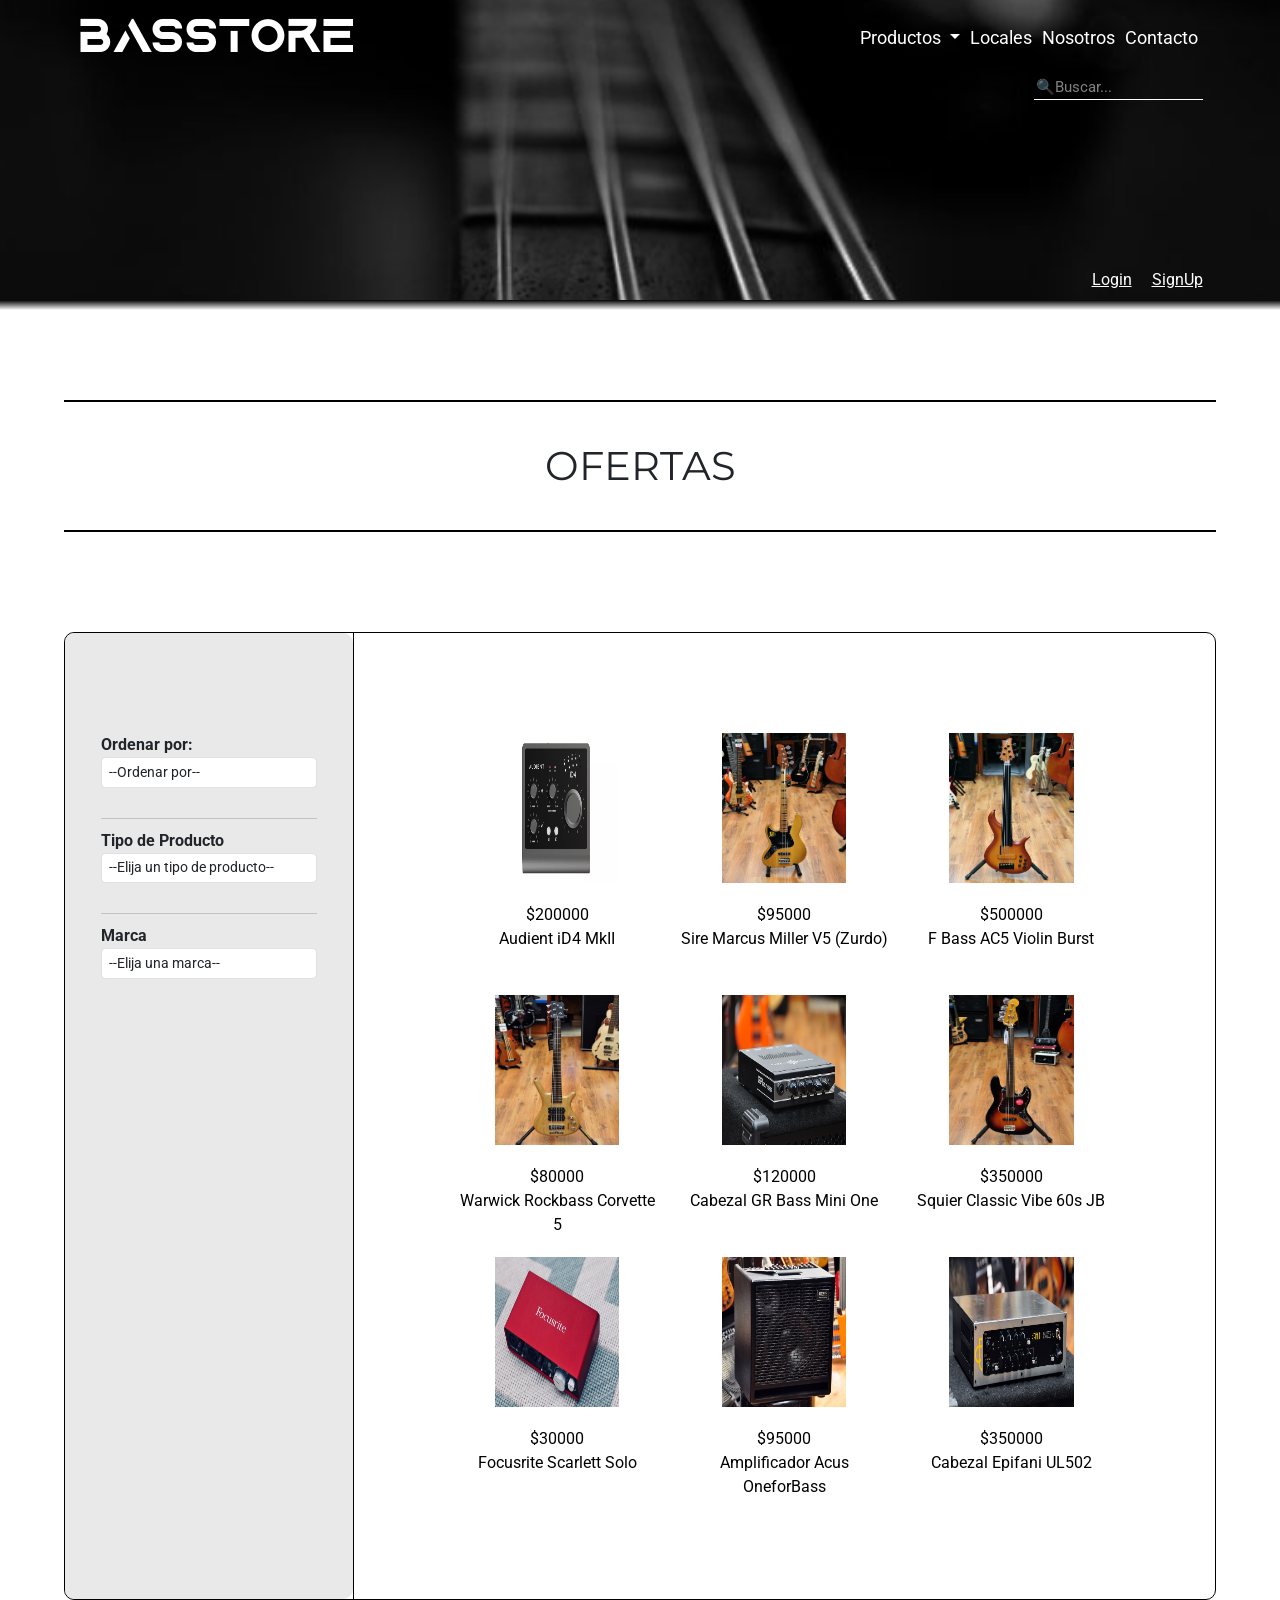
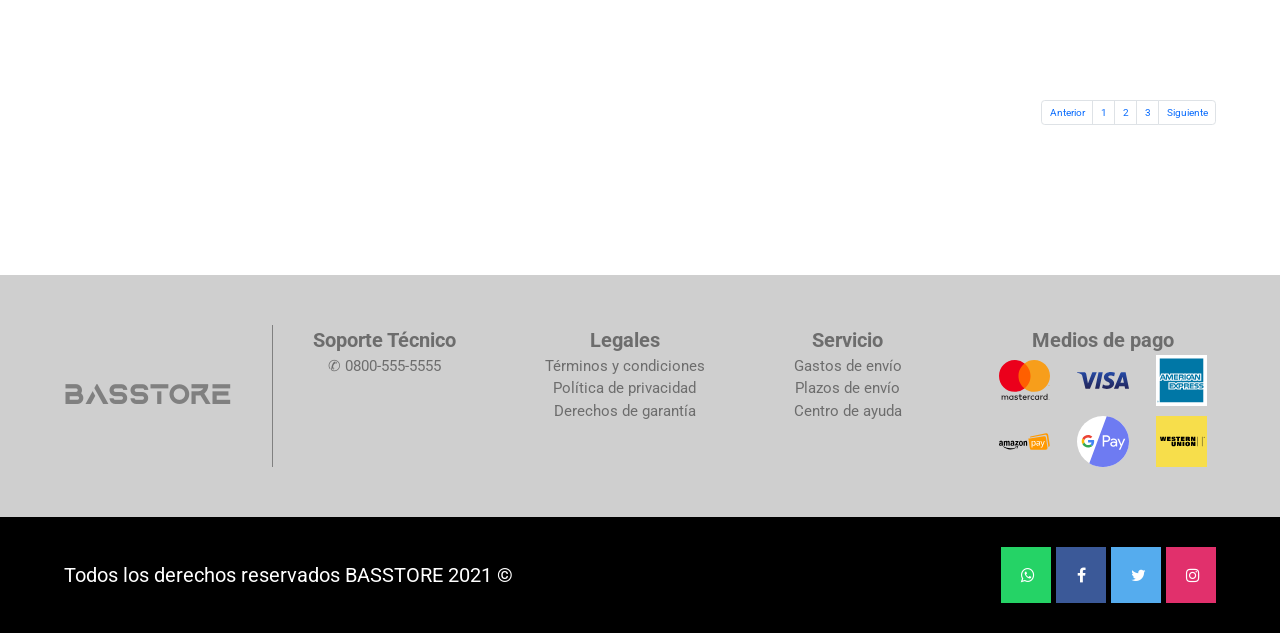
<file: paginas/ofertas.html>
<!DOCTYPE html>
<html lang="en">
<head>
    <meta charset="UTF-8">
    <meta http-equiv="X-UA-Compatible" content="IE=edge">
    <meta name="viewport" content="width=device-width, initial-scale=1.0">
    <meta name="description" content="Las mejores ofertas en bajos">
    <meta name="description" content="bajos en oferta, bajos baratos, amplificadores de bajo en oferta, amplificadores de bajo baratos, basstore ofertas">

    <link href="https://cdn.jsdelivr.net/npm/bootstrap@5.1.3/dist/css/bootstrap.min.css" rel="stylesheet" integrity="sha384-1BmE4kWBq78iYhFldvKuhfTAU6auU8tT94WrHftjDbrCEXSU1oBoqyl2QvZ6jIW3" crossorigin="anonymous">

    
    <link rel="stylesheet" href="../src/css/style.css">

    <link rel="preconnect" href="https://fonts.googleapis.com"> <!-- FUENTE MONTSERRAT -->
    <link rel="preconnect" href="https://fonts.gstatic.com" crossorigin>
    <link href="https://fonts.googleapis.com/css2?family=Montserrat:wght@300;700&display=swap" rel="stylesheet">

    <link rel="preconnect" href="https://fonts.googleapis.com"> <!-- FUENTE ROBOTO -->
    <link rel="preconnect" href="https://fonts.gstatic.com" crossorigin>
    <link href="https://fonts.googleapis.com/css2?family=Roboto:wght@300&display=swap" rel="stylesheet">
    <link rel="stylesheet" href="https://cdnjs.cloudflare.com/ajax/libs/font-awesome/4.7.0/css/font-awesome.min.css">
    
    <title>Ofertas | Basstore</title>
</head>


<body>
    
    <header>
        <div class="container">
            <nav class="row">
                <a href="/" class="col-lg-6 logo">BASSTORE</a>
                <ul class="nav col-lg-6 ">
                    <div class="dropdown">
                        <button class="btn btn-secondary dropdown-toggle nav-link" type="button" id="dropdownMenuButton" data-toggle="dropdown" aria-haspopup="true" aria-expanded="false">
                          Productos
                        </button>
                        <div class="dropdown-menu" aria-labelledby="dropdownMenuButton">
                          <a class="dropdown-item" href="bajos.html">Bajos</a>
                          <a class="dropdown-item" href="pedales.html">Pedales</a>
                          <a class="dropdown-item" href="studio.html">Studio</a>
                          <a class="dropdown-item" href="amplificadores.html">Amplificadores</a>
                          <a class="dropdown-item" href="accesorios.html">Accesorios</a>
                          <a class="dropdown-item" href="gift-cards.html">Gift Cards</a>
                        </div>
                      </div>
                    <li class="nav-item"><a class="nav-link" href="locales.html">Locales</a></li>
                    <li class="nav-item"><a class="nav-link" href="nosotros.html">Nosotros</a></li>
                    <li class="nav-item"><a class="nav-link" href="contacto.html">Contacto</a></li>
                </ul>
            </nav>

            <div class="buscar">
                <input type="text" placeholder="&#x1F50D;Buscar..." class="buscar__barra">
            </div>

            <div class="inicio-sesion">
                <a href="" class="log">Login</a>
                <a href="" class="log">SignUp</a>
            </div>
        </div>
    </header>


    <main>
        <div class="contenedor padding-top">

            
            <h1 class="titulo">Ofertas</h1>

            <div class="filtros_productos">
                <div class="filtros">
                    <div class="filtro">
                        <label for="ordenar-productos">Ordenar por:</label>
                        <select name="" id="ordenar-productos" class="form-control">
                            <option value="0">--Ordenar por--</option>
                            <option value="1">Precio mayor a menor</option>
                            <option value="2">Precio menor a mayor</option>
                            <option value="3">Más destacado</option>
                            <option value="4">Lo más nuevo</option>
                        </select>
                    </div>

                    <div class="filtro">
                        <label for="tipo">Tipo de Producto</label>
                        <select name="" id="tipo" class="form-control">
                            <option value="0">--Elija un tipo de producto--</option>
                            <option value="1">Bajos</option>
                            <option value="2">Studio</option>
                            <option value="3">Amplificadores</option>
                            <option value="4">Pedales</option>
                            <option value="5">Accesorios</option>
                        </select>
                    </div>

                    <div class="filtro">
                        <label for="marca">Marca</label>
                        <select name="" id="marca" class=" form-control">
                            <option value="0">--Elija una marca--</option>
                            <option value="1">Ampeg</option>
                            <option value="2">ESP</option>
                            <option value="3">Fernandes</option>
                            <option value="4">Ibanez</option>
                            <option value="5">Gibson</option>
                            <option value="6">G&L</option>
                            <option value="7">Lakland</option>
                            <option value="8">Rickenbacker</option>
                            <option value="9">Schecter</option>
                            <option value="10">Squier</option>
                            <option value="11">Warwick</option>
                            <option value="12">Washburn</option>
                            <option value="13">Yamaha</option>
                        </select>
                    </div>
                </div>

                <div class="productos-todo">
                    <div class="contenedor__producto">
                        <a class="producto" href="producto.html">
                            <div class="producto__contenedor">
                                <img src="../src/img/studio/Audient id4.webp" alt="Producto 3" class="producto__imagen">
                                <div class="producto__datos">
                                    <p class="producto__datos__precio">$200000</p>
                                    <p class="producto__datos__nombre">Audient iD4 MkII</p>
                                </div>  
                            </div>
                        </a>
                    </div>
                        
                    <div class="contenedor__producto">
                        <a class="producto" href="producto.html">
                            <div class="producto__contenedor">
                                <img src="../src/img/bajos/sire marcus miller.jpg" alt="Producto 8" class="producto__imagen">
                                <div class="producto__datos">
                                    <p class="producto__datos__precio">$95000</p>
                                    <p class="producto__datos__nombre">Sire Marcus Miller V5 (Zurdo)</p>
                                </div>
                            </div>
                        </a>
                    </div>
                        
                    <div class="contenedor__producto">
                        <a class="producto" href="producto.html">
                            <div class="producto__contenedor">
                                <img src="../src/img/bajos/destacado3.jpg" alt="Producto 3" class="producto__imagen">
                                <div class="producto__datos">
                                    <p class="producto__datos__precio">$500000</p>
                                    <p class="producto__datos__nombre">F Bass AC5 Violin Burst</p>
                                </div>
                            </div>
                        </a>
                    </div>
                        
                    <div class="contenedor__producto">
                        <a class="producto" href="producto.html">
                            <div class="producto__contenedor">
                                <img src="../src/img/bajos/destacado4.jpg" alt="Producto 4" class="producto__imagen">
                                <div class="producto__datos">
                                    <p class="producto__datos__precio">$80000</p>
                                    <p class="producto__datos__nombre">Warwick Rockbass Corvette 5</p>
                                </div>
                            </div>
                        </a>
                    </div>
                        
                    <div class="contenedor__producto">
                        <a class="producto" href="producto.html">
                            <div class="producto__contenedor">
                                <img src="../src/img/amplificadores/destacado5.jpg" alt="Producto 5" class="producto__imagen">
                                <div class="producto__datos">
                                    <p class="producto__datos__precio">$120000</p>
                                    <p class="producto__datos__nombre">Cabezal GR Bass Mini One</p>
                                </div>
                            </div>
                        </a>
                    </div>
                        
                    <div class="contenedor__producto">
                        <a class="producto" href="producto.html">
                            <div class="producto__contenedor">
                                <img src="../src/img/bajos/squier classic vibe 60s jb.jpg" alt="Producto 9" class="producto__imagen">
                                <div class="producto__datos">
                                    <p class="producto__datos__precio">$350000</p>
                                    <p class="producto__datos__nombre">Squier Classic Vibe 60s JB</p>
                                </div>
                            </div>
                        </a>
                    </div>
                        
                    <div class="contenedor__producto">
                        <a class="producto" href="producto.html">
                            <div class="producto__contenedor">
                                <img src="../src/img/studio/interfaces.jpg" alt="Producto 7" class="producto__imagen">
                                <div class="producto__datos">
                                    <p class="producto__datos__precio">$30000</p>
                                    <p class="producto__datos__nombre">Focusrite Scarlett Solo</p>
                                </div>
                            </div>
                        </a>
                    </div>
                        
                    <div class="contenedor__producto">
                        <a class="producto" href="producto.html">
                            <div class="producto__contenedor">
                                <img src="../src/img/amplificadores/amplificador2.jpg" alt="Producto 8" class="producto__imagen">
                                <div class="producto__datos">
                                    <p class="producto__datos__precio">$95000</p>
                                    <p class="producto__datos__nombre">Amplificador Acus OneforBass</p>
                                </div>
                            </div>
                        </a>
                    </div>
                        
                    <div class="contenedor__producto">
                        <a class="producto" href="producto.html">
                            <div class="producto__contenedor">
                                <img src="../src/img/amplificadores/cabezal.jpg" alt="Producto 9" class="producto__imagen">
                                <div class="producto__datos">
                                    <p class="producto__datos__precio">$350000</p>
                                    <p class="producto__datos__nombre">Cabezal Epifani UL502</p>
                                </div>
                            </div>
                        </a>
                    </div>
                        
                </div>
            </div>

            <ul class="pagination">
                <li class="page-item"><a class="page-link" href="#">Anterior</a></li>
                <li class="page-item"><a class="page-link" href="#">1</a></li>
                <li class="page-item"><a class="page-link" href="#">2</a></li>
                <li class="page-item"><a class="page-link" href="#">3</a></li>
                <li class="page-item"><a class="page-link" href="#">Siguiente</a></li>
            </ul>
            
            
        </div>

        <section class="fondo-pie-previo">
            <div class="contenedor ">
                <div class="pie-previo">
                    <a href="../index.html" class="logo-pie">Basstore</a>

                    <div class="datos">
                        <div class="dato">
                            <strong>Soporte Técnico</strong>
                            <p>&#9990; 0800-555-5555</p>
                        </div>

                        <div class="dato">
                            <strong>Legales</strong>
                            <p>Términos y condiciones</p>
                            <p>Política de privacidad</p>
                            <p>Derechos de garantía</p>
                        </div>

                        <div class="dato">
                            <strong>Servicio</strong>
                            <p>Gastos de envío</p>
                            <p>Plazos de envío</p>
                            <p>Centro de ayuda</p>
                        </div>

                        <div class="dato">
                            <strong>Medios de pago</strong>
                            <div class="tarjetas">
                                <img src="../src/img/logos/mastercard-2.svg" alt="MasterCard">
                                <img src="../src/img/logos/visa-seeklogo.com.svg" alt="Visa">
                                <img src="../src/img/logos/american-express-1.svg" alt="AmericanExpress">
                                <img src="../src/img/logos/amazon-pay-1.svg" alt="AmazonPay">
                                <img src="../src/img/logos/google-pay-or-tez.svg" alt="GooglePay">
                                <img src="../src/img/logos/western-union-1.svg" alt="WesternUnion">
                            </div>
                        </div>
                    </div>
                </div>
            </div>
        </section>
        
    </main>

    

    <footer>
        <div class="contenedor footer">
            <p class="footer__texto">Todos los derechos reservados BASSTORE 2021 &copy;</p>

            <div class="footer__contacto">
                <a href="#" class="fa fa-whatsapp"></a>
                <a href="#" class="fa fa-facebook"></a>
                <a href="#" class="fa fa-twitter"></a>
                <a href="#" class="fa fa-instagram"></a>
            </div>
        </div>
    </footer>

    
    <script src="https://code.jquery.com/jquery-3.3.1.slim.min.js" integrity="sha384-q8i/X+965DzO0rT7abK41JStQIAqVgRVzpbzo5smXKp4YfRvH+8abtTE1Pi6jizo" crossorigin="anonymous"></script>
    <script src="https://cdnjs.cloudflare.com/ajax/libs/popper.js/1.14.7/umd/popper.min.js" integrity="sha384-UO2eT0CpHqdSJQ6hJty5KVphtPhzWj9WO1clHTMGa3JDZwrnQq4sF86dIHNDz0W1" crossorigin="anonymous"></script>
    <script src="https://stackpath.bootstrapcdn.com/bootstrap/4.3.1/js/bootstrap.min.js" integrity="sha384-JjSmVgyd0p3pXB1rRibZUAYoIIy6OrQ6VrjIEaFf/nJGzIxFDsf4x0xIM+B07jRM" crossorigin="anonymous"></script>
    
</body>


</html>
</file>
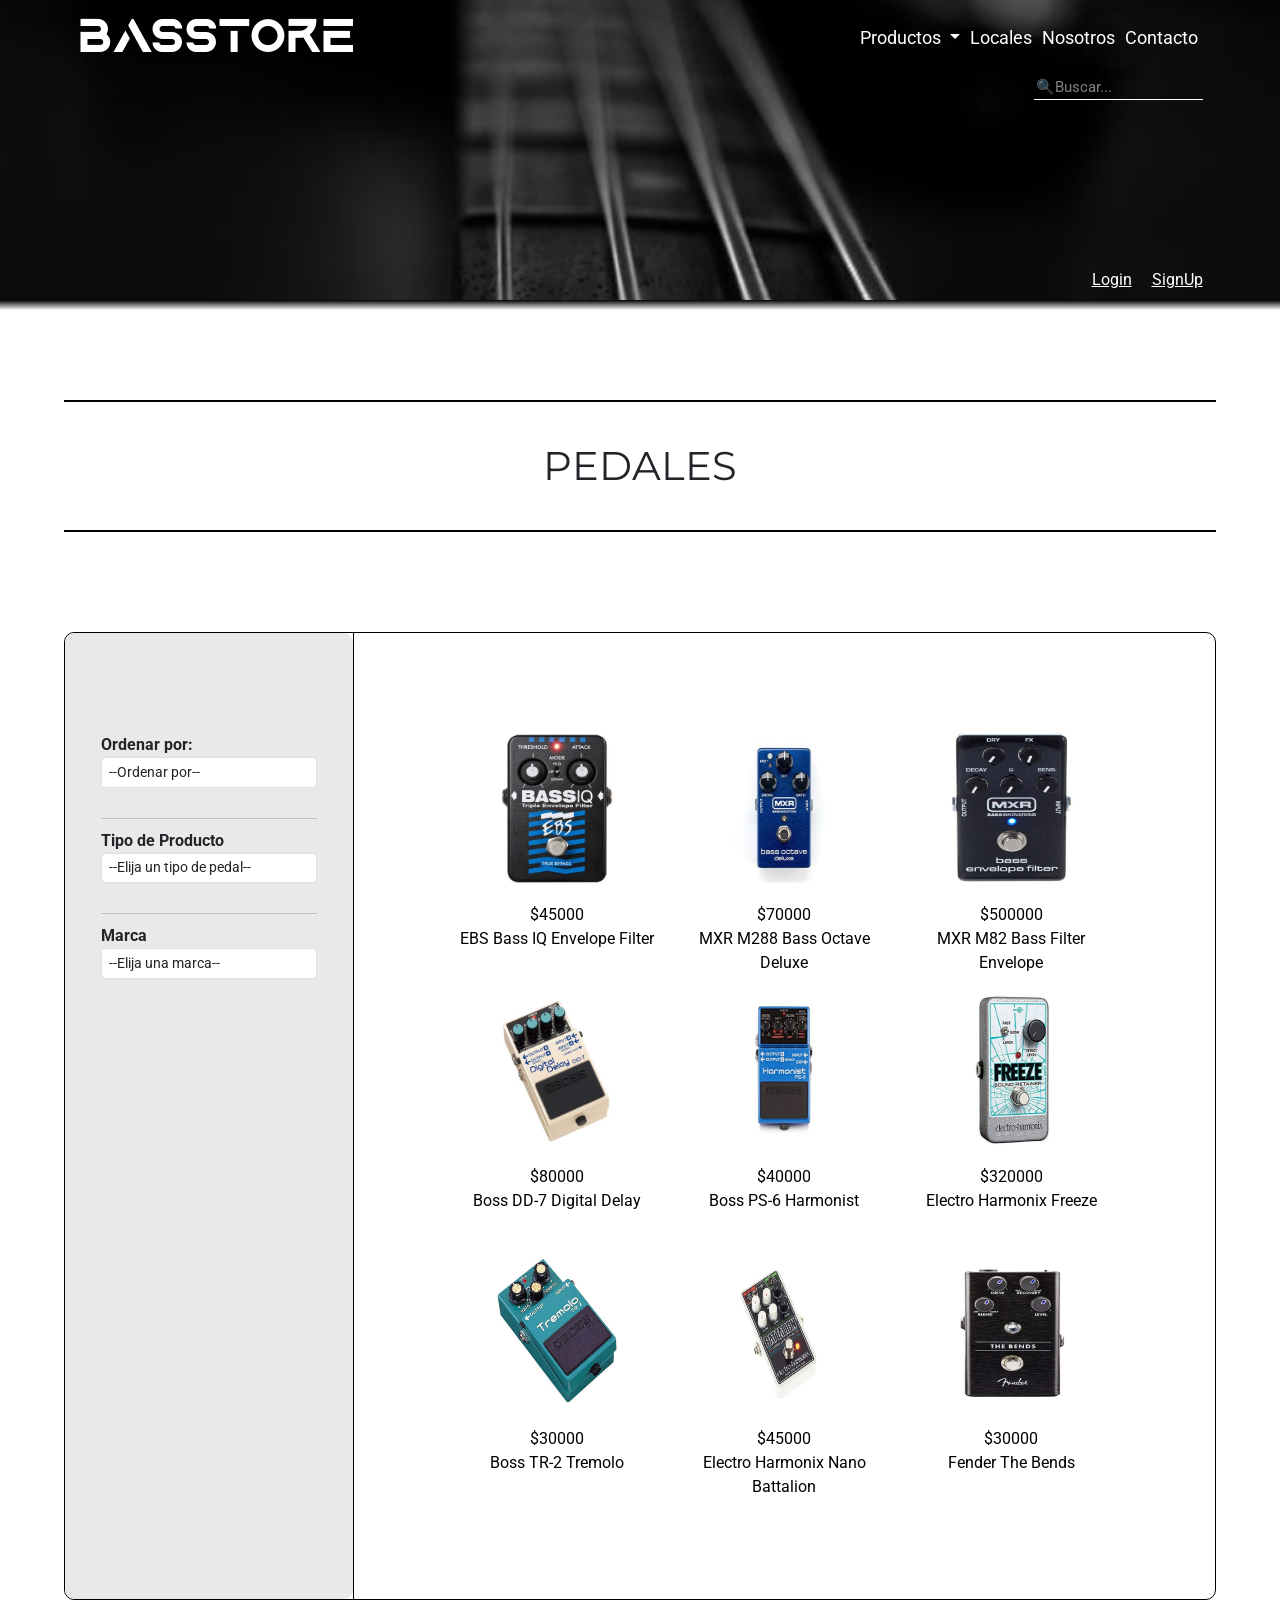
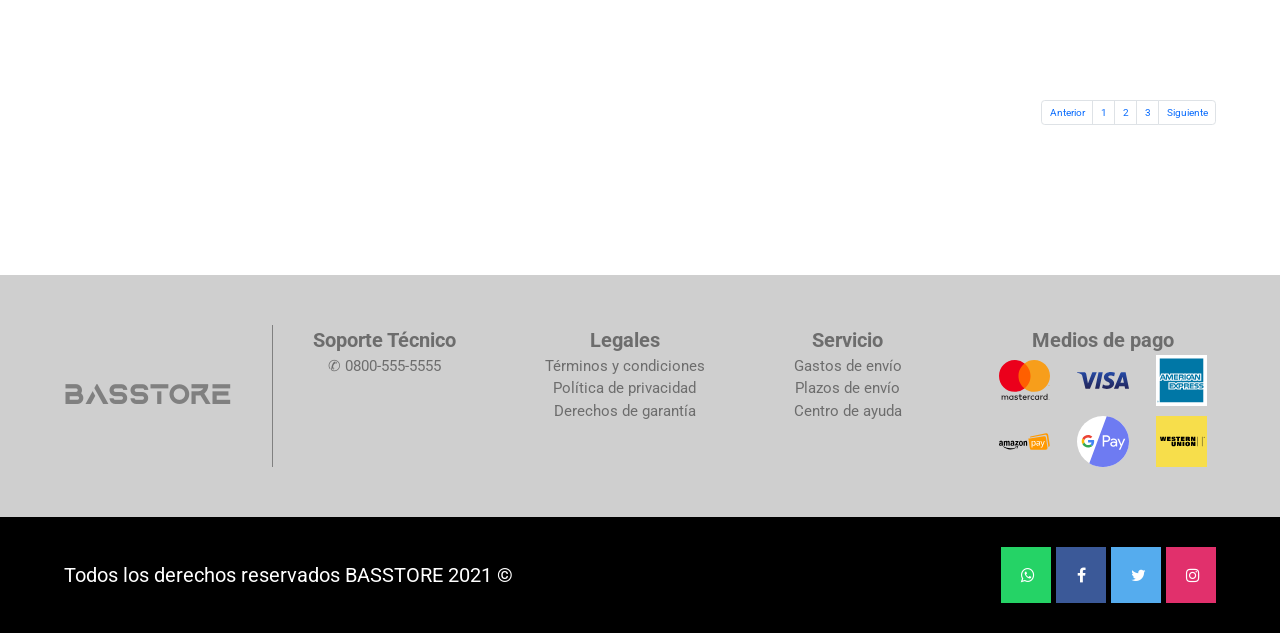
<file: paginas/pedales.html>
<!DOCTYPE html>
<html lang="en">
<head>
    <meta charset="UTF-8">
    <meta http-equiv="X-UA-Compatible" content="IE=edge">
    <meta name="viewport" content="width=device-width, initial-scale=1.0">
    <meta name="description" content="Amplia variedad de pedales para bajo">
    <meta name="keywords" content="pedales para bajo, pedales de bajo, pedal bajo, pedales bajo, reverb bajo, bass chorus, bass tremolo, pedal octavador bajo, distorsion para bajo, overdrive para bajo, envelope filter para bajo, bass compressor, bass flanger, aguilar, mxr, qtron, boss, ehx, electro harmonix, dedalo">

    <link href="https://cdn.jsdelivr.net/npm/bootstrap@5.1.3/dist/css/bootstrap.min.css" rel="stylesheet" integrity="sha384-1BmE4kWBq78iYhFldvKuhfTAU6auU8tT94WrHftjDbrCEXSU1oBoqyl2QvZ6jIW3" crossorigin="anonymous">

    
    <link rel="stylesheet" href="../src/css/style.css">

    <link rel="preconnect" href="https://fonts.googleapis.com"> <!-- FUENTE MONTSERRAT -->
    <link rel="preconnect" href="https://fonts.gstatic.com" crossorigin>
    <link href="https://fonts.googleapis.com/css2?family=Montserrat:wght@300;700&display=swap" rel="stylesheet">

    <link rel="preconnect" href="https://fonts.googleapis.com"> <!-- FUENTE ROBOTO -->
    <link rel="preconnect" href="https://fonts.gstatic.com" crossorigin>
    <link href="https://fonts.googleapis.com/css2?family=Roboto:wght@300&display=swap" rel="stylesheet">
    <link rel="stylesheet" href="https://cdnjs.cloudflare.com/ajax/libs/font-awesome/4.7.0/css/font-awesome.min.css">
    
    <title>Pedales | Basstore</title>
</head>


<body>
    
    <header>
        <div class="container">
            <nav class="row">
                <a href="/" class="col-lg-6 logo">BASSTORE</a>
                <ul class="nav col-lg-6 ">
                    <div class="dropdown">
                        <button class="btn btn-secondary dropdown-toggle nav-link" type="button" id="dropdownMenuButton" data-toggle="dropdown" aria-haspopup="true" aria-expanded="false">
                          Productos
                        </button>
                        <div class="dropdown-menu" aria-labelledby="dropdownMenuButton">
                          <a class="dropdown-item" href="bajos.html">Bajos</a>
                          <a class="dropdown-item" href="pedales.html">Pedales</a>
                          <a class="dropdown-item" href="studio.html">Studio</a>
                          <a class="dropdown-item" href="amplificadores.html">Amplificadores</a>
                          <a class="dropdown-item" href="accesorios.html">Accesorios</a>
                          <a class="dropdown-item" href="gift-cards.html">Gift Cards</a>
                        </div>
                      </div>
                    <li class="nav-item"><a class="nav-link" href="locales.html">Locales</a></li>
                    <li class="nav-item"><a class="nav-link" href="nosotros.html">Nosotros</a></li>
                    <li class="nav-item"><a class="nav-link" href="contacto.html">Contacto</a></li>
                </ul>
            </nav>

            <div class="buscar">
                <input type="text" placeholder="&#x1F50D;Buscar..." class="buscar__barra">
            </div>

            <div class="inicio-sesion">
                <a href="" class="log">Login</a>
                <a href="" class="log">SignUp</a>
            </div>
        </div>
        
    </header>


    <main>
        <div class="contenedor padding-top">

            
            <h1 class="titulo">Pedales</h1>

            <div class="filtros_productos">
                <div class="filtros">
                    <div class="filtro">
                        <label for="ordenar-productos">Ordenar por:</label>
                        <select name="" id="ordenar-productos" class="form-control">
                            <option value="0">--Ordenar por--</option>
                            <option value="1">Precio mayor a menor</option>
                            <option value="2">Precio menor a mayor</option>
                            <option value="3">Más destacado</option>
                            <option value="4">Lo más nuevo</option>
                        </select>
                    </div>

                    <div class="filtro">
                        <label for="tipo">Tipo de Producto</label>
                        <select name="" id="tipo" class="form-control">
                            <option value="0">--Elija un tipo de pedal--</option>
                            <option value="1">Overdrive</option>
                            <option value="2">Compresor</option>
                            <option value="3">Tremolo</option>
                            <option value="4">Chorus</option>
                            <option value="5">Delay</option>
                            <option value="6">Wah</option>
                            <option value="7">Envelope Filter</option>
                            <option value="8">Octavador</option>
                        </select>
                    </div>

                    <div class="filtro">
                        <label for="marca">Marca</label>
                        <select name="" id="marca" class=" form-control">
                            <option value="0">--Elija una marca--</option>
                            <option value="1">Ampeg</option>
                            <option value="2">ESP</option>
                            <option value="3">Fernandes</option>
                            <option value="4">Ibanez</option>
                            <option value="5">Gibson</option>
                            <option value="6">G&L</option>
                            <option value="7">Lakland</option>
                            <option value="8">Rickenbacker</option>
                            <option value="9">Schecter</option>
                            <option value="10">Squier</option>
                            <option value="11">Warwick</option>
                            <option value="12">Washburn</option>
                            <option value="13">Yamaha</option>
                        </select>
                    </div>
                </div>

                <div class="productos-todo">
                    <div class="contenedor__producto">
                        <a class="producto" href="producto.html">
                            <div class="producto__contenedor">
                                <img src="../src/img/pedales/EBS BassIQ.jpg" alt="Producto 1" class="producto__imagen">
                                <div class="producto__datos">
                                    <p class="producto__datos__precio">$45000</p>
                                    <p class="producto__datos__nombre">EBS Bass IQ Envelope Filter</p>
                                </div>
                            </div>
                        </a>
                    </div>
                        
                    <div class="contenedor__producto">
                        <a class="producto" href="producto.html">
                            <div class="producto__contenedor">
                                <img src="../src/img/pedales/MXR M288 Bass Octave Deluxe.jpg" alt="Producto 2" class="producto__imagen">
                                <div class="producto__datos">
                                    <p class="producto__datos__precio">$70000</p>
                                    <p class="producto__datos__nombre">MXR M288 Bass Octave Deluxe</p>
                                </div>
                            </div>
                        </a>
                    </div>
                        
                    <div class="contenedor__producto">
                        <a class="producto" href="producto.html">
                            <div class="producto__contenedor">
                                <img src="../src/img/pedales/MXR M82 Bass Filter Envelope.jpg" alt="Producto 3" class="producto__imagen">
                                <div class="producto__datos">
                                    <p class="producto__datos__precio">$500000</p>
                                    <p class="producto__datos__nombre">MXR M82 Bass Filter Envelope</p>
                                </div>  
                            </div>
                        </a>
                    </div>
                        
                    <div class="contenedor__producto">
                        <a class="producto" href="producto.html">
                            <div class="producto__contenedor">
                                <img src="../src/img/pedales/Boss DD-7.jpg" alt="Producto 4" class="producto__imagen">
                                <div class="producto__datos">
                                    <p class="producto__datos__precio">$80000</p>
                                    <p class="producto__datos__nombre">Boss DD-7 Digital Delay</p>
                                </div>
                            </div>
                        </a>
                    </div>
                        
                    <div class="contenedor__producto">
                        <a class="producto" href="producto.html">
                            <div class="producto__contenedor">
                                <img src="../src/img/pedales/Boss PS-6 Harmonist.jpg" alt="Producto 5" class="producto__imagen">
                                <div class="producto__datos">
                                    <p class="producto__datos__precio">$40000</p>
                                    <p class="producto__datos__nombre">Boss PS-6 Harmonist</p>
                                </div>
                            </div>
                        </a>
                    </div>
                        
                    <div class="contenedor__producto">
                        <a class="producto" href="producto.html">
                            <div class="producto__contenedor">
                                <img src="../src/img/pedales/Electro Harmonix Freeze.jpg" alt="Producto 6" class="producto__imagen">
                                <div class="producto__datos">
                                    <p class="producto__datos__precio">$320000</p>
                                    <p class="producto__datos__nombre">Electro Harmonix Freeze</p>
                                </div>
                            </div>
                        </a>
                    </div>
                        
                    <div class="contenedor__producto">
                        <a class="producto" href="producto.html">
                            <div class="producto__contenedor">
                                <img src="../src/img/pedales/Boss TR-2 Tremolo.jpg" alt="Producto 7" class="producto__imagen">
                                <div class="producto__datos">
                                    <p class="producto__datos__precio">$30000</p>
                                    <p class="producto__datos__nombre">Boss TR-2 Tremolo</p>
                                </div>
                            </div>
                        </a>
                    </div>
                        
                    <div class="contenedor__producto">
                        <a class="producto" href="producto.html">
                            <div class="producto__contenedor">
                                <img src="../src/img/pedales/Electro Harmonix Nano Battalion.jpg" alt="Producto 8" class="producto__imagen">
                                <div class="producto__datos">
                                    <p class="producto__datos__precio">$45000</p>
                                    <p class="producto__datos__nombre">Electro Harmonix Nano Battalion</p>
                                </div>
                            </div>
                        </a>
                    </div>
                        
                    <div class="contenedor__producto">
                        <a class="producto" href="producto.html">
                            <div class="producto__contenedor">
                                <img src="../src/img/pedales/FENDER The Bends.jpg" alt="Producto 9" class="producto__imagen">
                                <div class="producto__datos">
                                    <p class="producto__datos__precio">$30000</p>
                                    <p class="producto__datos__nombre">Fender The Bends</p>
                                </div>
                            </div>
                        </a>
                    </div>
                        
                </div>
            </div>

            <ul class="pagination">
                <li class="page-item"><a class="page-link" href="#">Anterior</a></li>
                <li class="page-item"><a class="page-link" href="#">1</a></li>
                <li class="page-item"><a class="page-link" href="#">2</a></li>
                <li class="page-item"><a class="page-link" href="#">3</a></li>
                <li class="page-item"><a class="page-link" href="#">Siguiente</a></li>
            </ul>
            
            
        </div>

        <section class="fondo-pie-previo">
            <div class="contenedor ">
                <div class="pie-previo">
                    <a href="../index.html" class="logo-pie">Basstore</a>

                    <div class="datos">
                        <div class="dato">
                            <strong>Soporte Técnico</strong>
                            <p>&#9990; 0800-555-5555</p>
                        </div>

                        <div class="dato">
                            <strong>Legales</strong>
                            <p>Términos y condiciones</p>
                            <p>Política de privacidad</p>
                            <p>Derechos de garantía</p>
                        </div>

                        <div class="dato">
                            <strong>Servicio</strong>
                            <p>Gastos de envío</p>
                            <p>Plazos de envío</p>
                            <p>Centro de ayuda</p>
                        </div>

                        <div class="dato">
                            <strong>Medios de pago</strong>
                            <div class="tarjetas">
                                <img src="../src/img/logos/mastercard-2.svg" alt="MasterCard">
                                <img src="../src/img/logos/visa-seeklogo.com.svg" alt="Visa">
                                <img src="../src/img/logos/american-express-1.svg" alt="AmericanExpress">
                                <img src="../src/img/logos/amazon-pay-1.svg" alt="AmazonPay">
                                <img src="../src/img/logos/google-pay-or-tez.svg" alt="GooglePay">
                                <img src="../src/img/logos/western-union-1.svg" alt="WesternUnion">
                            </div>
                        </div>
                    </div>
                </div>
            </div>
        </section>
        
    </main>

    

    <footer>
        <div class="contenedor footer">
            <p class="footer__texto">Todos los derechos reservados BASSTORE 2021 &copy;</p>

            <div class="footer__contacto">
                <a href="#" class="fa fa-whatsapp"></a>
                <a href="#" class="fa fa-facebook"></a>
                <a href="#" class="fa fa-twitter"></a>
                <a href="#" class="fa fa-instagram"></a>
            </div>
        </div>
    </footer>

    
    <script src="https://code.jquery.com/jquery-3.3.1.slim.min.js" integrity="sha384-q8i/X+965DzO0rT7abK41JStQIAqVgRVzpbzo5smXKp4YfRvH+8abtTE1Pi6jizo" crossorigin="anonymous"></script>
    <script src="https://cdnjs.cloudflare.com/ajax/libs/popper.js/1.14.7/umd/popper.min.js" integrity="sha384-UO2eT0CpHqdSJQ6hJty5KVphtPhzWj9WO1clHTMGa3JDZwrnQq4sF86dIHNDz0W1" crossorigin="anonymous"></script>
    <script src="https://stackpath.bootstrapcdn.com/bootstrap/4.3.1/js/bootstrap.min.js" integrity="sha384-JjSmVgyd0p3pXB1rRibZUAYoIIy6OrQ6VrjIEaFf/nJGzIxFDsf4x0xIM+B07jRM" crossorigin="anonymous"></script>
</body>


</html>
</file>
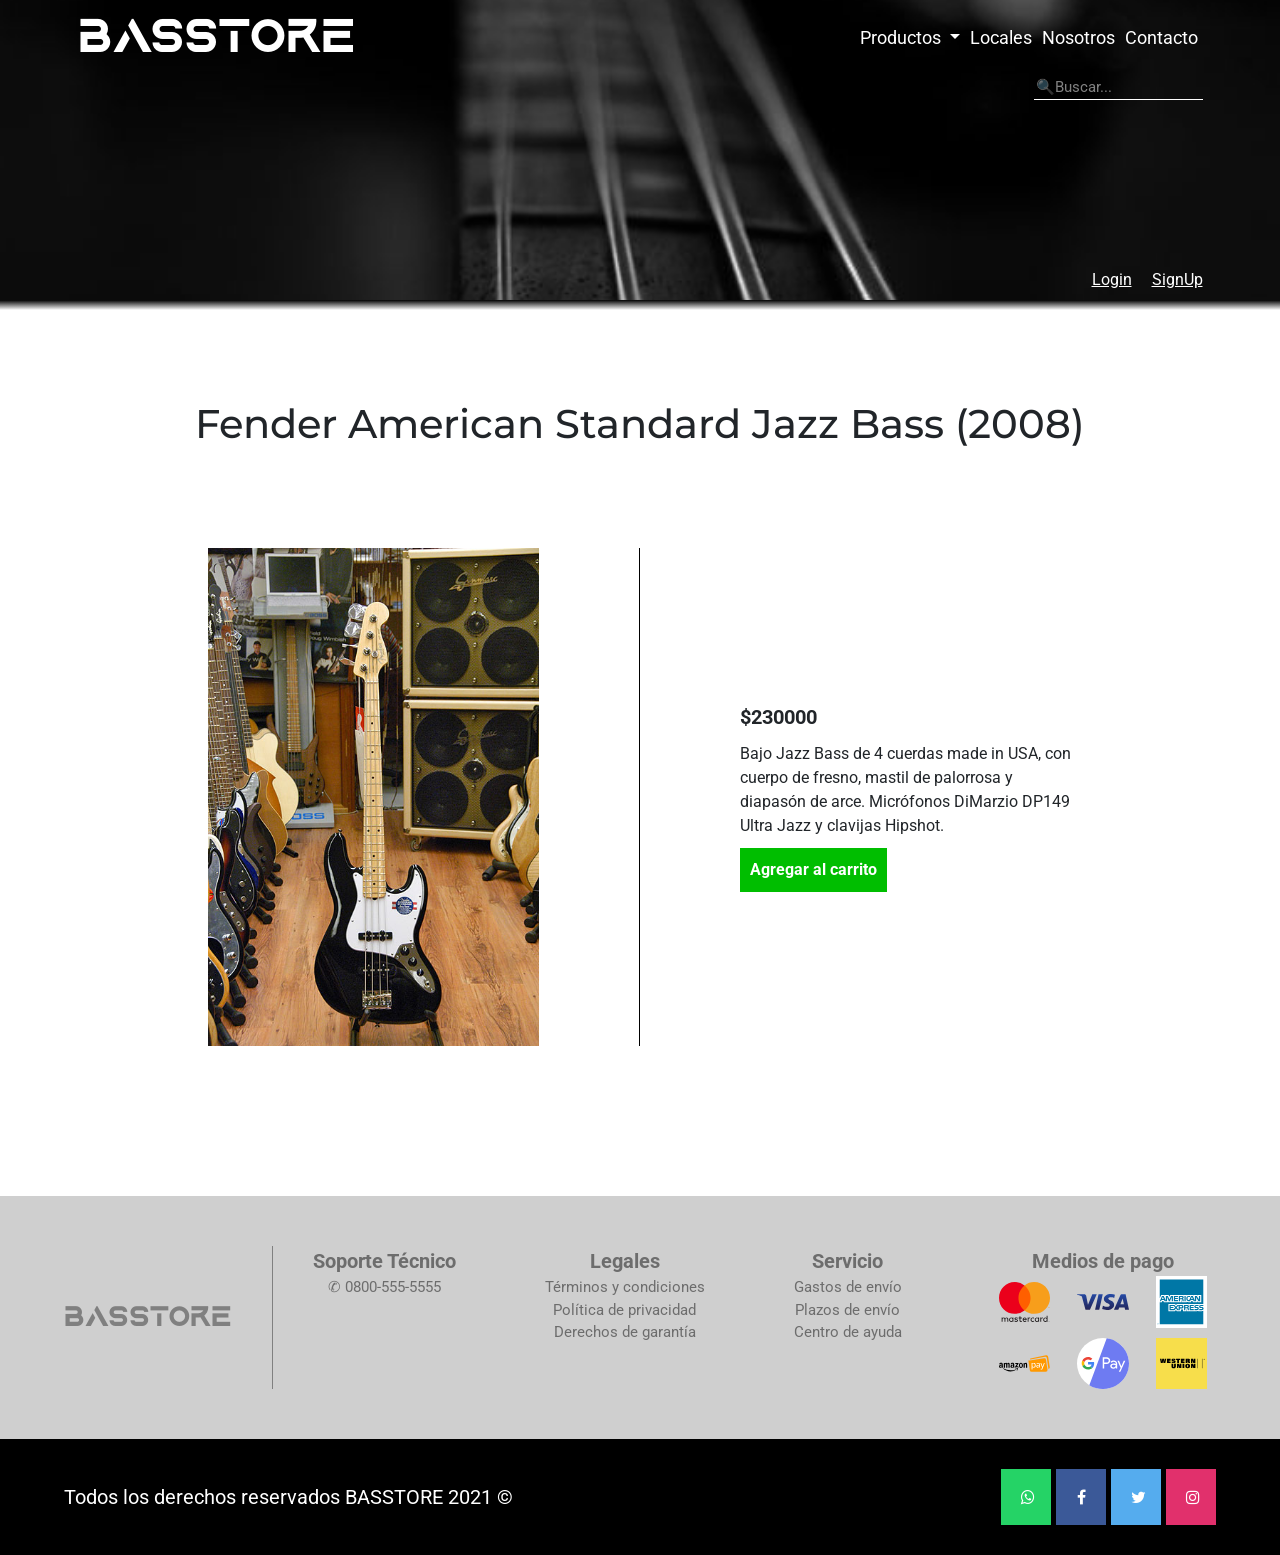
<file: paginas/producto.html>
<!DOCTYPE html>
<html lang="en">
<head>
    <meta charset="UTF-8">
    <meta http-equiv="X-UA-Compatible" content="IE=edge">
    <meta name="viewport" content="width=device-width, initial-scale=1.0">

    <link href="https://cdn.jsdelivr.net/npm/bootstrap@5.1.3/dist/css/bootstrap.min.css" rel="stylesheet" integrity="sha384-1BmE4kWBq78iYhFldvKuhfTAU6auU8tT94WrHftjDbrCEXSU1oBoqyl2QvZ6jIW3" crossorigin="anonymous">
  

    <link rel="stylesheet" href="../src/css/style.css">

    <link rel="preconnect" href="https://fonts.googleapis.com"> <!-- FUENTE MONTSERRAT -->
    <link rel="preconnect" href="https://fonts.gstatic.com" crossorigin>
    <link href="https://fonts.googleapis.com/css2?family=Montserrat:wght@300;700&display=swap" rel="stylesheet">

    <link rel="preconnect" href="https://fonts.googleapis.com"> <!-- FUENTE ROBOTO -->
    <link rel="preconnect" href="https://fonts.gstatic.com" crossorigin>
    <link href="https://fonts.googleapis.com/css2?family=Roboto:wght@300&display=swap" rel="stylesheet">
    <link rel="stylesheet" href="https://cdnjs.cloudflare.com/ajax/libs/font-awesome/4.7.0/css/font-awesome.min.css">
    
    <title>Producto | Basstore</title>
</head>


<body>
    
    <header>
        <div class="container">
            <nav class="row">
                <a href="/" class="col-lg-6 logo">BASSTORE</a>
                <ul class="nav col-lg-6 ">
                    <div class="dropdown">
                        <button class="btn btn-secondary dropdown-toggle nav-link" type="button" id="dropdownMenuButton" data-toggle="dropdown" aria-haspopup="true" aria-expanded="false">
                          Productos
                        </button>
                        <div class="dropdown-menu" aria-labelledby="dropdownMenuButton">
                          <a class="dropdown-item" href="bajos.html">Bajos</a>
                          <a class="dropdown-item" href="pedales.html">Pedales</a>
                          <a class="dropdown-item" href="studio.html">Studio</a>
                          <a class="dropdown-item" href="amplificadores.html">Amplificadores</a>
                          <a class="dropdown-item" href="accesorios.html">Accesorios</a>
                          <a class="dropdown-item" href="gift-cards.html">Gift Cards</a>
                        </div>
                      </div>
                    <li class="nav-item"><a class="nav-link" href="locales.html">Locales</a></li>
                    <li class="nav-item"><a class="nav-link" href="nosotros.html">Nosotros</a></li>
                    <li class="nav-item"><a class="nav-link" href="contacto.html">Contacto</a></li>
                </ul>
            </nav>

            <div class="buscar">
                <input type="text" placeholder="&#x1F50D;Buscar..." class="buscar__barra">
            </div>

            <div class="inicio-sesion">
                <a href="" class="log">Login</a>
                <a href="" class="log">SignUp</a>
            </div>
        </div>
        
    </header>


    <main>
        <div class="contenedor">
            <h1 class="producto__titulo">Fender American Standard Jazz Bass (2008)</h1>
            <div class="prod">
                
                <img src="../src/img/bajos/destacado1.jpg" alt="producto" class="prod__imagen">
                <div class="prod__info">
                    <p class="prod__info__precio">$230000</p>
                    <p class="prod__info__descripcion">Bajo Jazz Bass de 4 cuerdas made in USA, con cuerpo de fresno, mastil de palorrosa y diapasón de arce. Micrófonos DiMarzio DP149 Ultra Jazz y clavijas Hipshot. </p>
                    <input type="submit" value="Agregar al carrito" class="boton-carrito">
                </div>
            </div>
        </div>


        <section class="fondo-pie-previo">
            <div class="contenedor ">
                <div class="pie-previo">
                    <a href="../index.html" class="logo-pie">Basstore</a>

                    <div class="datos">
                        <div class="dato">
                            <strong>Soporte Técnico</strong>
                            <p>&#9990; 0800-555-5555</p>
                        </div>

                        <div class="dato">
                            <strong>Legales</strong>
                            <p>Términos y condiciones</p>
                            <p>Política de privacidad</p>
                            <p>Derechos de garantía</p>
                        </div>

                        <div class="dato">
                            <strong>Servicio</strong>
                            <p>Gastos de envío</p>
                            <p>Plazos de envío</p>
                            <p>Centro de ayuda</p>
                        </div>

                        <div class="dato">
                            <strong>Medios de pago</strong>
                            <div class="tarjetas">
                                <img src="../src/img/logos/mastercard-2.svg" alt="MasterCard">
                                <img src="../src/img/logos/visa-seeklogo.com.svg" alt="Visa">
                                <img src="../src/img/logos/american-express-1.svg" alt="AmericanExpress">
                                <img src="../src/img/logos/amazon-pay-1.svg" alt="AmazonPay">
                                <img src="../src/img/logos/google-pay-or-tez.svg" alt="GooglePay">
                                <img src="../src/img/logos/western-union-1.svg" alt="WesternUnion">
                            </div>
                        </div>
                    </div>
                </div>
            </div>
        </section>
        
    </main>
    

    <footer>
        <div class="contenedor footer">
            <p class="footer__texto">Todos los derechos reservados BASSTORE 2021 &copy;</p>

            <div class="footer__contacto">
                <a href="#" class="fa fa-whatsapp"></a>
                <a href="#" class="fa fa-facebook"></a>
                <a href="#" class="fa fa-twitter"></a>
                <a href="#" class="fa fa-instagram"></a>
            </div>
        </div>
    </footer>
    
    
    <script src="https://code.jquery.com/jquery-3.3.1.slim.min.js" integrity="sha384-q8i/X+965DzO0rT7abK41JStQIAqVgRVzpbzo5smXKp4YfRvH+8abtTE1Pi6jizo" crossorigin="anonymous"></script>
    <script src="https://cdnjs.cloudflare.com/ajax/libs/popper.js/1.14.7/umd/popper.min.js" integrity="sha384-UO2eT0CpHqdSJQ6hJty5KVphtPhzWj9WO1clHTMGa3JDZwrnQq4sF86dIHNDz0W1" crossorigin="anonymous"></script>
    <script src="https://stackpath.bootstrapcdn.com/bootstrap/4.3.1/js/bootstrap.min.js" integrity="sha384-JjSmVgyd0p3pXB1rRibZUAYoIIy6OrQ6VrjIEaFf/nJGzIxFDsf4x0xIM+B07jRM" crossorigin="anonymous"></script>
</body>


</html>
</file>
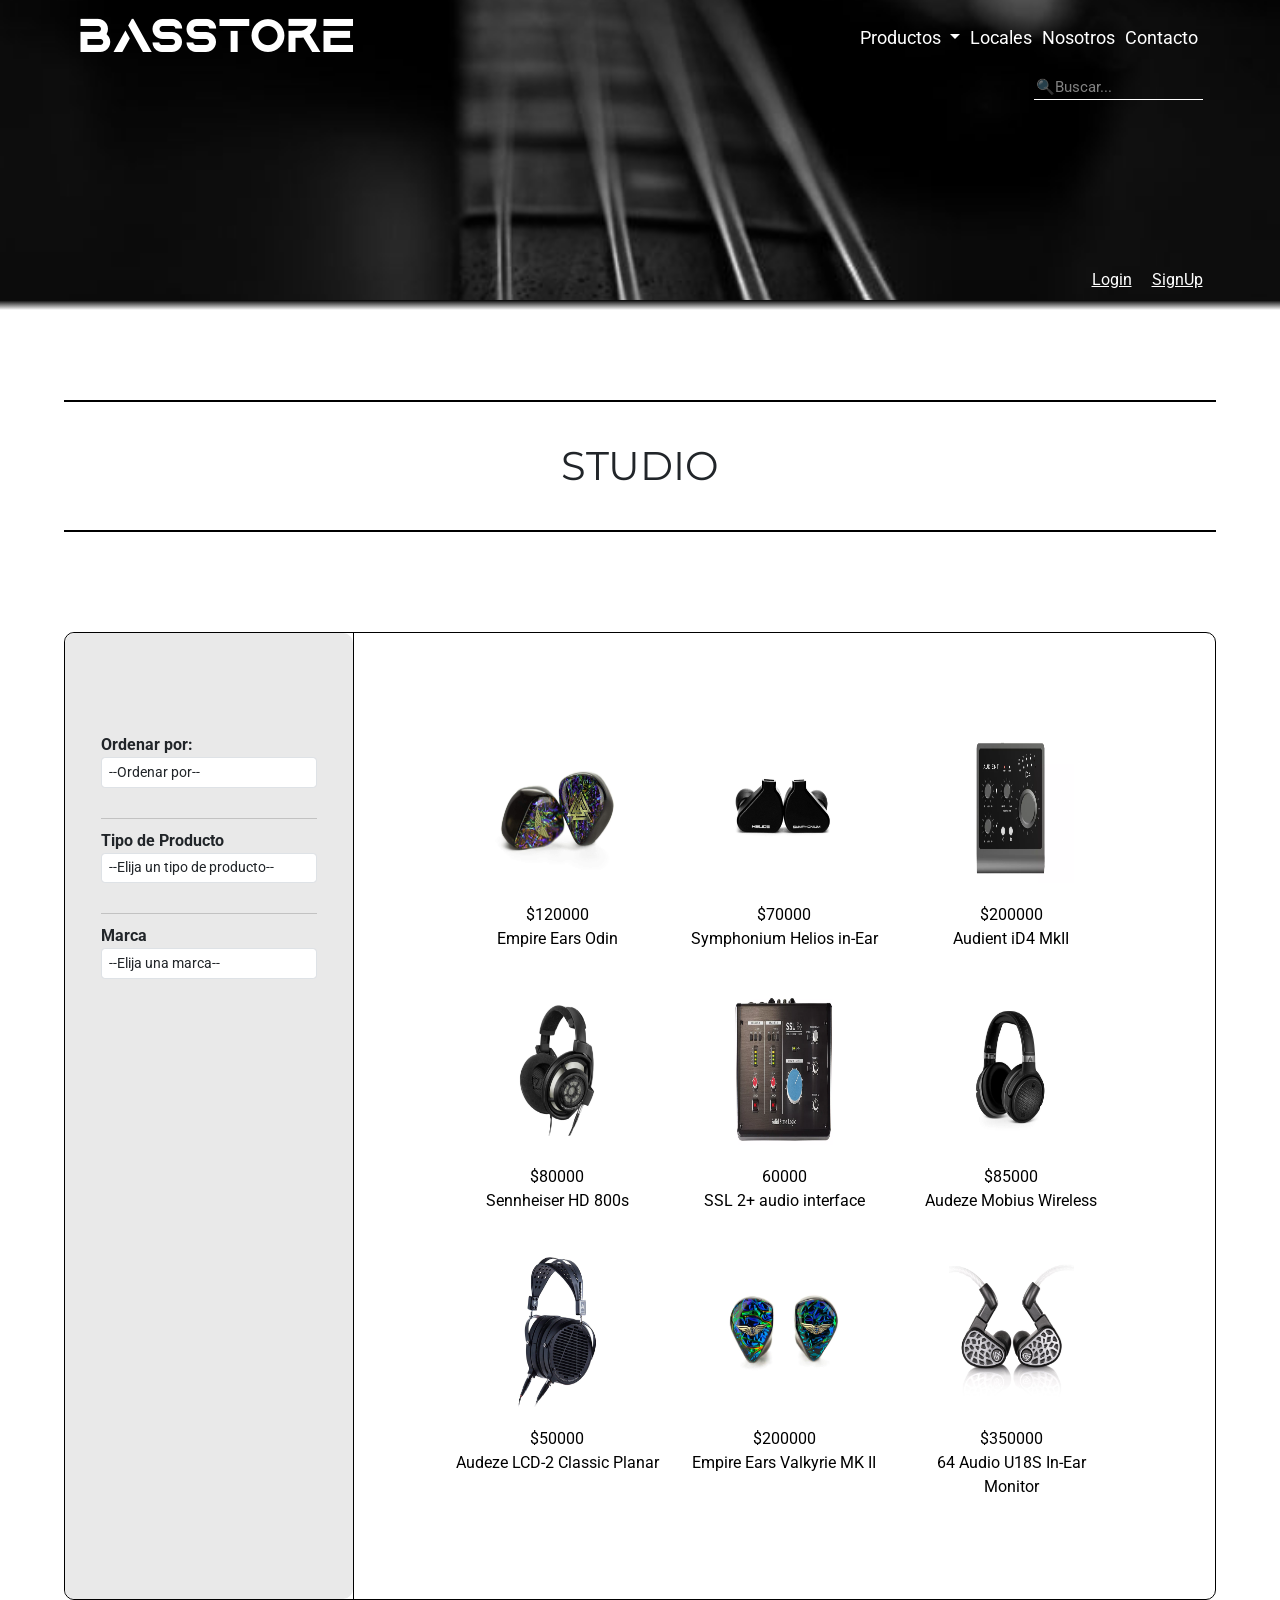
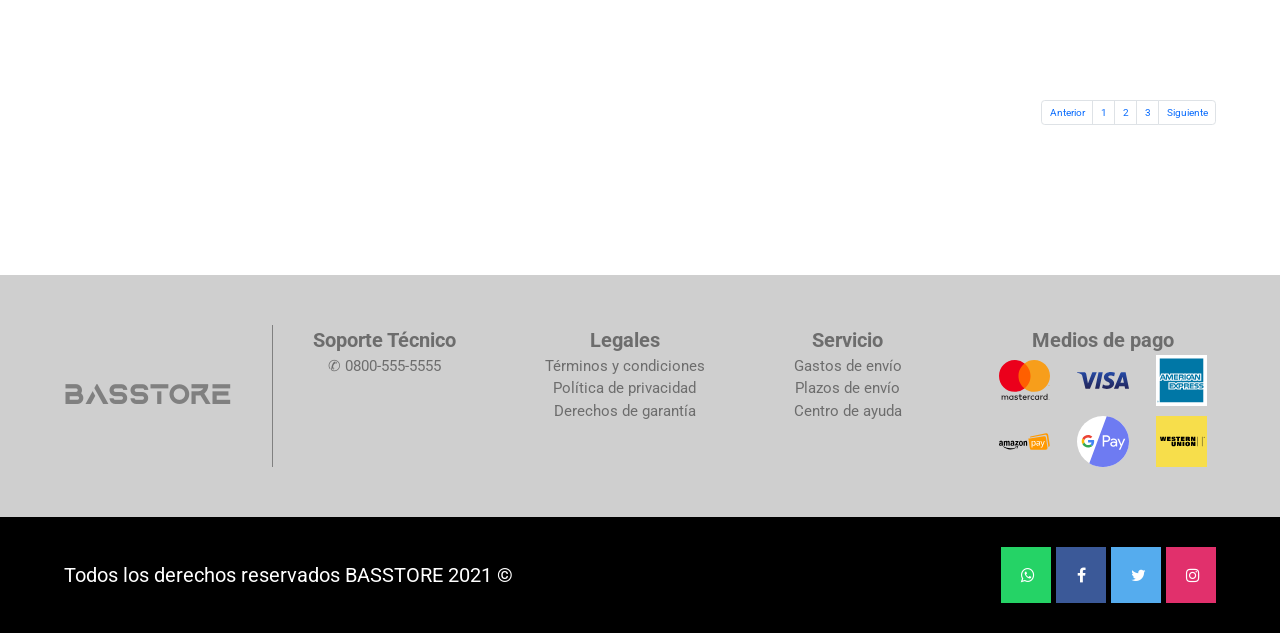
<file: paginas/studio.html>
<!DOCTYPE html>
<html lang="en">
<head>
    <meta charset="UTF-8">
    <meta http-equiv="X-UA-Compatible" content="IE=edge">
    <meta name="viewport" content="width=device-width, initial-scale=1.0">
    <meta name="description" content="Auriculares, parlantes e interfaces USB">
    <meta name="keywords" content="placas usb, interfaces usb, parlantes, auriculares in ear, in ear, auriculares">

    <link href="https://cdn.jsdelivr.net/npm/bootstrap@5.1.3/dist/css/bootstrap.min.css" rel="stylesheet" integrity="sha384-1BmE4kWBq78iYhFldvKuhfTAU6auU8tT94WrHftjDbrCEXSU1oBoqyl2QvZ6jIW3" crossorigin="anonymous">

    
    <link rel="stylesheet" href="../src/css/style.css">

    <link rel="preconnect" href="https://fonts.googleapis.com"> <!-- FUENTE MONTSERRAT -->
    <link rel="preconnect" href="https://fonts.gstatic.com" crossorigin>
    <link href="https://fonts.googleapis.com/css2?family=Montserrat:wght@300;700&display=swap" rel="stylesheet">

    <link rel="preconnect" href="https://fonts.googleapis.com"> <!-- FUENTE ROBOTO -->
    <link rel="preconnect" href="https://fonts.gstatic.com" crossorigin>
    <link href="https://fonts.googleapis.com/css2?family=Roboto:wght@300&display=swap" rel="stylesheet">
    <link rel="stylesheet" href="https://cdnjs.cloudflare.com/ajax/libs/font-awesome/4.7.0/css/font-awesome.min.css">
    
    <title>Studio | Basstore</title>
</head>


<body>
    
    <header>
        <div class="container">
            <nav class="row">
                <a href="/" class="col-lg-6 logo">BASSTORE</a>
                <ul class="nav col-lg-6 ">
                    <div class="dropdown">
                        <button class="btn btn-secondary dropdown-toggle nav-link" type="button" id="dropdownMenuButton" data-toggle="dropdown" aria-haspopup="true" aria-expanded="false">
                          Productos
                        </button>
                        <div class="dropdown-menu" aria-labelledby="dropdownMenuButton">
                          <a class="dropdown-item" href="bajos.html">Bajos</a>
                          <a class="dropdown-item" href="pedales.html">Pedales</a>
                          <a class="dropdown-item" href="studio.html">Studio</a>
                          <a class="dropdown-item" href="amplificadores.html">Amplificadores</a>
                          <a class="dropdown-item" href="accesorios.html">Accesorios</a>
                          <a class="dropdown-item" href="gift-cards.html">Gift Cards</a>
                        </div>
                      </div>
                    <li class="nav-item"><a class="nav-link" href="locales.html">Locales</a></li>
                    <li class="nav-item"><a class="nav-link" href="nosotros.html">Nosotros</a></li>
                    <li class="nav-item"><a class="nav-link" href="contacto.html">Contacto</a></li>
                </ul>
            </nav>

            <div class="buscar">
                <input type="text" placeholder="&#x1F50D;Buscar..." class="buscar__barra">
            </div>

            <div class="inicio-sesion">
                <a href="" class="log">Login</a>
                <a href="" class="log">SignUp</a>
            </div>
        </div>
        
    </header>


    <main>
        <div class="contenedor padding-top">

            
            <h1 class="titulo">Studio</h1>
            
            <div class="filtros_productos">
                <div class="filtros">
                    <div class="filtro">
                        <label for="ordenar-productos">Ordenar por:</label>
                        <select name="" id="ordenar-productos" class="form-control">
                            <option value="0">--Ordenar por--</option>
                            <option value="1">Precio mayor a menor</option>
                            <option value="2">Precio menor a mayor</option>
                            <option value="3">Más destacado</option>
                            <option value="4">Lo más nuevo</option>
                        </select>
                    </div>

                    <div class="filtro">
                        <label for="tipo">Tipo de Producto</label>
                        <select name="" id="tipo" class="form-control">
                            <option value="0">--Elija un tipo de producto--</option>
                            <option value="1">Auriculares</option>
                            <option value="2">Interfaces</option>
                            <option value="3">Mixers</option>
                        </select>
                    </div>

                    <div class="filtro">
                        <label for="marca">Marca</label>
                        <select name="" id="marca" class=" form-control">
                            <option value="0">--Elija una marca--</option>
                            <option value="1">Ampeg</option>
                            <option value="2">ESP</option>
                            <option value="3">Fernandes</option>
                            <option value="4">Ibanez</option>
                            <option value="5">Gibson</option>
                            <option value="6">G&L</option>
                            <option value="7">Lakland</option>
                            <option value="8">Rickenbacker</option>
                            <option value="9">Schecter</option>
                            <option value="10">Squier</option>
                            <option value="11">Warwick</option>
                            <option value="12">Washburn</option>
                            <option value="13">Yamaha</option>
                        </select>
                    </div>
                </div>

                <div class="productos-todo">
                    <div class="contenedor__producto">
                        <a class="producto" href="producto.html">
                            <div class="producto__contenedor">
                                <img src="../src/img/studio/Empire Ears Odin.jpg" alt="Producto 1" class="producto__imagen">
                                <div class="producto__datos">
                                    <p class="producto__datos__precio">$120000</p>
                                    <p class="producto__datos__nombre">Empire Ears Odin</p>
                                </div>
                            </div>
                        </a>
                    </div>
                        
                    <div class="contenedor__producto">
                        <a class="producto" href="producto.html">
                            <div class="producto__contenedor">
                                <img src="../src/img/studio/Symphonium Helios in Ear.jpg" alt="Producto 2" class="producto__imagen">
                                <div class="producto__datos">
                                    <p class="producto__datos__precio">$70000</p>
                                    <p class="producto__datos__nombre">Symphonium Helios in-Ear</p>
                                </div>
                            </div>
                        </a>
                    </div>
                        
                    <div class="contenedor__producto">
                        <a class="producto" href="producto.html">
                            <div class="producto__contenedor">
                                <img src="../src/img/studio/Audient id4.webp" alt="Producto 3" class="producto__imagen">
                                <div class="producto__datos">
                                    <p class="producto__datos__precio">$200000</p>
                                    <p class="producto__datos__nombre">Audient iD4 MkII</p>
                                </div>  
                            </div>
                        </a>
                    </div>
                        
                    <div class="contenedor__producto">
                        <a class="producto" href="producto.html">
                            <div class="producto__contenedor">
                                <img src="../src/img/studio/Sennheiser hd 800s.png" alt="Producto 4" class="producto__imagen">
                                <div class="producto__datos">
                                    <p class="producto__datos__precio">$80000</p>
                                    <p class="producto__datos__nombre">Sennheiser HD 800s</p>
                                </div>
                            </div>
                        </a>
                    </div>
                        
                    <div class="contenedor__producto">
                        <a class="producto" href="producto.html">
                            <div class="producto__contenedor">
                                <img src="../src/img/studio/SSL 2+ audio interface.webp" alt="Producto 5" class="producto__imagen">
                                <div class="producto__datos">
                                    <p class="producto__datos__precio">60000</p>
                                    <p class="producto__datos__nombre">SSL 2+ audio interface</p>
                                </div>
                            </div>
                        </a>
                    </div>
                        
                    <div class="contenedor__producto">
                        <a class="producto" href="producto.html">
                            <div class="producto__contenedor">
                                <img src="../src/img/studio/Audeze Mobius Wireless.jpg" alt="Producto 6" class="producto__imagen">
                                <div class="producto__datos">
                                    <p class="producto__datos__precio">$85000</p>
                                    <p class="producto__datos__nombre">Audeze Mobius Wireless</p>
                                </div>
                            </div>
                        </a>
                    </div>
                        
                    <div class="contenedor__producto">
                        <a class="producto" href="producto.html">
                            <div class="producto__contenedor">
                                <img src="../src/img/studio/Audeze LCD-2 Classic Planar.jpg" alt="Producto 7" class="producto__imagen">
                                <div class="producto__datos">
                                    <p class="producto__datos__precio">$50000</p>
                                    <p class="producto__datos__nombre">Audeze LCD-2 Classic Planar</p>
                                </div>
                            </div>
                        </a>
                    </div>
                        
                    <div class="contenedor__producto">
                        <a class="producto" href="producto.html">
                            <div class="producto__contenedor">
                                <img src="../src/img/studio/Empire Ears Valkyrie MK II.png" alt="Producto 8" class="producto__imagen">
                                <div class="producto__datos">
                                    <p class="producto__datos__precio">$200000</p>
                                    <p class="producto__datos__nombre">Empire Ears Valkyrie MK II</p>
                                </div>
                            </div>
                        </a>
                    </div>
                        
                    <div class="contenedor__producto">
                        <a class="producto" href="producto.html">
                            <div class="producto__contenedor">
                                <img src="../src/img/studio/64 Audio U18S In-Ear Monitor.jpg" alt="Producto 9" class="producto__imagen">
                                <div class="producto__datos">
                                    <p class="producto__datos__precio">$350000</p>
                                    <p class="producto__datos__nombre">64 Audio U18S In-Ear Monitor</p>
                                </div>
                            </div>
                        </a>
                    </div>
                        
                </div>
            </div>
            

            <ul class="pagination">
                <li class="page-item"><a class="page-link" href="#">Anterior</a></li>
                <li class="page-item"><a class="page-link" href="#">1</a></li>
                <li class="page-item"><a class="page-link" href="#">2</a></li>
                <li class="page-item"><a class="page-link" href="#">3</a></li>
                <li class="page-item"><a class="page-link" href="#">Siguiente</a></li>
            </ul>
            
            
        </div>

        <section class="fondo-pie-previo">
            <div class="contenedor ">
                <div class="pie-previo">
                    <a href="../index.html" class="logo-pie">Basstore</a>

                    <div class="datos">
                        <div class="dato">
                            <strong>Soporte Técnico</strong>
                            <p>&#9990; 0800-555-5555</p>
                        </div>

                        <div class="dato">
                            <strong>Legales</strong>
                            <p>Términos y condiciones</p>
                            <p>Política de privacidad</p>
                            <p>Derechos de garantía</p>
                        </div>

                        <div class="dato">
                            <strong>Servicio</strong>
                            <p>Gastos de envío</p>
                            <p>Plazos de envío</p>
                            <p>Centro de ayuda</p>
                        </div>

                        <div class="dato">
                            <strong>Medios de pago</strong>
                            <div class="tarjetas">
                                <img src="../src/img/logos/mastercard-2.svg" alt="MasterCard">
                                <img src="../src/img/logos/visa-seeklogo.com.svg" alt="Visa">
                                <img src="../src/img/logos/american-express-1.svg" alt="AmericanExpress">
                                <img src="../src/img/logos/amazon-pay-1.svg" alt="AmazonPay">
                                <img src="../src/img/logos/google-pay-or-tez.svg" alt="GooglePay">
                                <img src="../src/img/logos/western-union-1.svg" alt="WesternUnion">
                            </div>
                        </div>
                    </div>
                </div>
            </div>
        </section>
        
    </main>

    

    <footer>
        <div class="contenedor footer">
            <p class="footer__texto">Todos los derechos reservados BASSTORE 2021 &copy;</p>

            <div class="footer__contacto">
                <a href="#" class="fa fa-whatsapp"></a>
                <a href="#" class="fa fa-facebook"></a>
                <a href="#" class="fa fa-twitter"></a>
                <a href="#" class="fa fa-instagram"></a>
            </div>
        </div>
    </footer>


    
    <script src="https://code.jquery.com/jquery-3.3.1.slim.min.js" integrity="sha384-q8i/X+965DzO0rT7abK41JStQIAqVgRVzpbzo5smXKp4YfRvH+8abtTE1Pi6jizo" crossorigin="anonymous"></script>
    <script src="https://cdnjs.cloudflare.com/ajax/libs/popper.js/1.14.7/umd/popper.min.js" integrity="sha384-UO2eT0CpHqdSJQ6hJty5KVphtPhzWj9WO1clHTMGa3JDZwrnQq4sF86dIHNDz0W1" crossorigin="anonymous"></script>
    <script src="https://stackpath.bootstrapcdn.com/bootstrap/4.3.1/js/bootstrap.min.js" integrity="sha384-JjSmVgyd0p3pXB1rRibZUAYoIIy6OrQ6VrjIEaFf/nJGzIxFDsf4x0xIM+B07jRM" crossorigin="anonymous"></script>
    
</body>


</html>
</file>
<file: src/css/style.css>
/* --------------------------------------------------------------- */
@font-face {
  font-family: Aquire;
  src: url("../fuente/Aquire-BW0ox.otf") format("opentype");
}
@font-face {
  font-family: Aquire;
  font-weight: normal;
  src: url("../fuente/AquireLight-YzE0o.otf") format("opentype");
}
@font-face {
  font-family: Aquire;
  font-weight: bold;
  src: url("../fuente/AquireBold-8Ma60.otf") format("opentype");
}
/* --------------------------------------------------------------- */
html {
  box-sizing: border-box;
  font-size: 62.5%;
  /* 1 rem = 10 pixeles */
}

*, *:before, *:after {
  box-sizing: inherit;
}

body {
  font-family: "Roboto", sans-serif;
  font-size: 1.6rem;
  line-height: 1.5;
  /* Interlineado */
  margin: 0;
}

main {
  background: linear-gradient(to bottom, #000 0%, #FFF 10px);
}

header {
  background-image: url(../img/5.jpg);
  height: 30rem;
  background-size: cover;
  background-repeat: no-repeat;
  background-position: center center;
  position: relative;
}

.contenedor {
  max-width: 120rem;
  width: 90%;
  margin: 0 auto;
}

.logo, .logo-pie {
  display: inline-block;
  font-family: Aquire;
  color: #FFF;
  font-size: 5rem;
  font-weight: bold;
  margin: 0;
  text-decoration: none;
}
.logo:hover, .logo-pie:hover {
  color: #FFF;
}

.logo-pie {
  color: gray;
  font-size: 3rem;
}
.logo-pie:hover {
  color: gray;
}

.inicio-sesion {
  display: flex;
  gap: 2rem;
  justify-content: flex-end;
  padding-top: 16.75rem;
}
.inicio-sesion img {
  display: inline;
  position: relative;
  width: 5%;
}
.inicio-sesion .log {
  display: inline;
  color: #FFF;
}

.nav {
  justify-content: flex-end;
  align-items: center;
}
.nav-link {
  color: #FFF;
  font-size: 1.8rem;
  text-decoration: none;
  padding: 0 0.5rem;
  border-radius: 0.5rem;
  background-color: unset;
  border: none;
}
.nav-link:hover {
  color: #000;
  background-color: #FFF;
  transition: 0.5s ease;
}

.dropdown-item {
  font-family: "Roboto", sans-serif;
  font-size: 1.3rem;
}

.buscar {
  display: flex;
  justify-content: flex-end;
}
.buscar__barra {
  background: transparent;
  width: 15%;
  border: none;
  height: 2.5rem;
  font-size: 1.5rem;
  color: #FFF;
  border-bottom: 1px solid #FFF;
}
.buscar__barra:focus {
  outline: none;
}
.buscar__barra::-moz-placeholder {
  color: #FFF;
  opacity: 0.5;
}
.buscar__barra:-ms-input-placeholder {
  color: #FFF;
  opacity: 0.5;
}
.buscar__barra::placeholder {
  color: #FFF;
  opacity: 0.5;
}

@media (max-width: 991px) {
  header {
    height: 18rem;
  }
  header .nav {
    justify-content: center;
  }
  header .nav-link {
    font-size: 1.6rem;
  }
  header .logo, header .logo-pie {
    text-align: center;
    font-size: 3.5rem;
  }
  header .buscar {
    justify-content: center;
    padding-top: 2rem;
  }
  header .buscar__barra {
    font-size: 1rem;
    width: 50%;
  }
  header .inicio-sesion {
    display: flex;
    gap: 2rem;
    justify-content: flex-end;
    padding-top: 2rem;
    font-size: 1.2rem;
  }

  .row {
    gap: 2rem;
  }
}
/* --------------------------- */
/* CATEGORIAS */
.categorias {
  padding-top: 10rem;
}
.categorias__secciones {
  display: grid;
  grid-template-columns: repeat(3, 1fr);
  grid-template-rows: repeat(3, 1fr);
  gap: 1rem;
  align-items: start;
  justify-content: start;
  margin: 5rem auto;
  max-width: 80%;
}
.categorias__secciones .seccion, .categorias__secciones .seccion__contenedorImagen {
  width: 100%;
  height: 100%;
  position: relative;
}
.categorias__secciones .seccion__contenedorImagen {
  overflow: hidden;
  border-radius: 20px;
  justify-content: center;
}
.categorias__secciones .seccion__contenedorImagen img {
  height: 100%;
  width: 100%;
  border-radius: 20px;
  filter: brightness(50%);
  transition: transform 1s ease;
}
.categorias__secciones .seccion__contenedorImagen .seccion__overlay {
  position: absolute;
  top: 50%;
  left: 50%;
  transform: translate(-50%, -50%);
}
.categorias__secciones .seccion__contenedorImagen .seccion__overlay p {
  color: #FFF;
  font-family: "Montserrat", sans-serif;
  font-size: 3rem;
  margin: 0;
  padding: 0 0.5rem;
  z-index: 2;
  transition: transform 1s ease;
}
.categorias__secciones .seccion:hover .seccion__contenedorImagen img, .categorias__secciones .seccion__contenedorImagen:hover .seccion__contenedorImagen img {
  transform: scale(1.1);
  filter: brightness(75%);
}
.categorias__secciones .seccion:hover p, .categorias__secciones .seccion__contenedorImagen:hover p {
  transform: scale(1.3);
}

.titulo {
  margin: 0;
  padding: 4rem 0 4rem 0;
  text-align: center;
  text-transform: uppercase;
  border-bottom: 2px solid black;
  border-top: 2px solid black;
  font-family: "Montserrat", sans-serif;
  font-size: 4rem;
  font-weight: normal;
}

#seccion-bajos {
  grid-column: 1/3;
}

#seccion-amplificadores {
  grid-column: 2/4;
}

#seccion-accesorios {
  grid-column: 1/3;
}

@media (max-width: 767px) {
  .categorias {
    padding-top: 5rem;
  }
  .categorias__secciones {
    display: grid;
    grid-template-columns: repeat(2, 1fr);
    grid-template-rows: repeat(3, 1fr);
    gap: 0.5rem;
    align-items: start;
    justify-content: start;
    margin: 5rem auto;
    width: 500px;
  }
  .categorias__secciones .seccion__contenedorImagen {
    border-radius: 0;
  }
  .categorias__secciones .seccion__contenedorImagen img {
    border-radius: 0;
  }
  .categorias__secciones .seccion__contenedorImagen .seccion__overlay p {
    font-size: 1.5rem;
  }

  .titulo {
    margin: 0;
    padding: 2rem 0 2rem 0;
    text-align: center;
    text-transform: uppercase;
    border-bottom: 2px solid black;
    border-top: 2px solid black;
    font-family: "Montserrat", sans-serif;
    font-size: 2rem;
    font-weight: normal;
  }

  #seccion-bajos {
    grid-column: auto;
  }

  #seccion-amplificadores {
    grid-column: auto;
  }

  #seccion-accesorios {
    grid-column: auto;
  }
}
@media (min-width: 768px) and (max-width: 1023px) {
  .seccion__overlay p {
    font-size: 2rem;
  }
}
@media (max-width: 1023px) {
  .seccion:hover .seccion__contenedorImagen img, .categorias__secciones .seccion__contenedorImagen:hover .seccion__contenedorImagen img {
    transform: none;
  }
  .seccion:hover .seccion__contenedorImagen p, .categorias__secciones .seccion__contenedorImagen:hover .seccion__contenedorImagen p {
    transform: none;
  }

  .titulo {
    font-size: 3rem;
  }
}
/* ---------------------------------------------------------------*/
/* DESTACADOS */
.destacados {
  margin-top: 10rem;
  padding: 5rem 0 12rem 0;
  background: linear-gradient(to bottom, white, black 1%, black 99%, white);
  color: #FFF;
}
.destacados__titulo {
  margin: 0;
  text-align: center;
  text-transform: uppercase;
  padding: 4rem 0 4rem 0;
  border-top: 2px solid #FFF;
  color: #FFF;
  font-family: "Montserrat", sans-serif;
  font-size: 4rem;
  font-weight: normal;
}
.destacados__secciones {
  display: grid;
  grid-template-columns: repeat(3, 1fr);
  grid-template-rows: repeat(2, 1fr);
  gap: 4rem;
  align-items: start;
  justify-content: start;
  padding: 10rem;
  border-radius: 0 0 1.5rem 1.5rem;
  border: 2px solid #FFF;
}
.destacados__secciones a {
  text-decoration: none;
}

.destacado {
  display: flex;
  flex-direction: column;
  gap: 1rem;
  align-items: center;
  justify-content: center;
  width: 100%;
  height: 100%;
  text-align: center;
  color: #FFF;
  text-decoration: none;
  width: 1;
}
.destacado__nombre {
  margin: 0;
}
.destacado__imagen {
  width: 50%;
  height: 220px;
  align-self: center;
}

@media (max-width: 767px) {
  .destacados {
    margin-top: 2rem;
    padding: 4rem 0;
  }
  .destacados__titulo {
    font-size: 3rem;
    padding: 2rem 0;
  }
  .destacados__secciones {
    display: grid;
    grid-template-columns: repeat(2, 1fr);
    grid-template-rows: repeat(3, 1fr);
    gap: 0.5rem;
    align-items: start;
    justify-content: start;
    padding: 1rem;
  }

  .destacado {
    padding: 1rem;
  }
  .destacado__nombre {
    font-size: 1.2rem;
  }
  .destacado__imagen {
    height: 120px;
  }
}
@media (min-width: 768px) and (max-width: 1023px) {
  .destacados .destacados__secciones {
    padding: 5rem;
  }
  .destacados .destacado__imagen {
    height: 180px;
  }
}
/* ---------------------------------------------------------------*/
/* EXTRA */
.extras {
  margin: 10rem 0;
  display: flex;
  flex-direction: row;
  gap: 5rem;
  align-items: none;
  justify-content: space-around;
}
.extras .extra {
  -webkit-animation-name: efecto;
          animation-name: efecto;
  -webkit-animation-iteration-count: infinite;
          animation-iteration-count: infinite;
  -webkit-animation-timing-function: ease-in;
          animation-timing-function: ease-in;
  -webkit-animation-duration: 5s;
          animation-duration: 5s;
  background-color: black;
  padding: 2rem 0;
  width: 100%;
  text-align: center;
}
.extras .extra a {
  text-decoration: none;
  color: #FFF;
  width: 100%;
  font-family: "Montserrat", sans-serif;
  font-size: inherit;
  font-weight: bold;
  display: block;
}

@-webkit-keyframes efecto {
  0% {
    border-radius: 0 0 0 0;
  }
  33.3% {
    transform: rotate(3deg);
    background-color: #ff2d2d;
    border-radius: 50% 0 0 0;
  }
  50% {
    background-color: black;
  }
  66.6% {
    transform: rotate(-3deg);
    border-radius: 0 50% 0 0;
    background-color: #ff2d2d;
  }
}

@keyframes efecto {
  0% {
    border-radius: 0 0 0 0;
  }
  33.3% {
    transform: rotate(3deg);
    background-color: #ff2d2d;
    border-radius: 50% 0 0 0;
  }
  50% {
    background-color: black;
  }
  66.6% {
    transform: rotate(-3deg);
    border-radius: 0 50% 0 0;
    background-color: #ff2d2d;
  }
}
@media (max-width: 767px) {
  .extras {
    flex-direction: column;
    width: 50%;
    margin: 8rem auto 0 auto;
  }
}
/* ---------------------------------------------------------------*/
.fondo-pie-previo {
  background-color: #cfcfcf;
}

.pie-previo {
  color: #6d6d6d;
  display: flex;
  flex-direction: row;
  gap: 4rem;
  align-items: center;
  justify-content: flex-start;
  margin-top: 15rem;
  padding: 5rem 0;
}
.pie-previo .datos {
  display: flex;
  flex-direction: row;
  gap: 3rem;
  align-items: flex-start;
  justify-content: space-between;
  border-left: 1px solid gray;
  padding-left: 4rem;
}
.pie-previo .datos .dato {
  text-align: center;
  max-width: 25%;
}
.pie-previo .datos .dato strong {
  font-family: inherit;
  font-size: 2rem;
  font-weight: bold;
  margin-bottom: 2rem;
}
.pie-previo .datos .dato p {
  margin: 0;
  width: 100%;
  font-size: 1.5rem;
}
.pie-previo .datos .dato .tarjetas {
  margin: 0;
  width: 100%;
  display: grid;
  grid-template-columns: repeat(3, 1fr);
  grid-template-rows: repeat(2, 1fr);
  gap: 1rem;
  align-items: start;
  justify-content: start;
}
.pie-previo .datos .dato .tarjetas img {
  width: 75%;
  margin: 0 auto;
  align-self: center;
}

@media (max-width: 767px) {
  .pie-previo {
    padding: 2rem 0;
    gap: 2rem;
    margin-top: 8rem;
    flex-direction: column;
  }
  .pie-previo .datos {
    padding: 0;
    border: none;
    justify-content: space-between;
  }
  .pie-previo .datos .dato strong {
    font-size: 1.5rem;
  }
  .pie-previo .datos .dato p {
    font-size: 1.2rem;
  }
  .pie-previo .datos .dato .tarjetas {
    gap: 0.2rem;
  }

  .logo-pie {
    font-size: 3.5rem;
  }
}
@media (min-width: 768px) and (max-width: 1023px) {
  .pie-previo {
    gap: 2rem;
    margin-top: 8rem;
  }
  .pie-previo .datos {
    gap: 1.5rem;
    padding-left: 1.5rem;
  }
  .pie-previo .datos .dato strong {
    font-size: 1.75rem;
  }
  .pie-previo .datos .dato p {
    font-size: 1.2rem;
  }
}
/* ---------------------------------------------------------------*/
footer {
  background-color: #000;
  height: 10%;
  padding: 3rem 0;
}
footer .footer {
  display: flex;
  justify-content: space-between;
  align-items: center;
}
footer .footer__texto {
  color: #FFF;
  font-size: 2rem;
  margin: 0;
}
footer .footer__contacto {
  display: flex;
  gap: 0.5rem;
}

/* Style all font awesome icons */
.fa {
  padding: 2rem;
  font-size: 3rem;
  width: 5rem;
  text-align: center;
  text-decoration: none;
  /* Add a hover effect if you want */
}
.fa:hover {
  opacity: 0.7;
  transition: 0.5s;
}
.fa-twitter {
  color: #FFF;
  background: #55ACEE;
}
.fa-facebook {
  color: #FFF;
  background: #3B5998;
}
.fa-instagram {
  color: #FFF;
  background: #e1306c;
}
.fa-whatsapp {
  color: #FFF;
  background: #25d366;
}

@media (max-width: 767px) {
  footer {
    padding: 2rem 0;
  }
  footer .footer__texto {
    font-size: 1rem;
  }
  footer .footer__contacto {
    display: grid;
    grid-template-columns: 1fr 1fr;
    grid-template-rows: 1fr 1fr;
    gap: 0;
    align-items: start;
    justify-content: start;
  }

  .fa {
    padding: 0.5rem;
    width: 2.5rem;
  }
}
/* ---------------------------------------------------------------*/
/* LOCALES */
.locales-todo {
  padding-top: 10rem;
}

.locales {
  display: grid;
  grid-template-columns: 1fr;
  grid-template-rows: repeat(3, 1fr);
  gap: 0;
  align-items: start;
  justify-content: start;
  row-gap: 5rem;
  margin-top: 5rem;
  width: 100%;
}
.locales .local {
  display: flex;
  flex-direction: row;
  gap: 5rem;
  align-items: center;
  justify-content: flex-start;
  width: 100%;
}
.locales .local img {
  width: 20%;
}
.locales .local:not(:last-child) {
  border-bottom: 1px solid #c2c2c2;
  padding-bottom: 2rem;
}
.locales .local__info {
  display: flex;
  flex-direction: column;
  gap: 0;
  align-items: flex-start;
  justify-content: flex-start;
}
.locales .local__info p {
  align-items: center;
}
.locales .local__info__direccion {
  font-family: inherit;
  font-size: 2rem;
  font-weight: bold;
}

@media (max-width: 767px) {
  .locales .local {
    display: flex;
    flex-direction: column;
    gap: 2rem;
    align-items: center;
    justify-content: center;
    padding-bottom: 2rem;
  }
  .locales .local iframe {
    align-self: center;
    width: unset;
    padding-top: 2rem;
  }
  .locales .local__info {
    font-size: 1.5rem;
    display: flex;
    flex-direction: column;
    gap: 0;
    align-items: center;
    justify-content: center;
  }
}
@media (min-width: 768px) and (max-width: 1023px) {
  .locales-todo {
    padding-top: 5rem;
    padding-bottom: 0;
  }
  .locales-todo .local__info {
    font-size: 1.5rem;
    display: flex;
    flex-direction: column;
    gap: 0;
    align-items: center;
    justify-content: center;
  }

  .locales .local {
    display: flex;
    flex-direction: column;
    gap: 2rem;
    align-items: center;
    justify-content: center;
    padding-bottom: 2rem;
  }
}
/* ---------------------------------------------------------------*/
/* CONTACTO */
.formulario-todo {
  padding-top: 10rem;
}

form {
  width: 50%;
  margin: 5rem auto;
  background-color: #6e6e6e;
  padding: 4rem;
  border-radius: 5px;
  font-family: "Roboto", sans-serif;
}
form .campos {
  color: #FFF;
}
form .campos .form-group {
  line-height: 4rem;
}
form .campos .form-group label {
  font-weight: bold;
  font-size: 2rem;
}
form .campos .form-group .form-control {
  padding: 1rem;
  border: none;
  border-radius: 8px;
  font-size: 1.5rem;
}

.botones {
  display: flex;
  flex-direction: row;
  gap: 5rem;
  align-items: flex-start;
  justify-content: space-evenly;
  margin-top: 3rem;
  padding: 0 5rem;
}

.boton-rojo {
  background-color: red;
  font-weight: bold;
  color: #FFF;
  border: none;
  transition: 0.3s ease;
  padding: 1rem;
}
.boton-rojo:hover {
  cursor: pointer;
  color: #000;
  background-color: #ff9090;
}

.boton-verde {
  background-color: #00be00;
  font-weight: bold;
  color: #FFF;
  border: none;
  transition: 0.3s ease;
  padding: 1rem;
}
.boton-verde:hover {
  cursor: pointer;
  color: #000;
  background-color: #7bff7b;
}

@media (max-width: 1023px) {
  form {
    width: 80%;
    margin: 5rem auto;
    background-color: #6e6e6e;
    padding: 2rem;
    border-radius: 5px;
    font-family: "Roboto", sans-serif;
  }
  form .form-group {
    line-height: 4rem;
  }
  form .botones {
    width: 100%;
    flex-direction: column;
    text-align: unset;
    gap: 1rem;
  }
  form .botones .boton-verde, form .botones .boton-rojo {
    padding: 0.2rem;
    width: 100%;
  }
}
/* ---------------------------------------------------------------*/
/* NOSOTROS */
.sobre-nosotros {
  padding-top: 10rem;
}
.sobre-nosotros .nosotros {
  padding: 10rem;
  display: flex;
  flex-direction: row;
  gap: 5rem;
  align-items: center;
  justify-content: center;
}
.sobre-nosotros .nosotros__texto {
  width: 70%;
  border-left: 1px solid black;
  padding-left: 5rem;
}
.sobre-nosotros .nosotros__logo {
  font-family: Aquire;
  font-size: 4rem;
  font-weight: bold;
  text-decoration: none;
}

@media (max-width: 1023px) {
  .sobre-nosotros .nosotros {
    flex-direction: column;
    padding: 1rem;
    margin-top: 2rem;
  }
  .sobre-nosotros .nosotros__texto {
    padding: 0;
    border: none;
    width: 100%;
  }
}
/* ---------------------------------------------------------------*/
/* PRODUCTOS */
.padding-top {
  padding-top: 10rem;
}

.filtros_productos {
  margin: 10rem 0;
  border: 1px solid black;
  border-radius: 10px;
  display: grid;
  grid-template-columns: 0.25fr 0.75fr;
  grid-template-rows: repeat(1, 1fr);
  gap: 0;
  align-items: start;
  justify-content: space-between;
}
.filtros_productos .filtros {
  padding: 10rem 0;
  background-color: #e9e9e9;
  height: 100%;
  border-radius: 10px;
}
.filtros_productos .filtros .filtro {
  margin: 0 auto;
  width: 75%;
  padding-bottom: 3rem;
}
.filtros_productos .filtros .filtro label {
  font-weight: bold;
}
.filtros_productos .filtros .filtro .form-control {
  font-size: 1.4rem;
}
.filtros_productos .filtros .filtro:not(:last-child) {
  border-bottom: 1px solid #c2c2c2;
}
.filtros_productos .filtros .filtro:not(:first-child) {
  padding-top: 1rem;
}
.filtros_productos .productos-todo {
  border-left: 1px solid black;
  padding: 10rem;
  display: grid;
  grid-template-columns: repeat(3, 1fr);
  grid-template-rows: repeat(3, 1fr);
  gap: 2rem;
  align-items: start;
  justify-content: center;
}

.producto {
  width: 20%;
  height: 25%;
  color: #000;
  text-decoration: none;
}
.producto__contenedor {
  display: flex;
  flex-direction: column;
  gap: 2rem;
  align-items: center;
  justify-content: center;
  width: 100%;
  height: 100%;
}
.producto__contenedor .producto__imagen {
  height: 150px;
  width: 60%;
}
.producto__contenedor .producto__datos p {
  margin: 0;
  text-align: center;
}

.pagination {
  display: flex;
  flex-direction: row;
  gap: 0;
  align-items: flex-start;
  justify-content: flex-end;
}

@media (max-width: 1023px) {
  .pagination {
    display: none;
  }

  .filtros_productos {
    border: none;
    display: grid;
    grid-template-columns: 1fr;
    grid-template-rows: 0.15fr 0.85fr;
    gap: 0;
    align-items: center;
    justify-content: center;
  }
  .filtros_productos .filtros {
    width: 100%;
    margin: 0 auto;
    padding: 3rem 0;
    display: grid;
    grid-template-columns: 1fr;
    grid-template-rows: repeat(2, 1fr);
    gap: 0;
    align-items: center;
    justify-content: center;
  }
  .filtros_productos .filtros .filtro {
    padding-bottom: 1rem;
    width: 50%;
  }
  .filtros_productos .productos-todo {
    margin-top: 5rem;
    padding: 0.5rem;
    background-color: unset;
    display: grid;
    grid-template-columns: 1fr;
    grid-template-rows: repeat(9, 1fr);
    gap: 1.5rem;
    align-items: flex-start;
    justify-content: flex-start;
    font-size: 1.6rem;
    border: none;
  }

  .contenedor__producto:not(:last-child) {
    border-bottom: 1px solid #c2c2c2;
  }

  .producto__contenedor {
    display: flex;
    flex-direction: row;
    gap: 5rem;
    align-items: center;
    justify-content: center;
  }
  .producto__contenedor .producto__imagen {
    width: 30%;
    height: 180px;
    padding: 2.5rem;
  }
  .producto__contenedor .producto__datos {
    display: flex;
    flex-direction: column;
    gap: 0;
    align-items: center;
    justify-content: flex-start;
    margin: 0 auto;
  }
}
@media (max-width: 768px) {
  .producto__contenedor .producto__imagen {
    width: 50%;
    height: 200px;
    padding: 2.5rem;
  }
}
/* ---------------------------------------------------------------*/
/* PRODUCTO */
.producto__titulo {
  padding-top: 10rem;
  margin: 0;
  text-align: center;
  font-size: 4rem;
  font-family: "Montserrat", sans-serif;
}

.prod {
  display: flex;
  flex-direction: row;
  gap: 10rem;
  align-items: center;
  justify-content: flex-start;
  margin: 10rem auto;
  width: 75%;
}
.prod__imagen {
  width: 50%;
  padding-right: 10rem;
  border-right: 1px solid black;
}
.prod .prod__info__precio {
  font-weight: bold;
  font-size: 2rem;
}

.boton-carrito {
  background-color: #00be00;
  font-weight: bold;
  color: #FFF;
  border: none;
  transition: 0.3s ease;
  padding: 1rem;
}

@media (max-width: 767px) {
  .prod {
    display: flex;
    flex-direction: column;
    gap: 2rem;
    align-items: flex-start;
    justify-content: center;
    max-width: 80%;
  }
  .prod__imagen {
    width: 100%;
    border: none;
    padding: 0;
  }
  .prod__info {
    text-align: center;
  }
}
@media (min-width: 768px) and (max-width: 1023px) {
  .prod {
    display: flex;
    gap: 3rem;
    max-width: 80%;
  }
  .prod__imagen {
    padding-right: 3rem;
  }
}
/* ---------------------------------------------------------------*/
/* GIFT CARDS */
.gift-todo {
  padding-top: 10rem;
}

.giftcards {
  margin: 10rem auto;
  display: grid;
  grid-template-columns: repeat(3, 1fr);
  grid-template-rows: repeat(2, 1fr);
  gap: 2rem;
  align-items: start;
  justify-content: start;
}

.gift-card {
  text-align: center;
}
.gift-card img {
  width: 100%;
}
.gift-card p {
  font-weight: bold;
}

@media (max-width: 767px) {
  .giftcards {
    margin: 10rem 0;
    grid-template-columns: 1fr 1fr;
    grid-template-rows: repeat(3, 1fr);
  }
  .giftcards .gift-card .boton-verde {
    width: 100%;
  }
}
@media (min-width: 768px) and (max-width: 1023px) {
  .gift-todo {
    width: 90%;
  }

  .gift-card .boton-verde {
    width: 75%;
  }
}/*# sourceMappingURL=style.css.map */
</file>
